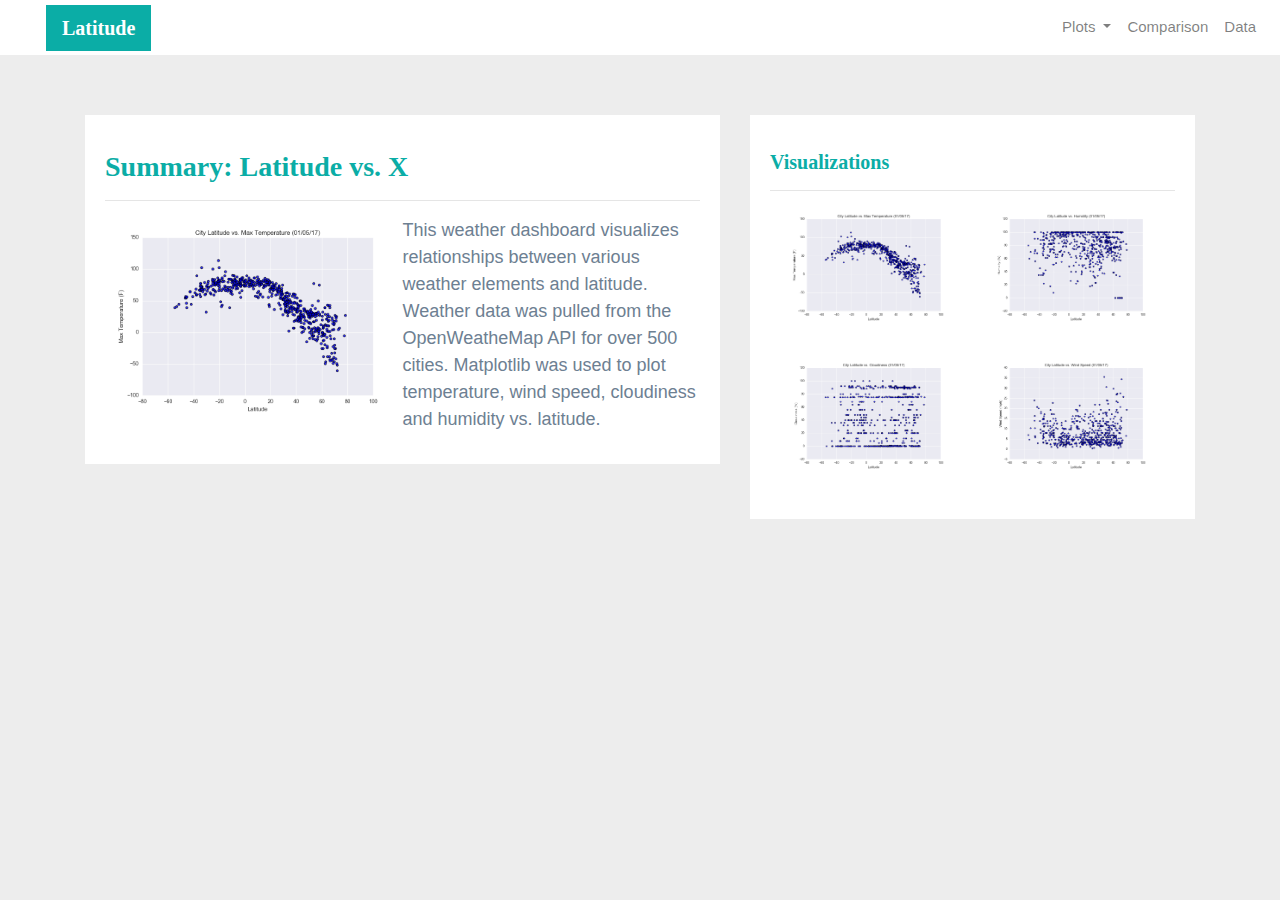
<file: index.html>
<!DOCTYPE html>
<html>
<head>
  <meta charset="utf-8" />
  <meta http-equiv="X-UA-Compatible" content="IE=edge">
  <title>Weather Dashboard</title>
  <meta name="viewport" content="width=device-width, initial-scale=1">
  <!-- Bootstrap CSS -->
  <link rel="stylesheet"href="https://stackpath.bootstrapcdn.com/bootstrap/4.3.1/css/bootstrap.min.css" integrity="sha384-ggOyR0iXCbMQv3Xipma34MD+dH/1fQ784/j6cY/iJTQUOhcWr7x9JvoRxT2MZw1T"
    crossorigin="anonymous">    
  <!--CSS Link-->
  <link rel="stylesheet" type="text/css" href="style.css">
</head>
<body>
  <!-- Navigation Section -->
  <div class="navigation">
    <nav class="navbar navbar-expand-lg navbar-light">
      <a class="navbar-brand" style="background-color: #0BADA6;" href="index.html">Latitude</a>
      <button class="navbar-toggler  border border-white" type="button" data-toggle="collapse" data-target="#navbarNavDropdown"
        aria-controls="navbarNavDropdown" aria-expanded="false" aria-label="Toggle navigation">
        <span class="navbar-toggler-icon"></span>
      </button>
      <div class="collapse navbar-collapse" id="navbarNavDropdown">
        <ul class="navbar-nav ml-auto">
          <li class="nav-item dropdown">
            <a class="nav-link dropdown-toggle" href="#" id="navbarDropdownMenuLink" data-toggle="dropdown"
              aria-haspopup="true" aria-expanded="false">
              Plots
            </a>
            <div class="dropdown-menu" aria-labelledby="navbarDropdownMenuLink">
              <a class="dropdown-item" href="max_temp.html">Max Temperature</a>
              <a class="dropdown-item" href="humidity.html">Humidity</a>
              <a class="dropdown-item" href="cloudiness.html">Cloudiness</a>
              <a class="dropdown-item" href="wind_speed.html">Wind Speed</a>
            </div>
          </li>
          <li class="nav-item">
            <a class="nav-link" href="comparisons.html">Comparison</a>
          </li>
          <li class="nav-item">
            <a class="nav-link" href="data.html">Data</a>
          </li>
        </ul>
      </div>
    </nav>
  </div>
  <!-- Content Section -->
  <div class="container">
    <div class="row">
      <div class="col-lg-7 col-md-12">
        <!-- Left box  -->
        <div class="box">
          <h3 class="title">Summary: Latitude vs. X</h3>
          <hr>
          <img src="Resources/assets/images/Fig1.png" class="vizualization rounded float-left" alt="Max Temperature Graph">
          <p>This weather dashboard visualizes relationships between various weather elements and latitude. Weather data was pulled
            from the OpenWeatheMap API for over 500 cities. Matplotlib was used to plot temperature, wind speed, cloudiness and humidity
             vs. latitude.</p>
          </div>
      </div>
      <div class="col-lg-5 col-md-12">
        <!-- Right Box -->
        <div class="box">
          <h5 class="title">Visualizations</h5>
          <hr>
          <div class="container">
            <div class="row" style="padding-bottom: 30px;">
              <div class="col-6">
                <a href="max_temp.html">
                  <img class="panel" src="Resources/assets/images/Fig1.png" alt="Max Temperature Image">
                </a>
              </div>
              <div class="col-6">
                <a href="humidity.html">
                  <img class="panel" src="Resources/assets/images/Fig2.png" alt="Humidity Graph">
                </a>
              </div>
            </div>
            <div class="row" style="padding-bottom: 30px;">
              <div class="col-6">
                <a href="cloudiness.html">
                  <img class="panel" src="Resources/assets/images/Fig3.png" alt="Cloudiness Graph">
                </a>
              </div>
              <div class="col-6">
                <a href="wind_speed.html">
                  <img class="panel" src="Resources/assets/images/Fig4.png" alt="Wind Speed Graph">
                </a>
              </div>
            </div>
          </div>
        </div>
      </div>
    </div>
  </div>
</body>
<script src="https://code.jquery.com/jquery-3.3.1.slim.min.js" integrity="sha384-q8i/X+965DzO0rT7abK41JStQIAqVgRVzpbzo5smXKp4YfRvH+8abtTE1Pi6jizo" crossorigin="anonymous"></script>
<script src="https://cdnjs.cloudflare.com/ajax/libs/popper.js/1.14.7/umd/popper.min.js" integrity="sha384-UO2eT0CpHqdSJQ6hJty5KVphtPhzWj9WO1clHTMGa3JDZwrnQq4sF86dIHNDz0W1" crossorigin="anonymous"></script>
<script src="https://stackpath.bootstrapcdn.com/bootstrap/4.3.1/js/bootstrap.min.js" integrity="sha384-JjSmVgyd0p3pXB1rRibZUAYoIIy6OrQ6VrjIEaFf/nJGzIxFDsf4x0xIM+B07jRM" crossorigin="anonymous"></script>
</html>
</file>
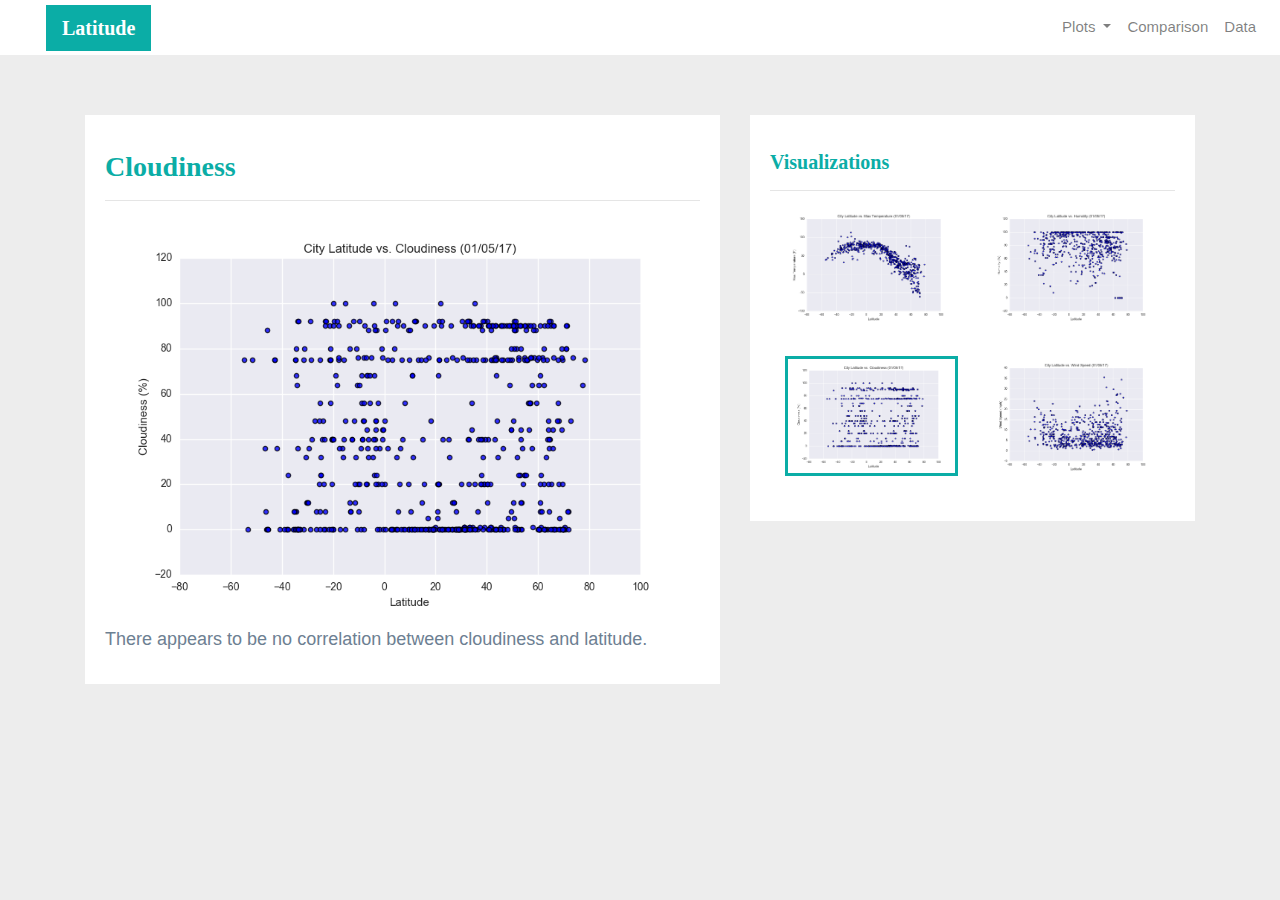
<file: cloudiness.html>
<!DOCTYPE html>
<html>
<head>
  <meta charset="utf-8" />
  <meta http-equiv="X-UA-Compatible" content="IE=edge">
  <title>Weather Dashboard</title>
  <meta name="viewport" content="width=device-width, initial-scale=1">
  <!-- Bootstrap CSS -->
  <link rel="stylesheet" href="https://stackpath.bootstrapcdn.com/bootstrap/4.3.1/css/bootstrap.min.css" integrity="sha384-ggOyR0iXCbMQv3Xipma34MD+dH/1fQ784/j6cY/iJTQUOhcWr7x9JvoRxT2MZw1T"
    crossorigin="anonymous">
    <!--CSS Link-->
  <link rel="stylesheet" type="text/css" href="style.css">
</head>
<body>
  <!-- Navigation Section -->
  <div class="navigation">
    <nav class="navbar navbar-expand-lg navbar-light">
      <a class="navbar-brand" style="background-color: #0BADA6;" href="index.html">Latitude</a>
      <button class="navbar-toggler border border-white" type="button" data-toggle="collapse" data-target="#navbarNavDropdown"
        aria-controls="navbarNavDropdown" aria-expanded="false" aria-label="Toggle navigation">
        <span class="navbar-toggler-icon"></span>
      </button>
      <div class="collapse navbar-collapse" id="navbarNavDropdown">
        <ul class="navbar-nav ml-auto">
          <li class="nav-item dropdown">
            <a class="nav-link dropdown-toggle" href="#" id="navbarDropdownMenuLink" data-toggle="dropdown"
              aria-haspopup="true" aria-expanded="false">
              Plots
            </a>
            <div class="dropdown-menu" aria-labelledby="navbarDropdownMenuLink">
              <a class="dropdown-item" href="max_temp.html">Max Temperature</a>
              <a class="dropdown-item" href="humidity.html">Humidity</a>
              <a class="dropdown-item active" href="cloudiness.html">Cloudiness</a>
              <a class="dropdown-item" href="wind_speed.html">Wind Speed</a>
            </div>
          </li>
          <li class="nav-item">
            <a class="nav-link" href="comparisons.html">Comparison</a>
          </li>
          <li class="nav-item">
            <a class="nav-link" href="data.html">Data</a>
          </li>
        </ul>
      </div>
    </nav>
  </div>
  <!-- Content Section -->
  <div class="container">
    <div class="row">
      <div class="col-lg-7 col-md-12">
        <!-- Left box  -->
        <div class="box">
          <h3 class="title">Cloudiness</h3>
          <hr>
          <img src="Resources/assets/images/Fig3.png" alt="Cloudines Graph">
          <p>There appears to be no correlation between cloudiness and latitude. </p>
        </div>
      </div>
      <div class="col-lg-5 col-md-12">
        <!-- Right Box -->
        <div class="box">
          <h5 class="title">Visualizations</h5>
          <hr>
          <div class="container">
            <div class="row" style="padding-bottom: 30px;">
              <div class="col-6">
                <a href="max_temp.html">
                  <img class="panel" src="Resources/assets/images/Fig1.png" alt="Max Temperature Image">
                </a>
              </div>
              <div class="col-6">
                <a href="humidity.html">
                  <img class="panel" src="Resources/assets/images/Fig2.png" alt="Humidity Graph">
                </a>
              </div>
            </div>
            <div class="row" style="padding-bottom: 30px;">
              <div class="col-6">
                <a href="cloudiness.html">
                  <img class="panel active" src="Resources/assets/images/Fig3.png" alt="Cloudiness Graph">
                </a>
              </div>
              <div class="col-6">
                <a href="wind_speed.html">
                  <img class="panel" src="Resources/assets/images/Fig4.png" alt="Wind Speed Graph">
                </a>
              </div>
            </div>
          </div>
        </div>
      </div>
    </div>
  </div>
</body>
<script src="https://code.jquery.com/jquery-3.3.1.slim.min.js" integrity="sha384-q8i/X+965DzO0rT7abK41JStQIAqVgRVzpbzo5smXKp4YfRvH+8abtTE1Pi6jizo" crossorigin="anonymous"></script>
<script src="https://cdnjs.cloudflare.com/ajax/libs/popper.js/1.14.7/umd/popper.min.js" integrity="sha384-UO2eT0CpHqdSJQ6hJty5KVphtPhzWj9WO1clHTMGa3JDZwrnQq4sF86dIHNDz0W1" crossorigin="anonymous"></script>
<script src="https://stackpath.bootstrapcdn.com/bootstrap/4.3.1/js/bootstrap.min.js" integrity="sha384-JjSmVgyd0p3pXB1rRibZUAYoIIy6OrQ6VrjIEaFf/nJGzIxFDsf4x0xIM+B07jRM" crossorigin="anonymous"></script>
</html>
</file>
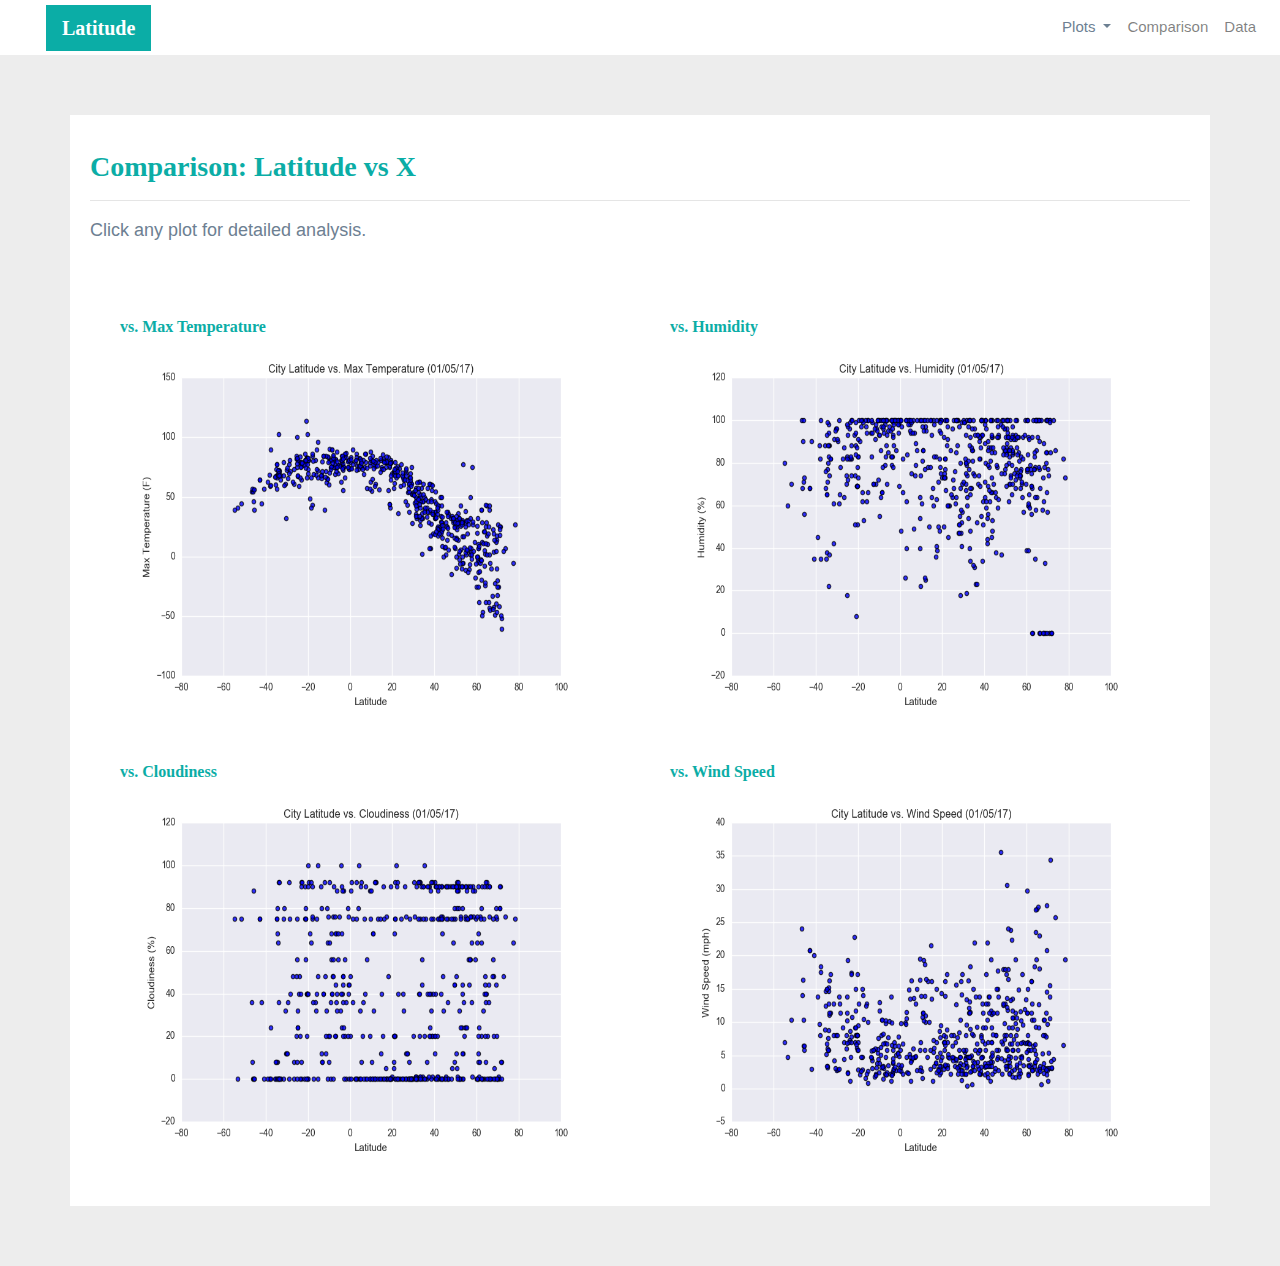
<file: comparisons.html>
<!DOCTYPE html>
<html>
<head>
  <meta charset="utf-8" />
  <meta http-equiv="X-UA-Compatible" content="IE=edge">
  <title>Weather Dashboard</title>
  <meta name="viewport" content="width=device-width, initial-scale=1">
  <!-- Bootstrap CSS -->
  <link rel="stylesheet" href="https://stackpath.bootstrapcdn.com/bootstrap/4.3.1/css/bootstrap.min.css" integrity="sha384-ggOyR0iXCbMQv3Xipma34MD+dH/1fQ784/j6cY/iJTQUOhcWr7x9JvoRxT2MZw1T"
    crossorigin="anonymous">
 
  <!--CSS Link-->
  <link rel="stylesheet" type="text/css" href="style.css">
</head>
<body>
  <!-- Navigation Section -->
  <div class="navigation">
    <nav class="navbar navbar-expand-lg navbar-light">
      <a class="navbar-brand" style="background-color: #0BADA6;" href="index.html">Latitude</a>
      <button class="navbar-toggler  border border-white" type="button" data-toggle="collapse" data-target="#navbarNavDropdown"
        aria-controls="navbarNavDropdown" aria-expanded="false" aria-label="Toggle navigation">
        <span class="navbar-toggler-icon"></span>
      </button>
      <div class="collapse navbar-collapse" id="navbarNavDropdown">
        <ul class="navbar-nav ml-auto">
          <li class="nav-item dropdown">
            <a class="nav-link dropdown-toggle" href="#" id="navbarDropdownMenuLink" data-toggle="dropdown"
              aria-haspopup="true" aria-expanded="false" style="color: #6D8092">
              Plots
            </a>
            <div class="dropdown-menu" aria-labelledby="navbarDropdownMenuLink">
              <a class="dropdown-item" href="max_temp.html">Max Temperature</a>
              <a class="dropdown-item" href="humidity.html">Humidity</a>
              <a class="dropdown-item" href="cloudiness.html">Cloudiness</a>
              <a class="dropdown-item" href="wind_speed.html">Wind Speed</a>
            </div>
          </li>
          <li class="nav-item">
            <a class="nav-link" href="comparisons.html">Comparison</a>
          </li>
          <li class="nav-item">
            <a class="nav-link" href="data.html">Data</a>
          </li>
        </ul>
      </div>
    </nav>
  </div>
  <!-- Content Section -->
  <div class="container">
    <div class="row">
      <div>
        <!-- Left box  -->
        <div class="box">
          <h3 class="title">Comparison: Latitude vs X</h3>
          <hr>
          <p>Click any plot for detailed analysis.</p>
          <div class="container" style="padding-bottom: 40px;">
            <div class="row">
              <div class="col-lg-6" style="padding: 30px;">
                <div class="title">vs. Max Temperature</div>
                <a href="max_temp.html">
                  <img class="panel" src="Resources/assets/images/Fig1.png" alt="Max Temperature Image">
                </a>
              </div>
              <div class="col-lg-6" style="padding: 30px;">
                <div class="title">vs. Humidity</div>
                <a href="humidity.html">
                  <img class="panel" src="Resources/assets/images/Fig2.png" alt="Humidity Graph">
                </a>
              </div>
            </div>
            <div class="row">
              <div class="col-lg-6" style="padding: 30px;">
                <div class="title">vs. Cloudiness</div>
                <a href="cloudiness.html">
                  <img class="panel" src="Resources/assets/images/Fig3.png" alt="Cloudiness Graph">
                </a>
              </div>
              <div class="col-lg-6" style="padding: 30px;">
                <div class="title">vs. Wind Speed</div>
                <a href="wind_speed.html">
                  <img class="panel" src="Resources/assets/images/Fig4.png" alt="Wind Speed Graph">
                </a>
              </div>
            </div>
          </div>
        </div>
      </div>
    </div>
  </div>
</body>
<!-- JS CSS -->
<script src="https://code.jquery.com/jquery-3.3.1.slim.min.js" integrity="sha384-q8i/X+965DzO0rT7abK41JStQIAqVgRVzpbzo5smXKp4YfRvH+8abtTE1Pi6jizo" crossorigin="anonymous"></script>
<script src="https://cdnjs.cloudflare.com/ajax/libs/popper.js/1.14.7/umd/popper.min.js" integrity="sha384-UO2eT0CpHqdSJQ6hJty5KVphtPhzWj9WO1clHTMGa3JDZwrnQq4sF86dIHNDz0W1" crossorigin="anonymous"></script>
<script src="https://stackpath.bootstrapcdn.com/bootstrap/4.3.1/js/bootstrap.min.js" integrity="sha384-JjSmVgyd0p3pXB1rRibZUAYoIIy6OrQ6VrjIEaFf/nJGzIxFDsf4x0xIM+B07jRM" crossorigin="anonymous"></script>

</html>
</file>
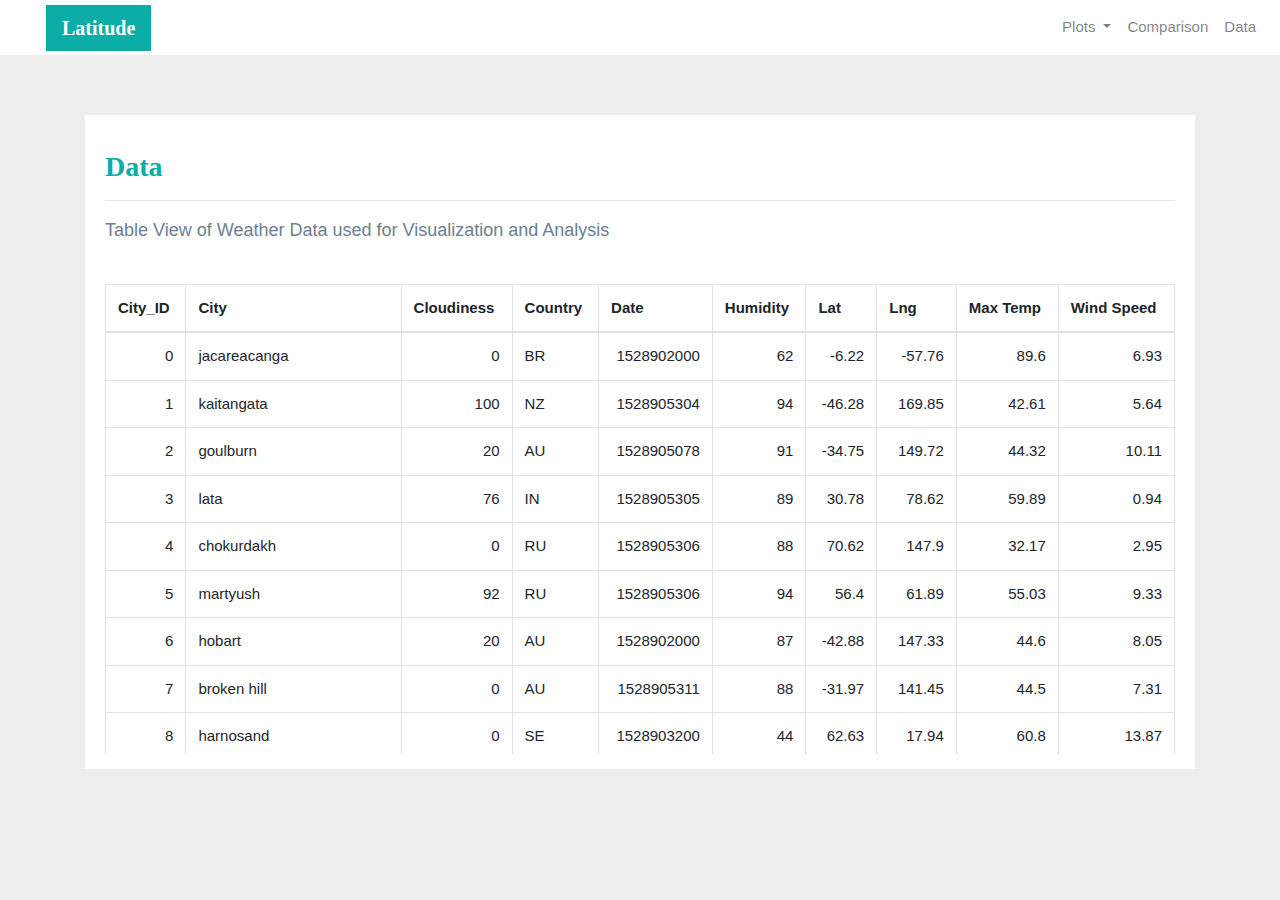
<file: data.html>
<!DOCTYPE html>
<html>
<head>
  <meta charset="utf-8" />
  <meta http-equiv="X-UA-Compatible" content="IE=edge">
  <title>Weather Dashboard</title>
  <meta name="viewport" content="width=device-width, initial-scale=1">
  <!-- Bootstrap CSS -->
  <link rel="stylesheet" href="https://stackpath.bootstrapcdn.com/bootstrap/4.3.1/css/bootstrap.min.css" 
    integrity="sha384-ggOyR0iXCbMQv3Xipma34MD+dH/1fQ784/j6cY/iJTQUOhcWr7x9JvoRxT2MZw1T"
    crossorigin="anonymous">
  <!--CSS Link-->
  <link rel="stylesheet" type="text/css" href="style.css">
</head>
<body>
  <!-- Navigation Section -->
  <div class="navigation">
    <nav class="navbar navbar-expand-lg navbar-light">
      <a class="navbar-brand" style="background-color: #0BADA6;" href="index.html">Latitude</a>
      <button class="navbar-toggler border border-white" type="button" data-toggle="collapse" data-target="#navbarNavDropdown"
        aria-controls="navbarNavDropdown" aria-expanded="false" aria-label="Toggle navigation">
        <span class="navbar-toggler-icon"></span>
      </button>
      <div class="collapse navbar-collapse" id="navbarNavDropdown">
        <ul class="navbar-nav ml-auto">
          <li class="nav-item dropdown">
            <a class="nav-link dropdown-toggle" href="#" id="navbarDropdownMenuLink" data-toggle="dropdown"
              aria-haspopup="true" aria-expanded="false">
              Plots
            </a>
            <div class="dropdown-menu" aria-labelledby="navbarDropdownMenuLink">
              <a class="dropdown-item" href="max_temp.html">Max Temperature</a>
              <a class="dropdown-item" href="humidity.html">Humidity</a>
              <a class="dropdown-item" href="cloudiness.html">Cloudiness</a>
              <a class="dropdown-item" href="wind_speed.html">Wind Speed</a>
            </div>
          </li>
          <li class="nav-item">
            <a class="nav-link" href="comparisons.html">Comparison</a>
          </li>
          <li class="nav-item">
            <a class="nav-link" href="data.html">Data</a>
          </li>
        </ul>
      </div>
    </nav>
  </div>
  <!-- Content Section -->
  <div class="container">
    <div class="box">
      <h3 class="title">Data</h3>
      <hr>
      <p>Table View of Weather Data used for Visualization and Analysis</p>
      <br>
      <div class="table-responsive" style="overflow-x:auto; overflow-y:auto; max-height:470px; max-width: auto;">
        <table class="table table-bordered table-hover table-condensed">  
            <thead><tr><th title="Field #1">City_ID</th>
            <th title="Field #2">City</th>
            <th title="Field #3">Cloudiness</th>
            <th title="Field #4">Country</th>
            <th title="Field #5">Date</th>
            <th title="Field #6">Humidity</th>
            <th title="Field #7">Lat</th>
            <th title="Field #8">Lng</th>
            <th title="Field #9">Max Temp</th>
            <th title="Field #10">Wind Speed</th>
            </tr></thead>
            <tbody><tr>
            <td align="right">0</td>
            <td>jacareacanga</td>
            <td align="right">0</td>
            <td>BR</td>
            <td align="right">1528902000</td>
            <td align="right">62</td>
            <td align="right">-6.22</td>
            <td align="right">-57.76</td>
            <td align="right">89.6</td>
            <td align="right">6.93</td>
            </tr>
            <tr>
            <td align="right">1</td>
            <td>kaitangata</td>
            <td align="right">100</td>
            <td>NZ</td>
            <td align="right">1528905304</td>
            <td align="right">94</td>
            <td align="right">-46.28</td>
            <td align="right">169.85</td>
            <td align="right">42.61</td>
            <td align="right">5.64</td>
            </tr>
            <tr>
            <td align="right">2</td>
            <td>goulburn</td>
            <td align="right">20</td>
            <td>AU</td>
            <td align="right">1528905078</td>
            <td align="right">91</td>
            <td align="right">-34.75</td>
            <td align="right">149.72</td>
            <td align="right">44.32</td>
            <td align="right">10.11</td>
            </tr>
            <tr>
            <td align="right">3</td>
            <td>lata</td>
            <td align="right">76</td>
            <td>IN</td>
            <td align="right">1528905305</td>
            <td align="right">89</td>
            <td align="right">30.78</td>
            <td align="right">78.62</td>
            <td align="right">59.89</td>
            <td align="right">0.94</td>
            </tr>
            <tr>
            <td align="right">4</td>
            <td>chokurdakh</td>
            <td align="right">0</td>
            <td>RU</td>
            <td align="right">1528905306</td>
            <td align="right">88</td>
            <td align="right">70.62</td>
            <td align="right">147.9</td>
            <td align="right">32.17</td>
            <td align="right">2.95</td>
            </tr>
            <tr>
            <td align="right">5</td>
            <td>martyush</td>
            <td align="right">92</td>
            <td>RU</td>
            <td align="right">1528905306</td>
            <td align="right">94</td>
            <td align="right">56.4</td>
            <td align="right">61.89</td>
            <td align="right">55.03</td>
            <td align="right">9.33</td>
            </tr>
            <tr>
            <td align="right">6</td>
            <td>hobart</td>
            <td align="right">20</td>
            <td>AU</td>
            <td align="right">1528902000</td>
            <td align="right">87</td>
            <td align="right">-42.88</td>
            <td align="right">147.33</td>
            <td align="right">44.6</td>
            <td align="right">8.05</td>
            </tr>
            <tr>
            <td align="right">7</td>
            <td>broken hill</td>
            <td align="right">0</td>
            <td>AU</td>
            <td align="right">1528905311</td>
            <td align="right">88</td>
            <td align="right">-31.97</td>
            <td align="right">141.45</td>
            <td align="right">44.5</td>
            <td align="right">7.31</td>
            </tr>
            <tr>
            <td align="right">8</td>
            <td>harnosand</td>
            <td align="right">0</td>
            <td>SE</td>
            <td align="right">1528903200</td>
            <td align="right">44</td>
            <td align="right">62.63</td>
            <td align="right">17.94</td>
            <td align="right">60.8</td>
            <td align="right">13.87</td>
            </tr>
            <tr>
            <td align="right">9</td>
            <td>tuatapere</td>
            <td align="right">0</td>
            <td>NZ</td>
            <td align="right">1528905312</td>
            <td align="right">100</td>
            <td align="right">-46.13</td>
            <td align="right">167.69</td>
            <td align="right">38.92</td>
            <td align="right">3.4</td>
            </tr>
            <tr>
            <td align="right">10</td>
            <td>puerto ayora</td>
            <td align="right">90</td>
            <td>EC</td>
            <td align="right">1528902000</td>
            <td align="right">69</td>
            <td align="right">-0.74</td>
            <td align="right">-90.35</td>
            <td align="right">77.0</td>
            <td align="right">13.87</td>
            </tr>
            <tr>
            <td align="right">11</td>
            <td>havre-saint-pierre</td>
            <td align="right">75</td>
            <td>CA</td>
            <td align="right">1528902000</td>
            <td align="right">58</td>
            <td align="right">50.23</td>
            <td align="right">-63.6</td>
            <td align="right">53.6</td>
            <td align="right">19.46</td>
            </tr>
            <tr>
            <td align="right">12</td>
            <td>punta arenas</td>
            <td align="right">0</td>
            <td>CL</td>
            <td align="right">1528902000</td>
            <td align="right">100</td>
            <td align="right">-53.16</td>
            <td align="right">-70.91</td>
            <td align="right">35.6</td>
            <td align="right">9.17</td>
            </tr>
            <tr>
            <td align="right">13</td>
            <td>tasiilaq</td>
            <td align="right">75</td>
            <td>GL</td>
            <td align="right">1528901400</td>
            <td align="right">60</td>
            <td align="right">65.61</td>
            <td align="right">-37.64</td>
            <td align="right">39.2</td>
            <td align="right">2.24</td>
            </tr>
            <tr>
            <td align="right">14</td>
            <td>chapais</td>
            <td align="right">40</td>
            <td>CA</td>
            <td align="right">1528902000</td>
            <td align="right">38</td>
            <td align="right">49.78</td>
            <td align="right">-74.86</td>
            <td align="right">59.0</td>
            <td align="right">10.29</td>
            </tr>
            <tr>
            <td align="right">15</td>
            <td>avarua</td>
            <td align="right">40</td>
            <td>CK</td>
            <td align="right">1528902000</td>
            <td align="right">56</td>
            <td align="right">-21.21</td>
            <td align="right">-159.78</td>
            <td align="right">73.4</td>
            <td align="right">10.29</td>
            </tr>
            <tr>
            <td align="right">16</td>
            <td>hofn</td>
            <td align="right">75</td>
            <td>IS</td>
            <td align="right">1528902000</td>
            <td align="right">87</td>
            <td align="right">64.25</td>
            <td align="right">-15.21</td>
            <td align="right">51.8</td>
            <td align="right">8.05</td>
            </tr>
            <tr>
            <td align="right">17</td>
            <td>yukamenskoye</td>
            <td align="right">92</td>
            <td>RU</td>
            <td align="right">1528905315</td>
            <td align="right">98</td>
            <td align="right">57.89</td>
            <td align="right">52.24</td>
            <td align="right">56.65</td>
            <td align="right">10.22</td>
            </tr>
            <tr>
            <td align="right">18</td>
            <td>khandbari</td>
            <td align="right">80</td>
            <td>NP</td>
            <td align="right">1528905315</td>
            <td align="right">67</td>
            <td align="right">27.38</td>
            <td align="right">87.21</td>
            <td align="right">44.59</td>
            <td align="right">1.39</td>
            </tr>
            <tr>
            <td align="right">19</td>
            <td>bethel</td>
            <td align="right">1</td>
            <td>US</td>
            <td align="right">1528901580</td>
            <td align="right">93</td>
            <td align="right">60.79</td>
            <td align="right">-161.76</td>
            <td align="right">44.6</td>
            <td align="right">8.05</td>
            </tr>
            <tr>
            <td align="right">20</td>
            <td>ushuaia</td>
            <td align="right">75</td>
            <td>AR</td>
            <td align="right">1528902000</td>
            <td align="right">64</td>
            <td align="right">-54.81</td>
            <td align="right">-68.31</td>
            <td align="right">41.0</td>
            <td align="right">3.36</td>
            </tr>
            <tr>
            <td align="right">21</td>
            <td>east london</td>
            <td align="right">0</td>
            <td>ZA</td>
            <td align="right">1528902000</td>
            <td align="right">37</td>
            <td align="right">-33.02</td>
            <td align="right">27.91</td>
            <td align="right">69.8</td>
            <td align="right">5.82</td>
            </tr>
            <tr>
            <td align="right">22</td>
            <td>bluff</td>
            <td align="right">76</td>
            <td>AU</td>
            <td align="right">1528905321</td>
            <td align="right">76</td>
            <td align="right">-23.58</td>
            <td align="right">149.07</td>
            <td align="right">61.96</td>
            <td align="right">4.74</td>
            </tr>
            <tr>
            <td align="right">23</td>
            <td>mount isa</td>
            <td align="right">75</td>
            <td>AU</td>
            <td align="right">1528902000</td>
            <td align="right">100</td>
            <td align="right">-20.73</td>
            <td align="right">139.49</td>
            <td align="right">64.4</td>
            <td align="right">3.29</td>
            </tr>
            <tr>
            <td align="right">24</td>
            <td>pevek</td>
            <td align="right">0</td>
            <td>RU</td>
            <td align="right">1528905321</td>
            <td align="right">71</td>
            <td align="right">69.7</td>
            <td align="right">170.27</td>
            <td align="right">36.94</td>
            <td align="right">6.98</td>
            </tr>
            <tr>
            <td align="right">25</td>
            <td>gao</td>
            <td align="right">24</td>
            <td>ML</td>
            <td align="right">1528905321</td>
            <td align="right">16</td>
            <td align="right">16.28</td>
            <td align="right">-0.04</td>
            <td align="right">110.02</td>
            <td align="right">4.97</td>
            </tr>
            <tr>
            <td align="right">26</td>
            <td>cabo san lucas</td>
            <td align="right">75</td>
            <td>MX</td>
            <td align="right">1528901160</td>
            <td align="right">74</td>
            <td align="right">22.89</td>
            <td align="right">-109.91</td>
            <td align="right">84.2</td>
            <td align="right">10.29</td>
            </tr>
            <tr>
            <td align="right">27</td>
            <td>sao filipe</td>
            <td align="right">0</td>
            <td>CV</td>
            <td align="right">1528905323</td>
            <td align="right">88</td>
            <td align="right">14.9</td>
            <td align="right">-24.5</td>
            <td align="right">75.73</td>
            <td align="right">13.02</td>
            </tr>
            <tr>
            <td align="right">28</td>
            <td>tiksi</td>
            <td align="right">44</td>
            <td>RU</td>
            <td align="right">1528905298</td>
            <td align="right">58</td>
            <td align="right">71.64</td>
            <td align="right">128.87</td>
            <td align="right">57.73</td>
            <td align="right">10.11</td>
            </tr>
            <tr>
            <td align="right">29</td>
            <td>busselton</td>
            <td align="right">92</td>
            <td>AU</td>
            <td align="right">1528905323</td>
            <td align="right">100</td>
            <td align="right">-33.64</td>
            <td align="right">115.35</td>
            <td align="right">60.43</td>
            <td align="right">10.56</td>
            </tr>
            <tr>
            <td align="right">30</td>
            <td>alofi</td>
            <td align="right">76</td>
            <td>NU</td>
            <td align="right">1528902000</td>
            <td align="right">88</td>
            <td align="right">-19.06</td>
            <td align="right">-169.92</td>
            <td align="right">71.6</td>
            <td align="right">3.36</td>
            </tr>
            <tr>
            <td align="right">31</td>
            <td>ola</td>
            <td align="right">75</td>
            <td>RU</td>
            <td align="right">1528902000</td>
            <td align="right">100</td>
            <td align="right">59.58</td>
            <td align="right">151.3</td>
            <td align="right">42.8</td>
            <td align="right">7.76</td>
            </tr>
            <tr>
            <td align="right">32</td>
            <td>atar</td>
            <td align="right">20</td>
            <td>MR</td>
            <td align="right">1528902000</td>
            <td align="right">19</td>
            <td align="right">20.52</td>
            <td align="right">-13.05</td>
            <td align="right">91.4</td>
            <td align="right">9.17</td>
            </tr>
            <tr>
            <td align="right">33</td>
            <td>rikitea</td>
            <td align="right">0</td>
            <td>PF</td>
            <td align="right">1528905325</td>
            <td align="right">100</td>
            <td align="right">-23.12</td>
            <td align="right">-134.97</td>
            <td align="right">73.57</td>
            <td align="right">8.66</td>
            </tr>
            <tr>
            <td align="right">34</td>
            <td>hermanus</td>
            <td align="right">0</td>
            <td>ZA</td>
            <td align="right">1528905325</td>
            <td align="right">24</td>
            <td align="right">-34.42</td>
            <td align="right">19.24</td>
            <td align="right">77.17</td>
            <td align="right">8.66</td>
            </tr>
            <tr>
            <td align="right">35</td>
            <td>ponta delgada</td>
            <td align="right">75</td>
            <td>PT</td>
            <td align="right">1528903800</td>
            <td align="right">88</td>
            <td align="right">37.73</td>
            <td align="right">-25.67</td>
            <td align="right">71.6</td>
            <td align="right">12.75</td>
            </tr>
            <tr>
            <td align="right">36</td>
            <td>bambari</td>
            <td align="right">24</td>
            <td>CF</td>
            <td align="right">1528905326</td>
            <td align="right">84</td>
            <td align="right">5.77</td>
            <td align="right">20.68</td>
            <td align="right">81.85</td>
            <td align="right">7.65</td>
            </tr>
            <tr>
            <td align="right">37</td>
            <td>cap malheureux</td>
            <td align="right">75</td>
            <td>MU</td>
            <td align="right">1528902000</td>
            <td align="right">69</td>
            <td align="right">-19.98</td>
            <td align="right">57.61</td>
            <td align="right">75.2</td>
            <td align="right">14.99</td>
            </tr>
            <tr>
            <td align="right">38</td>
            <td>puerto escondido</td>
            <td align="right">75</td>
            <td>MX</td>
            <td align="right">1528901100</td>
            <td align="right">65</td>
            <td align="right">15.86</td>
            <td align="right">-97.07</td>
            <td align="right">80.6</td>
            <td align="right">3.36</td>
            </tr>
            <tr>
            <td align="right">39</td>
            <td>qaanaaq</td>
            <td align="right">32</td>
            <td>GL</td>
            <td align="right">1528905330</td>
            <td align="right">100</td>
            <td align="right">77.48</td>
            <td align="right">-69.36</td>
            <td align="right">31.45</td>
            <td align="right">6.31</td>
            </tr>
            <tr>
            <td align="right">40</td>
            <td>new norfolk</td>
            <td align="right">20</td>
            <td>AU</td>
            <td align="right">1528902000</td>
            <td align="right">87</td>
            <td align="right">-42.78</td>
            <td align="right">147.06</td>
            <td align="right">44.6</td>
            <td align="right">8.05</td>
            </tr>
            <tr>
            <td align="right">41</td>
            <td>najran</td>
            <td align="right">40</td>
            <td>SA</td>
            <td align="right">1528902000</td>
            <td align="right">13</td>
            <td align="right">17.54</td>
            <td align="right">44.22</td>
            <td align="right">98.6</td>
            <td align="right">11.41</td>
            </tr>
            <tr>
            <td align="right">42</td>
            <td>isla mujeres</td>
            <td align="right">90</td>
            <td>MX</td>
            <td align="right">1528904340</td>
            <td align="right">100</td>
            <td align="right">21.23</td>
            <td align="right">-86.73</td>
            <td align="right">75.2</td>
            <td align="right">16.11</td>
            </tr>
            <tr>
            <td align="right">43</td>
            <td>mar del plata</td>
            <td align="right">0</td>
            <td>AR</td>
            <td align="right">1528905297</td>
            <td align="right">100</td>
            <td align="right">-46.43</td>
            <td align="right">-67.52</td>
            <td align="right">32.53</td>
            <td align="right">7.31</td>
            </tr>
            <tr>
            <td align="right">44</td>
            <td>provideniya</td>
            <td align="right">0</td>
            <td>RU</td>
            <td align="right">1528905332</td>
            <td align="right">91</td>
            <td align="right">64.42</td>
            <td align="right">-173.23</td>
            <td align="right">40.63</td>
            <td align="right">10.78</td>
            </tr>
            <tr>
            <td align="right">45</td>
            <td>jamestown</td>
            <td align="right">12</td>
            <td>AU</td>
            <td align="right">1528905333</td>
            <td align="right">88</td>
            <td align="right">-33.21</td>
            <td align="right">138.6</td>
            <td align="right">43.15</td>
            <td align="right">10.89</td>
            </tr>
            <tr>
            <td align="right">46</td>
            <td>medicine hat</td>
            <td align="right">20</td>
            <td>CA</td>
            <td align="right">1528902000</td>
            <td align="right">34</td>
            <td align="right">50.04</td>
            <td align="right">-110.68</td>
            <td align="right">66.2</td>
            <td align="right">14.99</td>
            </tr>
            <tr>
            <td align="right">47</td>
            <td>katsuura</td>
            <td align="right">8</td>
            <td>JP</td>
            <td align="right">1528905334</td>
            <td align="right">88</td>
            <td align="right">33.93</td>
            <td align="right">134.5</td>
            <td align="right">62.05</td>
            <td align="right">7.54</td>
            </tr>
            <tr>
            <td align="right">48</td>
            <td>aklavik</td>
            <td align="right">20</td>
            <td>CA</td>
            <td align="right">1528902000</td>
            <td align="right">53</td>
            <td align="right">68.22</td>
            <td align="right">-135.01</td>
            <td align="right">51.8</td>
            <td align="right">11.41</td>
            </tr>
            <tr>
            <td align="right">49</td>
            <td>tuktoyaktuk</td>
            <td align="right">20</td>
            <td>CA</td>
            <td align="right">1528902000</td>
            <td align="right">61</td>
            <td align="right">69.44</td>
            <td align="right">-133.03</td>
            <td align="right">46.4</td>
            <td align="right">6.93</td>
            </tr>
            <tr>
            <td align="right">50</td>
            <td>kapaa</td>
            <td align="right">90</td>
            <td>US</td>
            <td align="right">1528901760</td>
            <td align="right">88</td>
            <td align="right">22.08</td>
            <td align="right">-159.32</td>
            <td align="right">75.2</td>
            <td align="right">14.99</td>
            </tr>
            <tr>
            <td align="right">51</td>
            <td>mildura</td>
            <td align="right">0</td>
            <td>AU</td>
            <td align="right">1528905300</td>
            <td align="right">92</td>
            <td align="right">-34.18</td>
            <td align="right">142.16</td>
            <td align="right">45.67</td>
            <td align="right">9.66</td>
            </tr>
            <tr>
            <td align="right">52</td>
            <td>souillac</td>
            <td align="right">75</td>
            <td>FR</td>
            <td align="right">1528903800</td>
            <td align="right">49</td>
            <td align="right">45.6</td>
            <td align="right">-0.6</td>
            <td align="right">73.4</td>
            <td align="right">10.29</td>
            </tr>
            <tr>
            <td align="right">53</td>
            <td>lorengau</td>
            <td align="right">100</td>
            <td>PG</td>
            <td align="right">1528905336</td>
            <td align="right">100</td>
            <td align="right">-2.02</td>
            <td align="right">147.27</td>
            <td align="right">80.59</td>
            <td align="right">3.85</td>
            </tr>
            <tr>
            <td align="right">54</td>
            <td>praia</td>
            <td align="right">20</td>
            <td>BR</td>
            <td align="right">1528902000</td>
            <td align="right">47</td>
            <td align="right">-20.25</td>
            <td align="right">-43.81</td>
            <td align="right">82.4</td>
            <td align="right">3.36</td>
            </tr>
            <tr>
            <td align="right">55</td>
            <td>port alfred</td>
            <td align="right">0</td>
            <td>ZA</td>
            <td align="right">1528905338</td>
            <td align="right">50</td>
            <td align="right">-33.59</td>
            <td align="right">26.89</td>
            <td align="right">76.54</td>
            <td align="right">7.2</td>
            </tr>
            <tr>
            <td align="right">56</td>
            <td>barranca</td>
            <td align="right">0</td>
            <td>PE</td>
            <td align="right">1528905339</td>
            <td align="right">98</td>
            <td align="right">-10.75</td>
            <td align="right">-77.76</td>
            <td align="right">61.87</td>
            <td align="right">9.89</td>
            </tr>
            <tr>
            <td align="right">57</td>
            <td>nome</td>
            <td align="right">40</td>
            <td>US</td>
            <td align="right">1528902900</td>
            <td align="right">70</td>
            <td align="right">30.04</td>
            <td align="right">-94.42</td>
            <td align="right">87.8</td>
            <td align="right">3.36</td>
            </tr>
            <tr>
            <td align="right">58</td>
            <td>matay</td>
            <td align="right">0</td>
            <td>EG</td>
            <td align="right">1528905339</td>
            <td align="right">23</td>
            <td align="right">28.42</td>
            <td align="right">30.79</td>
            <td align="right">97.69</td>
            <td align="right">6.98</td>
            </tr>
            <tr>
            <td align="right">59</td>
            <td>saskylakh</td>
            <td align="right">48</td>
            <td>RU</td>
            <td align="right">1528905339</td>
            <td align="right">55</td>
            <td align="right">71.97</td>
            <td align="right">114.09</td>
            <td align="right">59.53</td>
            <td align="right">5.86</td>
            </tr>
            <tr>
            <td align="right">60</td>
            <td>itarema</td>
            <td align="right">0</td>
            <td>BR</td>
            <td align="right">1528905340</td>
            <td align="right">61</td>
            <td align="right">-2.92</td>
            <td align="right">-39.92</td>
            <td align="right">88.33</td>
            <td align="right">12.57</td>
            </tr>
            <tr>
            <td align="right">61</td>
            <td>butaritari</td>
            <td align="right">56</td>
            <td>KI</td>
            <td align="right">1528905340</td>
            <td align="right">100</td>
            <td align="right">3.07</td>
            <td align="right">172.79</td>
            <td align="right">81.13</td>
            <td align="right">7.31</td>
            </tr>
            <tr>
            <td align="right">62</td>
            <td>peniche</td>
            <td align="right">20</td>
            <td>PT</td>
            <td align="right">1528903800</td>
            <td align="right">64</td>
            <td align="right">39.36</td>
            <td align="right">-9.38</td>
            <td align="right">75.2</td>
            <td align="right">12.75</td>
            </tr>
            <tr>
            <td align="right">63</td>
            <td>beloha</td>
            <td align="right">0</td>
            <td>MG</td>
            <td align="right">1528905340</td>
            <td align="right">57</td>
            <td align="right">-25.17</td>
            <td align="right">45.06</td>
            <td align="right">71.95</td>
            <td align="right">16.37</td>
            </tr>
            <tr>
            <td align="right">64</td>
            <td>anadyr</td>
            <td align="right">0</td>
            <td>RU</td>
            <td align="right">1528902000</td>
            <td align="right">57</td>
            <td align="right">64.73</td>
            <td align="right">177.51</td>
            <td align="right">48.2</td>
            <td align="right">4.47</td>
            </tr>
            <tr>
            <td align="right">65</td>
            <td>luderitz</td>
            <td align="right">12</td>
            <td>NA</td>
            <td align="right">1528905342</td>
            <td align="right">64</td>
            <td align="right">-26.65</td>
            <td align="right">15.16</td>
            <td align="right">64.03</td>
            <td align="right">17.38</td>
            </tr>
            <tr>
            <td align="right">66</td>
            <td>rochester</td>
            <td align="right">1</td>
            <td>US</td>
            <td align="right">1528902960</td>
            <td align="right">37</td>
            <td align="right">44.02</td>
            <td align="right">-92.46</td>
            <td align="right">73.4</td>
            <td align="right">6.93</td>
            </tr>
            <tr>
            <td align="right">67</td>
            <td>bosaso</td>
            <td align="right">0</td>
            <td>SO</td>
            <td align="right">1528905347</td>
            <td align="right">86</td>
            <td align="right">11.28</td>
            <td align="right">49.18</td>
            <td align="right">89.77</td>
            <td align="right">3.96</td>
            </tr>
            <tr>
            <td align="right">68</td>
            <td>faanui</td>
            <td align="right">0</td>
            <td>PF</td>
            <td align="right">1528905347</td>
            <td align="right">100</td>
            <td align="right">-16.48</td>
            <td align="right">-151.75</td>
            <td align="right">79.96</td>
            <td align="right">11.79</td>
            </tr>
            <tr>
            <td align="right">69</td>
            <td>grindavik</td>
            <td align="right">75</td>
            <td>IS</td>
            <td align="right">1528902000</td>
            <td align="right">70</td>
            <td align="right">63.84</td>
            <td align="right">-22.43</td>
            <td align="right">48.2</td>
            <td align="right">5.82</td>
            </tr>
            <tr>
            <td align="right">70</td>
            <td>margate</td>
            <td align="right">20</td>
            <td>AU</td>
            <td align="right">1528902000</td>
            <td align="right">87</td>
            <td align="right">-43.03</td>
            <td align="right">147.26</td>
            <td align="right">44.6</td>
            <td align="right">8.05</td>
            </tr>
            <tr>
            <td align="right">71</td>
            <td>marsh harbour</td>
            <td align="right">88</td>
            <td>BS</td>
            <td align="right">1528905349</td>
            <td align="right">95</td>
            <td align="right">26.54</td>
            <td align="right">-77.06</td>
            <td align="right">82.39</td>
            <td align="right">10.0</td>
            </tr>
            <tr>
            <td align="right">72</td>
            <td>comodoro rivadavia</td>
            <td align="right">40</td>
            <td>AR</td>
            <td align="right">1528902000</td>
            <td align="right">60</td>
            <td align="right">-45.87</td>
            <td align="right">-67.48</td>
            <td align="right">42.8</td>
            <td align="right">9.17</td>
            </tr>
            <tr>
            <td align="right">73</td>
            <td>upernavik</td>
            <td align="right">92</td>
            <td>GL</td>
            <td align="right">1528905350</td>
            <td align="right">100</td>
            <td align="right">72.79</td>
            <td align="right">-56.15</td>
            <td align="right">29.29</td>
            <td align="right">3.74</td>
            </tr>
            <tr>
            <td align="right">74</td>
            <td>uige</td>
            <td align="right">0</td>
            <td>AO</td>
            <td align="right">1528905350</td>
            <td align="right">29</td>
            <td align="right">-7.61</td>
            <td align="right">15.06</td>
            <td align="right">86.8</td>
            <td align="right">3.18</td>
            </tr>
            <tr>
            <td align="right">75</td>
            <td>bredasdorp</td>
            <td align="right">0</td>
            <td>ZA</td>
            <td align="right">1528902000</td>
            <td align="right">23</td>
            <td align="right">-34.53</td>
            <td align="right">20.04</td>
            <td align="right">82.4</td>
            <td align="right">5.82</td>
            </tr>
            <tr>
            <td align="right">76</td>
            <td>bodden town</td>
            <td align="right">40</td>
            <td>KY</td>
            <td align="right">1528902000</td>
            <td align="right">78</td>
            <td align="right">19.28</td>
            <td align="right">-81.25</td>
            <td align="right">80.6</td>
            <td align="right">16.11</td>
            </tr>
            <tr>
            <td align="right">77</td>
            <td>guerrero negro</td>
            <td align="right">44</td>
            <td>MX</td>
            <td align="right">1528905350</td>
            <td align="right">88</td>
            <td align="right">27.97</td>
            <td align="right">-114.04</td>
            <td align="right">63.85</td>
            <td align="right">3.74</td>
            </tr>
            <tr>
            <td align="right">78</td>
            <td>bilma</td>
            <td align="right">0</td>
            <td>NE</td>
            <td align="right">1528905351</td>
            <td align="right">12</td>
            <td align="right">18.69</td>
            <td align="right">12.92</td>
            <td align="right">110.47</td>
            <td align="right">4.63</td>
            </tr>
            <tr>
            <td align="right">79</td>
            <td>carnarvon</td>
            <td align="right">0</td>
            <td>ZA</td>
            <td align="right">1528905351</td>
            <td align="right">30</td>
            <td align="right">-30.97</td>
            <td align="right">22.13</td>
            <td align="right">60.43</td>
            <td align="right">14.25</td>
            </tr>
            <tr>
            <td align="right">80</td>
            <td>ponta do sol</td>
            <td align="right">12</td>
            <td>BR</td>
            <td align="right">1528905352</td>
            <td align="right">72</td>
            <td align="right">-20.63</td>
            <td align="right">-46.0</td>
            <td align="right">78.25</td>
            <td align="right">3.96</td>
            </tr>
            <tr>
            <td align="right">81</td>
            <td>vila franca do campo</td>
            <td align="right">75</td>
            <td>PT</td>
            <td align="right">1528903800</td>
            <td align="right">88</td>
            <td align="right">37.72</td>
            <td align="right">-25.43</td>
            <td align="right">71.6</td>
            <td align="right">12.75</td>
            </tr>
            <tr>
            <td align="right">82</td>
            <td>puerto del rosario</td>
            <td align="right">20</td>
            <td>ES</td>
            <td align="right">1528903800</td>
            <td align="right">60</td>
            <td align="right">28.5</td>
            <td align="right">-13.86</td>
            <td align="right">73.4</td>
            <td align="right">17.22</td>
            </tr>
            <tr>
            <td align="right">83</td>
            <td>sitka</td>
            <td align="right">20</td>
            <td>US</td>
            <td align="right">1528905353</td>
            <td align="right">92</td>
            <td align="right">37.17</td>
            <td align="right">-99.65</td>
            <td align="right">74.02</td>
            <td align="right">5.97</td>
            </tr>
            <tr>
            <td align="right">84</td>
            <td>camacha</td>
            <td align="right">75</td>
            <td>PT</td>
            <td align="right">1528903800</td>
            <td align="right">72</td>
            <td align="right">33.08</td>
            <td align="right">-16.33</td>
            <td align="right">68.0</td>
            <td align="right">16.11</td>
            </tr>
            <tr>
            <td align="right">85</td>
            <td>saint-philippe</td>
            <td align="right">1</td>
            <td>CA</td>
            <td align="right">1528902900</td>
            <td align="right">54</td>
            <td align="right">45.36</td>
            <td align="right">-73.48</td>
            <td align="right">78.8</td>
            <td align="right">11.41</td>
            </tr>
            <tr>
            <td align="right">86</td>
            <td>port blair</td>
            <td align="right">92</td>
            <td>IN</td>
            <td align="right">1528905357</td>
            <td align="right">97</td>
            <td align="right">11.67</td>
            <td align="right">92.75</td>
            <td align="right">84.37</td>
            <td align="right">25.1</td>
            </tr>
            <tr>
            <td align="right">87</td>
            <td>albany</td>
            <td align="right">90</td>
            <td>US</td>
            <td align="right">1528903860</td>
            <td align="right">68</td>
            <td align="right">42.65</td>
            <td align="right">-73.75</td>
            <td align="right">69.8</td>
            <td align="right">3.36</td>
            </tr>
            <tr>
            <td align="right">88</td>
            <td>barrow</td>
            <td align="right">88</td>
            <td>AR</td>
            <td align="right">1528905182</td>
            <td align="right">72</td>
            <td align="right">-38.31</td>
            <td align="right">-60.23</td>
            <td align="right">50.26</td>
            <td align="right">8.21</td>
            </tr>
            <tr>
            <td align="right">89</td>
            <td>qorveh</td>
            <td align="right">92</td>
            <td>IR</td>
            <td align="right">1528905357</td>
            <td align="right">22</td>
            <td align="right">35.17</td>
            <td align="right">47.8</td>
            <td align="right">76.72</td>
            <td align="right">3.18</td>
            </tr>
            <tr>
            <td align="right">90</td>
            <td>san jeronimo</td>
            <td align="right">90</td>
            <td>PE</td>
            <td align="right">1528902000</td>
            <td align="right">81</td>
            <td align="right">-13.65</td>
            <td align="right">-73.37</td>
            <td align="right">46.4</td>
            <td align="right">2.39</td>
            </tr>
            <tr>
            <td align="right">91</td>
            <td>mataura</td>
            <td align="right">24</td>
            <td>NZ</td>
            <td align="right">1528905299</td>
            <td align="right">79</td>
            <td align="right">-46.19</td>
            <td align="right">168.86</td>
            <td align="right">25.69</td>
            <td align="right">3.18</td>
            </tr>
            <tr>
            <td align="right">92</td>
            <td>buala</td>
            <td align="right">64</td>
            <td>SB</td>
            <td align="right">1528905359</td>
            <td align="right">100</td>
            <td align="right">-8.15</td>
            <td align="right">159.59</td>
            <td align="right">78.7</td>
            <td align="right">4.18</td>
            </tr>
            <tr>
            <td align="right">93</td>
            <td>eyl</td>
            <td align="right">20</td>
            <td>SO</td>
            <td align="right">1528905359</td>
            <td align="right">57</td>
            <td align="right">7.98</td>
            <td align="right">49.82</td>
            <td align="right">86.62</td>
            <td align="right">22.41</td>
            </tr>
            <tr>
            <td align="right">94</td>
            <td>abu dhabi</td>
            <td align="right">0</td>
            <td>AE</td>
            <td align="right">1528902000</td>
            <td align="right">29</td>
            <td align="right">24.47</td>
            <td align="right">54.37</td>
            <td align="right">98.6</td>
            <td align="right">16.11</td>
            </tr>
            <tr>
            <td align="right">95</td>
            <td>tahe</td>
            <td align="right">92</td>
            <td>CN</td>
            <td align="right">1528905359</td>
            <td align="right">98</td>
            <td align="right">52.34</td>
            <td align="right">124.71</td>
            <td align="right">51.43</td>
            <td align="right">2.17</td>
            </tr>
            <tr>
            <td align="right">96</td>
            <td>chuy</td>
            <td align="right">80</td>
            <td>UY</td>
            <td align="right">1528905099</td>
            <td align="right">93</td>
            <td align="right">-33.69</td>
            <td align="right">-53.46</td>
            <td align="right">52.87</td>
            <td align="right">28.9</td>
            </tr>
            <tr>
            <td align="right">97</td>
            <td>dzerzhinskoye</td>
            <td align="right">8</td>
            <td>RU</td>
            <td align="right">1528905360</td>
            <td align="right">69</td>
            <td align="right">56.84</td>
            <td align="right">95.22</td>
            <td align="right">65.11</td>
            <td align="right">3.85</td>
            </tr>
            <tr>
            <td align="right">98</td>
            <td>vanavara</td>
            <td align="right">0</td>
            <td>RU</td>
            <td align="right">1528905360</td>
            <td align="right">50</td>
            <td align="right">60.35</td>
            <td align="right">102.28</td>
            <td align="right">64.21</td>
            <td align="right">5.64</td>
            </tr>
            <tr>
            <td align="right">99</td>
            <td>muros</td>
            <td align="right">40</td>
            <td>ES</td>
            <td align="right">1528903800</td>
            <td align="right">72</td>
            <td align="right">42.77</td>
            <td align="right">-9.06</td>
            <td align="right">66.2</td>
            <td align="right">10.29</td>
            </tr>
            <tr>
            <td align="right">100</td>
            <td>auchel</td>
            <td align="right">0</td>
            <td>FR</td>
            <td align="right">1528903800</td>
            <td align="right">49</td>
            <td align="right">50.51</td>
            <td align="right">2.47</td>
            <td align="right">68.0</td>
            <td align="right">3.36</td>
            </tr>
            <tr>
            <td align="right">101</td>
            <td>bubaque</td>
            <td align="right">40</td>
            <td>GW</td>
            <td align="right">1528902000</td>
            <td align="right">55</td>
            <td align="right">11.28</td>
            <td align="right">-15.83</td>
            <td align="right">91.4</td>
            <td align="right">11.41</td>
            </tr>
            <tr>
            <td align="right">102</td>
            <td>khatanga</td>
            <td align="right">8</td>
            <td>RU</td>
            <td align="right">1528905361</td>
            <td align="right">65</td>
            <td align="right">71.98</td>
            <td align="right">102.47</td>
            <td align="right">60.97</td>
            <td align="right">4.63</td>
            </tr>
            <tr>
            <td align="right">103</td>
            <td>los banos</td>
            <td align="right">1</td>
            <td>US</td>
            <td align="right">1528904100</td>
            <td align="right">67</td>
            <td align="right">37.06</td>
            <td align="right">-120.85</td>
            <td align="right">75.2</td>
            <td align="right">4.74</td>
            </tr>
            <tr>
            <td align="right">104</td>
            <td>labuhan</td>
            <td align="right">12</td>
            <td>ID</td>
            <td align="right">1528905361</td>
            <td align="right">95</td>
            <td align="right">-2.54</td>
            <td align="right">115.51</td>
            <td align="right">72.94</td>
            <td align="right">1.83</td>
            </tr>
            <tr>
            <td align="right">105</td>
            <td>saint-paul</td>
            <td align="right">75</td>
            <td>FR</td>
            <td align="right">1528903800</td>
            <td align="right">56</td>
            <td align="right">45.22</td>
            <td align="right">1.9</td>
            <td align="right">68.0</td>
            <td align="right">14.99</td>
            </tr>
            <tr>
            <td align="right">106</td>
            <td>petatlan</td>
            <td align="right">90</td>
            <td>MX</td>
            <td align="right">1528901220</td>
            <td align="right">74</td>
            <td align="right">17.52</td>
            <td align="right">-101.27</td>
            <td align="right">84.2</td>
            <td align="right">1.83</td>
            </tr>
            <tr>
            <td align="right">107</td>
            <td>baykit</td>
            <td align="right">36</td>
            <td>RU</td>
            <td align="right">1528905366</td>
            <td align="right">68</td>
            <td align="right">61.68</td>
            <td align="right">96.39</td>
            <td align="right">63.94</td>
            <td align="right">4.29</td>
            </tr>
            <tr>
            <td align="right">108</td>
            <td>dalby</td>
            <td align="right">75</td>
            <td>AU</td>
            <td align="right">1528902000</td>
            <td align="right">93</td>
            <td align="right">-27.18</td>
            <td align="right">151.26</td>
            <td align="right">53.6</td>
            <td align="right">2.24</td>
            </tr>
            <tr>
            <td align="right">109</td>
            <td>yellowknife</td>
            <td align="right">90</td>
            <td>CA</td>
            <td align="right">1528902540</td>
            <td align="right">93</td>
            <td align="right">62.45</td>
            <td align="right">-114.38</td>
            <td align="right">46.4</td>
            <td align="right">8.05</td>
            </tr>
            <tr>
            <td align="right">110</td>
            <td>hilo</td>
            <td align="right">75</td>
            <td>US</td>
            <td align="right">1528901580</td>
            <td align="right">88</td>
            <td align="right">19.71</td>
            <td align="right">-155.08</td>
            <td align="right">66.2</td>
            <td align="right">5.82</td>
            </tr>
            <tr>
            <td align="right">111</td>
            <td>turukhansk</td>
            <td align="right">36</td>
            <td>RU</td>
            <td align="right">1528905297</td>
            <td align="right">76</td>
            <td align="right">65.8</td>
            <td align="right">87.96</td>
            <td align="right">66.37</td>
            <td align="right">6.42</td>
            </tr>
            <tr>
            <td align="right">112</td>
            <td>dingle</td>
            <td align="right">68</td>
            <td>PH</td>
            <td align="right">1528905368</td>
            <td align="right">82</td>
            <td align="right">11.0</td>
            <td align="right">122.67</td>
            <td align="right">79.96</td>
            <td align="right">8.21</td>
            </tr>
            <tr>
            <td align="right">113</td>
            <td>dillon</td>
            <td align="right">1</td>
            <td>US</td>
            <td align="right">1528901580</td>
            <td align="right">44</td>
            <td align="right">45.22</td>
            <td align="right">-112.64</td>
            <td align="right">57.2</td>
            <td align="right">5.82</td>
            </tr>
            <tr>
            <td align="right">114</td>
            <td>labytnangi</td>
            <td align="right">64</td>
            <td>RU</td>
            <td align="right">1528905370</td>
            <td align="right">75</td>
            <td align="right">66.66</td>
            <td align="right">66.39</td>
            <td align="right">47.11</td>
            <td align="right">17.49</td>
            </tr>
            <tr>
            <td align="right">115</td>
            <td>gigmoto</td>
            <td align="right">36</td>
            <td>PH</td>
            <td align="right">1528905370</td>
            <td align="right">98</td>
            <td align="right">13.78</td>
            <td align="right">124.39</td>
            <td align="right">83.56</td>
            <td align="right">17.6</td>
            </tr>
            <tr>
            <td align="right">116</td>
            <td>nouakchott</td>
            <td align="right">68</td>
            <td>MR</td>
            <td align="right">1528905371</td>
            <td align="right">76</td>
            <td align="right">18.08</td>
            <td align="right">-15.98</td>
            <td align="right">76.72</td>
            <td align="right">1.39</td>
            </tr>
            <tr>
            <td align="right">117</td>
            <td>rumoi</td>
            <td align="right">92</td>
            <td>JP</td>
            <td align="right">1528905371</td>
            <td align="right">100</td>
            <td align="right">43.93</td>
            <td align="right">141.67</td>
            <td align="right">44.41</td>
            <td align="right">8.1</td>
            </tr>
            <tr>
            <td align="right">118</td>
            <td>dikson</td>
            <td align="right">32</td>
            <td>RU</td>
            <td align="right">1528905373</td>
            <td align="right">100</td>
            <td align="right">73.51</td>
            <td align="right">80.55</td>
            <td align="right">31.09</td>
            <td align="right">13.13</td>
            </tr>
            <tr>
            <td align="right">119</td>
            <td>chinsali</td>
            <td align="right">0</td>
            <td>ZM</td>
            <td align="right">1528905377</td>
            <td align="right">36</td>
            <td align="right">-10.55</td>
            <td align="right">32.07</td>
            <td align="right">73.39</td>
            <td align="right">9.22</td>
            </tr>
            <tr>
            <td align="right">120</td>
            <td>georgetown</td>
            <td align="right">75</td>
            <td>GY</td>
            <td align="right">1528902000</td>
            <td align="right">78</td>
            <td align="right">6.8</td>
            <td align="right">-58.16</td>
            <td align="right">82.4</td>
            <td align="right">9.17</td>
            </tr>
            <tr>
            <td align="right">121</td>
            <td>tooele</td>
            <td align="right">1</td>
            <td>US</td>
            <td align="right">1528902900</td>
            <td align="right">35</td>
            <td align="right">40.53</td>
            <td align="right">-112.3</td>
            <td align="right">73.4</td>
            <td align="right">9.17</td>
            </tr>
            <tr>
            <td align="right">122</td>
            <td>nikolskoye</td>
            <td align="right">40</td>
            <td>RU</td>
            <td align="right">1528902000</td>
            <td align="right">41</td>
            <td align="right">59.7</td>
            <td align="right">30.79</td>
            <td align="right">60.8</td>
            <td align="right">4.47</td>
            </tr>
            <tr>
            <td align="right">123</td>
            <td>bodo</td>
            <td align="right">80</td>
            <td>CI</td>
            <td align="right">1528905379</td>
            <td align="right">66</td>
            <td align="right">5.91</td>
            <td align="right">-4.68</td>
            <td align="right">87.7</td>
            <td align="right">8.21</td>
            </tr>
            <tr>
            <td align="right">124</td>
            <td>minador do negrao</td>
            <td align="right">32</td>
            <td>BR</td>
            <td align="right">1528905379</td>
            <td align="right">80</td>
            <td align="right">-9.31</td>
            <td align="right">-36.86</td>
            <td align="right">76.81</td>
            <td align="right">13.24</td>
            </tr>
            <tr>
            <td align="right">125</td>
            <td>sambava</td>
            <td align="right">88</td>
            <td>MG</td>
            <td align="right">1528905379</td>
            <td align="right">100</td>
            <td align="right">-14.27</td>
            <td align="right">50.17</td>
            <td align="right">77.35</td>
            <td align="right">19.73</td>
            </tr>
            <tr>
            <td align="right">126</td>
            <td>yerbogachen</td>
            <td align="right">0</td>
            <td>RU</td>
            <td align="right">1528905380</td>
            <td align="right">44</td>
            <td align="right">61.28</td>
            <td align="right">108.01</td>
            <td align="right">64.93</td>
            <td align="right">7.43</td>
            </tr>
            <tr>
            <td align="right">127</td>
            <td>kahului</td>
            <td align="right">1</td>
            <td>US</td>
            <td align="right">1528901760</td>
            <td align="right">93</td>
            <td align="right">20.89</td>
            <td align="right">-156.47</td>
            <td align="right">66.2</td>
            <td align="right">3.36</td>
            </tr>
            <tr>
            <td align="right">128</td>
            <td>clyde river</td>
            <td align="right">75</td>
            <td>CA</td>
            <td align="right">1528902660</td>
            <td align="right">100</td>
            <td align="right">70.47</td>
            <td align="right">-68.59</td>
            <td align="right">35.6</td>
            <td align="right">21.92</td>
            </tr>
            <tr>
            <td align="right">129</td>
            <td>ancud</td>
            <td align="right">20</td>
            <td>CL</td>
            <td align="right">1528905381</td>
            <td align="right">90</td>
            <td align="right">-41.87</td>
            <td align="right">-73.83</td>
            <td align="right">39.1</td>
            <td align="right">2.73</td>
            </tr>
            <tr>
            <td align="right">130</td>
            <td>beringovskiy</td>
            <td align="right">0</td>
            <td>RU</td>
            <td align="right">1528905381</td>
            <td align="right">88</td>
            <td align="right">63.05</td>
            <td align="right">179.32</td>
            <td align="right">39.37</td>
            <td align="right">3.4</td>
            </tr>
            <tr>
            <td align="right">131</td>
            <td>majene</td>
            <td align="right">32</td>
            <td>ID</td>
            <td align="right">1528905382</td>
            <td align="right">100</td>
            <td align="right">-3.54</td>
            <td align="right">118.97</td>
            <td align="right">81.85</td>
            <td align="right">11.01</td>
            </tr>
            <tr>
            <td align="right">132</td>
            <td>ahar</td>
            <td align="right">36</td>
            <td>IR</td>
            <td align="right">1528905382</td>
            <td align="right">62</td>
            <td align="right">38.48</td>
            <td align="right">47.07</td>
            <td align="right">62.77</td>
            <td align="right">3.74</td>
            </tr>
            <tr>
            <td align="right">133</td>
            <td>ilhabela</td>
            <td align="right">80</td>
            <td>BR</td>
            <td align="right">1528905382</td>
            <td align="right">98</td>
            <td align="right">-23.78</td>
            <td align="right">-45.36</td>
            <td align="right">72.85</td>
            <td align="right">2.28</td>
            </tr>
            <tr>
            <td align="right">134</td>
            <td>listvyagi</td>
            <td align="right">0</td>
            <td>RU</td>
            <td align="right">1528905382</td>
            <td align="right">78</td>
            <td align="right">53.68</td>
            <td align="right">86.95</td>
            <td align="right">65.11</td>
            <td align="right">2.06</td>
            </tr>
            <tr>
            <td align="right">135</td>
            <td>skjervoy</td>
            <td align="right">40</td>
            <td>NO</td>
            <td align="right">1528903200</td>
            <td align="right">65</td>
            <td align="right">70.03</td>
            <td align="right">20.97</td>
            <td align="right">44.6</td>
            <td align="right">10.29</td>
            </tr>
            <tr>
            <td align="right">136</td>
            <td>cape town</td>
            <td align="right">0</td>
            <td>ZA</td>
            <td align="right">1528902000</td>
            <td align="right">35</td>
            <td align="right">-33.93</td>
            <td align="right">18.42</td>
            <td align="right">73.4</td>
            <td align="right">9.17</td>
            </tr>
            <tr>
            <td align="right">137</td>
            <td>iqaluit</td>
            <td align="right">90</td>
            <td>CA</td>
            <td align="right">1528902000</td>
            <td align="right">96</td>
            <td align="right">63.75</td>
            <td align="right">-68.52</td>
            <td align="right">35.6</td>
            <td align="right">20.8</td>
            </tr>
            <tr>
            <td align="right">138</td>
            <td>fort-shevchenko</td>
            <td align="right">0</td>
            <td>KZ</td>
            <td align="right">1528905387</td>
            <td align="right">59</td>
            <td align="right">44.51</td>
            <td align="right">50.26</td>
            <td align="right">74.2</td>
            <td align="right">3.62</td>
            </tr>
            <tr>
            <td align="right">139</td>
            <td>severo-kurilsk</td>
            <td align="right">92</td>
            <td>RU</td>
            <td align="right">1528905387</td>
            <td align="right">100</td>
            <td align="right">50.68</td>
            <td align="right">156.12</td>
            <td align="right">38.02</td>
            <td align="right">16.26</td>
            </tr>
            <tr>
            <td align="right">140</td>
            <td>arraial do cabo</td>
            <td align="right">0</td>
            <td>BR</td>
            <td align="right">1528905600</td>
            <td align="right">65</td>
            <td align="right">-22.97</td>
            <td align="right">-42.02</td>
            <td align="right">80.6</td>
            <td align="right">4.7</td>
            </tr>
            <tr>
            <td align="right">141</td>
            <td>torbay</td>
            <td align="right">90</td>
            <td>CA</td>
            <td align="right">1528903560</td>
            <td align="right">93</td>
            <td align="right">47.66</td>
            <td align="right">-52.73</td>
            <td align="right">50.0</td>
            <td align="right">19.46</td>
            </tr>
            <tr>
            <td align="right">142</td>
            <td>ahipara</td>
            <td align="right">88</td>
            <td>NZ</td>
            <td align="right">1528905388</td>
            <td align="right">91</td>
            <td align="right">-35.17</td>
            <td align="right">173.16</td>
            <td align="right">56.65</td>
            <td align="right">9.66</td>
            </tr>
            <tr>
            <td align="right">143</td>
            <td>bandarbeyla</td>
            <td align="right">0</td>
            <td>SO</td>
            <td align="right">1528905389</td>
            <td align="right">79</td>
            <td align="right">9.49</td>
            <td align="right">50.81</td>
            <td align="right">79.15</td>
            <td align="right">32.93</td>
            </tr>
            <tr>
            <td align="right">144</td>
            <td>vuktyl</td>
            <td align="right">92</td>
            <td>RU</td>
            <td align="right">1528905389</td>
            <td align="right">96</td>
            <td align="right">63.86</td>
            <td align="right">57.31</td>
            <td align="right">52.6</td>
            <td align="right">7.43</td>
            </tr>
            <tr>
            <td align="right">145</td>
            <td>caravelas</td>
            <td align="right">0</td>
            <td>BR</td>
            <td align="right">1528905390</td>
            <td align="right">98</td>
            <td align="right">-17.73</td>
            <td align="right">-39.27</td>
            <td align="right">77.62</td>
            <td align="right">10.45</td>
            </tr>
            <tr>
            <td align="right">146</td>
            <td>waipawa</td>
            <td align="right">92</td>
            <td>NZ</td>
            <td align="right">1528905390</td>
            <td align="right">94</td>
            <td align="right">-39.94</td>
            <td align="right">176.59</td>
            <td align="right">50.89</td>
            <td align="right">9.44</td>
            </tr>
            <tr>
            <td align="right">147</td>
            <td>khomutovo</td>
            <td align="right">0</td>
            <td>RU</td>
            <td align="right">1528905390</td>
            <td align="right">65</td>
            <td align="right">52.85</td>
            <td align="right">37.45</td>
            <td align="right">72.31</td>
            <td align="right">5.97</td>
            </tr>
            <tr>
            <td align="right">148</td>
            <td>acajutla</td>
            <td align="right">40</td>
            <td>SV</td>
            <td align="right">1528901400</td>
            <td align="right">79</td>
            <td align="right">13.59</td>
            <td align="right">-89.83</td>
            <td align="right">84.2</td>
            <td align="right">1.12</td>
            </tr>
            <tr>
            <td align="right">149</td>
            <td>buritis</td>
            <td align="right">0</td>
            <td>BR</td>
            <td align="right">1528905391</td>
            <td align="right">53</td>
            <td align="right">-15.62</td>
            <td align="right">-46.42</td>
            <td align="right">83.74</td>
            <td align="right">6.87</td>
            </tr>
            <tr>
            <td align="right">150</td>
            <td>meulaboh</td>
            <td align="right">48</td>
            <td>ID</td>
            <td align="right">1528905392</td>
            <td align="right">100</td>
            <td align="right">4.14</td>
            <td align="right">96.13</td>
            <td align="right">82.03</td>
            <td align="right">3.4</td>
            </tr>
            <tr>
            <td align="right">151</td>
            <td>vaini</td>
            <td align="right">100</td>
            <td>IN</td>
            <td align="right">1528905392</td>
            <td align="right">98</td>
            <td align="right">15.34</td>
            <td align="right">74.49</td>
            <td align="right">70.42</td>
            <td align="right">4.29</td>
            </tr>
            <tr>
            <td align="right">152</td>
            <td>teya</td>
            <td align="right">75</td>
            <td>MX</td>
            <td align="right">1528901400</td>
            <td align="right">66</td>
            <td align="right">21.05</td>
            <td align="right">-89.07</td>
            <td align="right">86.0</td>
            <td align="right">13.87</td>
            </tr>
            <tr>
            <td align="right">153</td>
            <td>bambous virieux</td>
            <td align="right">75</td>
            <td>MU</td>
            <td align="right">1528902000</td>
            <td align="right">69</td>
            <td align="right">-20.34</td>
            <td align="right">57.76</td>
            <td align="right">75.2</td>
            <td align="right">14.99</td>
            </tr>
            <tr>
            <td align="right">154</td>
            <td>zaragoza</td>
            <td align="right">20</td>
            <td>ES</td>
            <td align="right">1528903800</td>
            <td align="right">49</td>
            <td align="right">41.65</td>
            <td align="right">-0.88</td>
            <td align="right">77.0</td>
            <td align="right">28.86</td>
            </tr>
            <tr>
            <td align="right">155</td>
            <td>thompson</td>
            <td align="right">75</td>
            <td>CA</td>
            <td align="right">1528902600</td>
            <td align="right">76</td>
            <td align="right">55.74</td>
            <td align="right">-97.86</td>
            <td align="right">57.2</td>
            <td align="right">3.36</td>
            </tr>
            <tr>
            <td align="right">156</td>
            <td>kodiak</td>
            <td align="right">1</td>
            <td>US</td>
            <td align="right">1528901580</td>
            <td align="right">50</td>
            <td align="right">39.95</td>
            <td align="right">-94.76</td>
            <td align="right">75.2</td>
            <td align="right">13.87</td>
            </tr>
            <tr>
            <td align="right">157</td>
            <td>nsanje</td>
            <td align="right">92</td>
            <td>MZ</td>
            <td align="right">1528905397</td>
            <td align="right">84</td>
            <td align="right">-16.92</td>
            <td align="right">35.26</td>
            <td align="right">70.33</td>
            <td align="right">4.18</td>
            </tr>
            <tr>
            <td align="right">158</td>
            <td>the pas</td>
            <td align="right">1</td>
            <td>CA</td>
            <td align="right">1528902000</td>
            <td align="right">63</td>
            <td align="right">53.82</td>
            <td align="right">-101.24</td>
            <td align="right">60.8</td>
            <td align="right">10.29</td>
            </tr>
            <tr>
            <td align="right">159</td>
            <td>masalli</td>
            <td align="right">12</td>
            <td>KR</td>
            <td align="right">1528902000</td>
            <td align="right">77</td>
            <td align="right">34.8</td>
            <td align="right">126.66</td>
            <td align="right">68.0</td>
            <td align="right">9.17</td>
            </tr>
            <tr>
            <td align="right">160</td>
            <td>talnakh</td>
            <td align="right">20</td>
            <td>RU</td>
            <td align="right">1528905398</td>
            <td align="right">100</td>
            <td align="right">69.49</td>
            <td align="right">88.39</td>
            <td align="right">42.79</td>
            <td align="right">3.18</td>
            </tr>
            <tr>
            <td align="right">161</td>
            <td>ilulissat</td>
            <td align="right">90</td>
            <td>GL</td>
            <td align="right">1528901400</td>
            <td align="right">97</td>
            <td align="right">69.22</td>
            <td align="right">-51.1</td>
            <td align="right">32.0</td>
            <td align="right">4.7</td>
            </tr>
            <tr>
            <td align="right">162</td>
            <td>vallenar</td>
            <td align="right">0</td>
            <td>CL</td>
            <td align="right">1528905399</td>
            <td align="right">56</td>
            <td align="right">-28.58</td>
            <td align="right">-70.76</td>
            <td align="right">54.4</td>
            <td align="right">1.28</td>
            </tr>
            <tr>
            <td align="right">163</td>
            <td>cap-aux-meules</td>
            <td align="right">40</td>
            <td>CA</td>
            <td align="right">1528902000</td>
            <td align="right">62</td>
            <td align="right">47.38</td>
            <td align="right">-61.86</td>
            <td align="right">51.8</td>
            <td align="right">20.8</td>
            </tr>
            <tr>
            <td align="right">164</td>
            <td>san quintin</td>
            <td align="right">90</td>
            <td>PH</td>
            <td align="right">1528902000</td>
            <td align="right">100</td>
            <td align="right">17.54</td>
            <td align="right">120.52</td>
            <td align="right">77.0</td>
            <td align="right">13.87</td>
            </tr>
            <tr>
            <td align="right">165</td>
            <td>victoria</td>
            <td align="right">75</td>
            <td>BN</td>
            <td align="right">1528902000</td>
            <td align="right">94</td>
            <td align="right">5.28</td>
            <td align="right">115.24</td>
            <td align="right">80.6</td>
            <td align="right">1.12</td>
            </tr>
            <tr>
            <td align="right">166</td>
            <td>okhotsk</td>
            <td align="right">12</td>
            <td>RU</td>
            <td align="right">1528905400</td>
            <td align="right">100</td>
            <td align="right">59.36</td>
            <td align="right">143.24</td>
            <td align="right">38.02</td>
            <td align="right">2.17</td>
            </tr>
            <tr>
            <td align="right">167</td>
            <td>bonavista</td>
            <td align="right">92</td>
            <td>CA</td>
            <td align="right">1528905401</td>
            <td align="right">82</td>
            <td align="right">48.65</td>
            <td align="right">-53.11</td>
            <td align="right">46.57</td>
            <td align="right">22.97</td>
            </tr>
            <tr>
            <td align="right">168</td>
            <td>manokwari</td>
            <td align="right">80</td>
            <td>ID</td>
            <td align="right">1528905401</td>
            <td align="right">100</td>
            <td align="right">-0.87</td>
            <td align="right">134.08</td>
            <td align="right">78.07</td>
            <td align="right">8.1</td>
            </tr>
            <tr>
            <td align="right">169</td>
            <td>lebu</td>
            <td align="right">92</td>
            <td>ET</td>
            <td align="right">1528905404</td>
            <td align="right">100</td>
            <td align="right">8.96</td>
            <td align="right">38.73</td>
            <td align="right">55.3</td>
            <td align="right">0.72</td>
            </tr>
            <tr>
            <td align="right">170</td>
            <td>qostanay</td>
            <td align="right">75</td>
            <td>KZ</td>
            <td align="right">1528902000</td>
            <td align="right">54</td>
            <td align="right">53.17</td>
            <td align="right">63.58</td>
            <td align="right">59.0</td>
            <td align="right">6.71</td>
            </tr>
            <tr>
            <td align="right">171</td>
            <td>victor harbor</td>
            <td align="right">75</td>
            <td>AU</td>
            <td align="right">1528902000</td>
            <td align="right">82</td>
            <td align="right">-35.55</td>
            <td align="right">138.62</td>
            <td align="right">55.4</td>
            <td align="right">17.22</td>
            </tr>
            <tr>
            <td align="right">172</td>
            <td>kamenka</td>
            <td align="right">12</td>
            <td>RU</td>
            <td align="right">1528905405</td>
            <td align="right">98</td>
            <td align="right">53.19</td>
            <td align="right">44.05</td>
            <td align="right">61.6</td>
            <td align="right">9.44</td>
            </tr>
            <tr>
            <td align="right">173</td>
            <td>cherskiy</td>
            <td align="right">8</td>
            <td>RU</td>
            <td align="right">1528905405</td>
            <td align="right">48</td>
            <td align="right">68.75</td>
            <td align="right">161.3</td>
            <td align="right">55.21</td>
            <td align="right">3.18</td>
            </tr>
            <tr>
            <td align="right">174</td>
            <td>kimbe</td>
            <td align="right">92</td>
            <td>PG</td>
            <td align="right">1528905405</td>
            <td align="right">100</td>
            <td align="right">-5.56</td>
            <td align="right">150.15</td>
            <td align="right">78.43</td>
            <td align="right">6.64</td>
            </tr>
            <tr>
            <td align="right">175</td>
            <td>guba</td>
            <td align="right">75</td>
            <td>PH</td>
            <td align="right">1528902000</td>
            <td align="right">74</td>
            <td align="right">10.43</td>
            <td align="right">123.89</td>
            <td align="right">84.2</td>
            <td align="right">8.05</td>
            </tr>
            <tr>
            <td align="right">176</td>
            <td>inuvik</td>
            <td align="right">40</td>
            <td>CA</td>
            <td align="right">1528902000</td>
            <td align="right">53</td>
            <td align="right">68.36</td>
            <td align="right">-133.71</td>
            <td align="right">51.8</td>
            <td align="right">3.36</td>
            </tr>
            <tr>
            <td align="right">177</td>
            <td>jiazi</td>
            <td align="right">20</td>
            <td>CN</td>
            <td align="right">1528902000</td>
            <td align="right">78</td>
            <td align="right">19.61</td>
            <td align="right">110.49</td>
            <td align="right">82.4</td>
            <td align="right">4.47</td>
            </tr>
            <tr>
            <td align="right">178</td>
            <td>namatanai</td>
            <td align="right">76</td>
            <td>PG</td>
            <td align="right">1528905407</td>
            <td align="right">100</td>
            <td align="right">-3.66</td>
            <td align="right">152.44</td>
            <td align="right">78.07</td>
            <td align="right">11.68</td>
            </tr>
            <tr>
            <td align="right">179</td>
            <td>port elizabeth</td>
            <td align="right">90</td>
            <td>US</td>
            <td align="right">1528903500</td>
            <td align="right">83</td>
            <td align="right">39.31</td>
            <td align="right">-74.98</td>
            <td align="right">75.2</td>
            <td align="right">9.17</td>
            </tr>
            <tr>
            <td align="right">180</td>
            <td>chilca</td>
            <td align="right">75</td>
            <td>PE</td>
            <td align="right">1528903800</td>
            <td align="right">47</td>
            <td align="right">-13.22</td>
            <td align="right">-72.34</td>
            <td align="right">55.4</td>
            <td align="right">3.36</td>
            </tr>
            <tr>
            <td align="right">181</td>
            <td>tual</td>
            <td align="right">68</td>
            <td>ID</td>
            <td align="right">1528905408</td>
            <td align="right">100</td>
            <td align="right">-5.67</td>
            <td align="right">132.75</td>
            <td align="right">79.78</td>
            <td align="right">12.12</td>
            </tr>
            <tr>
            <td align="right">182</td>
            <td>puerto colombia</td>
            <td align="right">40</td>
            <td>CO</td>
            <td align="right">1528902000</td>
            <td align="right">74</td>
            <td align="right">10.99</td>
            <td align="right">-74.96</td>
            <td align="right">87.8</td>
            <td align="right">6.93</td>
            </tr>
            <tr>
            <td align="right">183</td>
            <td>muzhi</td>
            <td align="right">0</td>
            <td>RU</td>
            <td align="right">1528905409</td>
            <td align="right">63</td>
            <td align="right">65.4</td>
            <td align="right">64.7</td>
            <td align="right">55.57</td>
            <td align="right">10.67</td>
            </tr>
            <tr>
            <td align="right">184</td>
            <td>tabuk</td>
            <td align="right">92</td>
            <td>PH</td>
            <td align="right">1528905413</td>
            <td align="right">86</td>
            <td align="right">17.41</td>
            <td align="right">121.44</td>
            <td align="right">72.4</td>
            <td align="right">1.83</td>
            </tr>
            <tr>
            <td align="right">185</td>
            <td>palauig</td>
            <td align="right">92</td>
            <td>PH</td>
            <td align="right">1528905413</td>
            <td align="right">100</td>
            <td align="right">15.44</td>
            <td align="right">119.9</td>
            <td align="right">74.11</td>
            <td align="right">10.67</td>
            </tr>
            <tr>
            <td align="right">186</td>
            <td>komsomolskiy</td>
            <td align="right">0</td>
            <td>RU</td>
            <td align="right">1528905413</td>
            <td align="right">84</td>
            <td align="right">67.55</td>
            <td align="right">63.78</td>
            <td align="right">37.39</td>
            <td align="right">9.22</td>
            </tr>
            <tr>
            <td align="right">187</td>
            <td>atuona</td>
            <td align="right">44</td>
            <td>PF</td>
            <td align="right">1528905298</td>
            <td align="right">100</td>
            <td align="right">-9.8</td>
            <td align="right">-139.03</td>
            <td align="right">79.6</td>
            <td align="right">12.91</td>
            </tr>
            <tr>
            <td align="right">188</td>
            <td>sinnamary</td>
            <td align="right">92</td>
            <td>GF</td>
            <td align="right">1528905414</td>
            <td align="right">100</td>
            <td align="right">5.38</td>
            <td align="right">-52.96</td>
            <td align="right">75.19</td>
            <td align="right">3.4</td>
            </tr>
            <tr>
            <td align="right">189</td>
            <td>kavieng</td>
            <td align="right">92</td>
            <td>PG</td>
            <td align="right">1528905414</td>
            <td align="right">100</td>
            <td align="right">-2.57</td>
            <td align="right">150.8</td>
            <td align="right">78.97</td>
            <td align="right">5.41</td>
            </tr>
            <tr>
            <td align="right">190</td>
            <td>moron</td>
            <td align="right">0</td>
            <td>VE</td>
            <td align="right">1528905415</td>
            <td align="right">70</td>
            <td align="right">10.49</td>
            <td align="right">-68.2</td>
            <td align="right">81.67</td>
            <td align="right">3.06</td>
            </tr>
            <tr>
            <td align="right">191</td>
            <td>fortuna</td>
            <td align="right">20</td>
            <td>ES</td>
            <td align="right">1528903800</td>
            <td align="right">64</td>
            <td align="right">38.18</td>
            <td align="right">-1.13</td>
            <td align="right">86.0</td>
            <td align="right">12.75</td>
            </tr>
            <tr>
            <td align="right">192</td>
            <td>pangnirtung</td>
            <td align="right">90</td>
            <td>CA</td>
            <td align="right">1528902000</td>
            <td align="right">93</td>
            <td align="right">66.15</td>
            <td align="right">-65.72</td>
            <td align="right">35.6</td>
            <td align="right">4.7</td>
            </tr>
            <tr>
            <td align="right">193</td>
            <td>paamiut</td>
            <td align="right">68</td>
            <td>GL</td>
            <td align="right">1528905416</td>
            <td align="right">100</td>
            <td align="right">61.99</td>
            <td align="right">-49.67</td>
            <td align="right">35.32</td>
            <td align="right">12.46</td>
            </tr>
            <tr>
            <td align="right">194</td>
            <td>juegang</td>
            <td align="right">36</td>
            <td>CN</td>
            <td align="right">1528905417</td>
            <td align="right">76</td>
            <td align="right">32.31</td>
            <td align="right">121.18</td>
            <td align="right">75.28</td>
            <td align="right">16.6</td>
            </tr>
            <tr>
            <td align="right">195</td>
            <td>kiama</td>
            <td align="right">0</td>
            <td>AU</td>
            <td align="right">1528905418</td>
            <td align="right">86</td>
            <td align="right">-34.67</td>
            <td align="right">150.86</td>
            <td align="right">50.44</td>
            <td align="right">6.87</td>
            </tr>
            <tr>
            <td align="right">196</td>
            <td>yamada</td>
            <td align="right">20</td>
            <td>JP</td>
            <td align="right">1528902000</td>
            <td align="right">72</td>
            <td align="right">36.58</td>
            <td align="right">137.08</td>
            <td align="right">60.8</td>
            <td align="right">14.99</td>
            </tr>
            <tr>
            <td align="right">197</td>
            <td>russell</td>
            <td align="right">0</td>
            <td>AR</td>
            <td align="right">1528902000</td>
            <td align="right">48</td>
            <td align="right">-33.01</td>
            <td align="right">-68.8</td>
            <td align="right">42.8</td>
            <td align="right">3.36</td>
            </tr>
            <tr>
            <td align="right">198</td>
            <td>port hawkesbury</td>
            <td align="right">1</td>
            <td>CA</td>
            <td align="right">1528902000</td>
            <td align="right">63</td>
            <td align="right">45.62</td>
            <td align="right">-61.36</td>
            <td align="right">64.4</td>
            <td align="right">16.11</td>
            </tr>
            <tr>
            <td align="right">199</td>
            <td>naze</td>
            <td align="right">75</td>
            <td>NG</td>
            <td align="right">1528902000</td>
            <td align="right">62</td>
            <td align="right">5.43</td>
            <td align="right">7.07</td>
            <td align="right">89.6</td>
            <td align="right">9.17</td>
            </tr>
            <tr>
            <td align="right">200</td>
            <td>namibe</td>
            <td align="right">0</td>
            <td>AO</td>
            <td align="right">1528905419</td>
            <td align="right">89</td>
            <td align="right">-15.19</td>
            <td align="right">12.15</td>
            <td align="right">74.02</td>
            <td align="right">17.49</td>
            </tr>
            <tr>
            <td align="right">201</td>
            <td>lodja</td>
            <td align="right">0</td>
            <td>CD</td>
            <td align="right">1528905419</td>
            <td align="right">20</td>
            <td align="right">-3.52</td>
            <td align="right">23.6</td>
            <td align="right">94.36</td>
            <td align="right">4.97</td>
            </tr>
            <tr>
            <td align="right">202</td>
            <td>basco</td>
            <td align="right">1</td>
            <td>US</td>
            <td align="right">1528904100</td>
            <td align="right">44</td>
            <td align="right">40.33</td>
            <td align="right">-91.2</td>
            <td align="right">77.0</td>
            <td align="right">13.87</td>
            </tr>
            <tr>
            <td align="right">203</td>
            <td>suleja</td>
            <td align="right">20</td>
            <td>NG</td>
            <td align="right">1528905420</td>
            <td align="right">74</td>
            <td align="right">9.18</td>
            <td align="right">7.18</td>
            <td align="right">87.34</td>
            <td align="right">2.95</td>
            </tr>
            <tr>
            <td align="right">204</td>
            <td>tazovskiy</td>
            <td align="right">12</td>
            <td>RU</td>
            <td align="right">1528905420</td>
            <td align="right">60</td>
            <td align="right">67.47</td>
            <td align="right">78.7</td>
            <td align="right">67.72</td>
            <td align="right">14.81</td>
            </tr>
            <tr>
            <td align="right">205</td>
            <td>waterloo</td>
            <td align="right">75</td>
            <td>CA</td>
            <td align="right">1528902000</td>
            <td align="right">78</td>
            <td align="right">43.47</td>
            <td align="right">-80.52</td>
            <td align="right">75.2</td>
            <td align="right">12.75</td>
            </tr>
            <tr>
            <td align="right">206</td>
            <td>kruisfontein</td>
            <td align="right">0</td>
            <td>ZA</td>
            <td align="right">1528905421</td>
            <td align="right">47</td>
            <td align="right">-34.0</td>
            <td align="right">24.73</td>
            <td align="right">75.82</td>
            <td align="right">8.43</td>
            </tr>
            <tr>
            <td align="right">207</td>
            <td>hithadhoo</td>
            <td align="right">12</td>
            <td>MV</td>
            <td align="right">1528905421</td>
            <td align="right">100</td>
            <td align="right">-0.6</td>
            <td align="right">73.08</td>
            <td align="right">83.65</td>
            <td align="right">6.42</td>
            </tr>
            <tr>
            <td align="right">208</td>
            <td>aqtobe</td>
            <td align="right">0</td>
            <td>KZ</td>
            <td align="right">1528902000</td>
            <td align="right">24</td>
            <td align="right">50.28</td>
            <td align="right">57.21</td>
            <td align="right">71.6</td>
            <td align="right">6.71</td>
            </tr>
            <tr>
            <td align="right">209</td>
            <td>trinidad</td>
            <td align="right">75</td>
            <td>UY</td>
            <td align="right">1528902000</td>
            <td align="right">76</td>
            <td align="right">-33.52</td>
            <td align="right">-56.9</td>
            <td align="right">50.0</td>
            <td align="right">17.22</td>
            </tr>
            <tr>
            <td align="right">210</td>
            <td>jasper</td>
            <td align="right">12</td>
            <td>US</td>
            <td align="right">1528904100</td>
            <td align="right">83</td>
            <td align="right">33.83</td>
            <td align="right">-87.28</td>
            <td align="right">78.8</td>
            <td align="right">5.19</td>
            </tr>
            <tr>
            <td align="right">211</td>
            <td>tempio pausania</td>
            <td align="right">40</td>
            <td>IT</td>
            <td align="right">1528903800</td>
            <td align="right">77</td>
            <td align="right">40.9</td>
            <td align="right">9.1</td>
            <td align="right">69.8</td>
            <td align="right">11.41</td>
            </tr>
            <tr>
            <td align="right">212</td>
            <td>kununurra</td>
            <td align="right">75</td>
            <td>AU</td>
            <td align="right">1528902000</td>
            <td align="right">73</td>
            <td align="right">-15.77</td>
            <td align="right">128.74</td>
            <td align="right">73.4</td>
            <td align="right">5.82</td>
            </tr>
            <tr>
            <td align="right">213</td>
            <td>zhob</td>
            <td align="right">0</td>
            <td>PK</td>
            <td align="right">1528905423</td>
            <td align="right">10</td>
            <td align="right">31.34</td>
            <td align="right">69.45</td>
            <td align="right">80.95</td>
            <td align="right">5.64</td>
            </tr>
            <tr>
            <td align="right">214</td>
            <td>los llanos de aridane</td>
            <td align="right">20</td>
            <td>ES</td>
            <td align="right">1528903800</td>
            <td align="right">60</td>
            <td align="right">28.66</td>
            <td align="right">-17.92</td>
            <td align="right">73.4</td>
            <td align="right">12.75</td>
            </tr>
            <tr>
            <td align="right">215</td>
            <td>nohar</td>
            <td align="right">0</td>
            <td>IN</td>
            <td align="right">1528905423</td>
            <td align="right">22</td>
            <td align="right">29.18</td>
            <td align="right">74.77</td>
            <td align="right">98.5</td>
            <td align="right">9.55</td>
            </tr>
            <tr>
            <td align="right">216</td>
            <td>sainte-suzanne</td>
            <td align="right">76</td>
            <td>CH</td>
            <td align="right">1528903800</td>
            <td align="right">48</td>
            <td align="right">47.51</td>
            <td align="right">6.77</td>
            <td align="right">66.2</td>
            <td align="right">10.29</td>
            </tr>
            <tr>
            <td align="right">217</td>
            <td>crotone</td>
            <td align="right">0</td>
            <td>IT</td>
            <td align="right">1528901400</td>
            <td align="right">42</td>
            <td align="right">39.09</td>
            <td align="right">17.12</td>
            <td align="right">82.4</td>
            <td align="right">23.04</td>
            </tr>
            <tr>
            <td align="right">218</td>
            <td>gambela</td>
            <td align="right">92</td>
            <td>ET</td>
            <td align="right">1528905424</td>
            <td align="right">94</td>
            <td align="right">8.25</td>
            <td align="right">34.59</td>
            <td align="right">68.62</td>
            <td align="right">2.95</td>
            </tr>
            <tr>
            <td align="right">219</td>
            <td>kavaratti</td>
            <td align="right">80</td>
            <td>IN</td>
            <td align="right">1528905424</td>
            <td align="right">100</td>
            <td align="right">10.57</td>
            <td align="right">72.64</td>
            <td align="right">81.67</td>
            <td align="right">22.64</td>
            </tr>
            <tr>
            <td align="right">220</td>
            <td>ust-ilimsk</td>
            <td align="right">12</td>
            <td>RU</td>
            <td align="right">1528905425</td>
            <td align="right">87</td>
            <td align="right">57.96</td>
            <td align="right">102.73</td>
            <td align="right">60.61</td>
            <td align="right">1.95</td>
            </tr>
            <tr>
            <td align="right">221</td>
            <td>leo</td>
            <td align="right">0</td>
            <td>BF</td>
            <td align="right">1528905429</td>
            <td align="right">66</td>
            <td align="right">11.1</td>
            <td align="right">-2.1</td>
            <td align="right">94.72</td>
            <td align="right">4.63</td>
            </tr>
            <tr>
            <td align="right">222</td>
            <td>totolapan</td>
            <td align="right">75</td>
            <td>MX</td>
            <td align="right">1528902840</td>
            <td align="right">77</td>
            <td align="right">18.99</td>
            <td align="right">-98.92</td>
            <td align="right">59.0</td>
            <td align="right">5.82</td>
            </tr>
            <tr>
            <td align="right">223</td>
            <td>funtua</td>
            <td align="right">44</td>
            <td>NG</td>
            <td align="right">1528905429</td>
            <td align="right">50</td>
            <td align="right">11.52</td>
            <td align="right">7.31</td>
            <td align="right">90.67</td>
            <td align="right">2.17</td>
            </tr>
            <tr>
            <td align="right">224</td>
            <td>salalah</td>
            <td align="right">75</td>
            <td>OM</td>
            <td align="right">1528901400</td>
            <td align="right">89</td>
            <td align="right">17.01</td>
            <td align="right">54.1</td>
            <td align="right">84.2</td>
            <td align="right">10.29</td>
            </tr>
            <tr>
            <td align="right">225</td>
            <td>burnie</td>
            <td align="right">92</td>
            <td>AU</td>
            <td align="right">1528905430</td>
            <td align="right">100</td>
            <td align="right">-41.05</td>
            <td align="right">145.91</td>
            <td align="right">51.88</td>
            <td align="right">21.07</td>
            </tr>
            <tr>
            <td align="right">226</td>
            <td>boulder city</td>
            <td align="right">1</td>
            <td>US</td>
            <td align="right">1528902900</td>
            <td align="right">11</td>
            <td align="right">35.98</td>
            <td align="right">-114.83</td>
            <td align="right">89.6</td>
            <td align="right">3.51</td>
            </tr>
            <tr>
            <td align="right">227</td>
            <td>massakory</td>
            <td align="right">0</td>
            <td>TD</td>
            <td align="right">1528905431</td>
            <td align="right">46</td>
            <td align="right">13.0</td>
            <td align="right">15.73</td>
            <td align="right">100.21</td>
            <td align="right">6.98</td>
            </tr>
            <tr>
            <td align="right">228</td>
            <td>arlit</td>
            <td align="right">0</td>
            <td>NE</td>
            <td align="right">1528905432</td>
            <td align="right">14</td>
            <td align="right">18.74</td>
            <td align="right">7.39</td>
            <td align="right">110.92</td>
            <td align="right">4.74</td>
            </tr>
            <tr>
            <td align="right">229</td>
            <td>zhigansk</td>
            <td align="right">0</td>
            <td>RU</td>
            <td align="right">1528905432</td>
            <td align="right">56</td>
            <td align="right">66.77</td>
            <td align="right">123.37</td>
            <td align="right">56.83</td>
            <td align="right">4.97</td>
            </tr>
            <tr>
            <td align="right">230</td>
            <td>florianopolis</td>
            <td align="right">40</td>
            <td>BR</td>
            <td align="right">1528902000</td>
            <td align="right">64</td>
            <td align="right">-27.6</td>
            <td align="right">-48.55</td>
            <td align="right">69.8</td>
            <td align="right">3.36</td>
            </tr>
            <tr>
            <td align="right">231</td>
            <td>lavrentiya</td>
            <td align="right">0</td>
            <td>RU</td>
            <td align="right">1528905432</td>
            <td align="right">76</td>
            <td align="right">65.58</td>
            <td align="right">-170.99</td>
            <td align="right">35.95</td>
            <td align="right">8.43</td>
            </tr>
            <tr>
            <td align="right">232</td>
            <td>bluefield</td>
            <td align="right">90</td>
            <td>US</td>
            <td align="right">1528902900</td>
            <td align="right">78</td>
            <td align="right">37.27</td>
            <td align="right">-81.22</td>
            <td align="right">78.8</td>
            <td align="right">11.41</td>
            </tr>
            <tr>
            <td align="right">233</td>
            <td>te anau</td>
            <td align="right">8</td>
            <td>NZ</td>
            <td align="right">1528905433</td>
            <td align="right">80</td>
            <td align="right">-45.41</td>
            <td align="right">167.72</td>
            <td align="right">27.22</td>
            <td align="right">2.84</td>
            </tr>
            <tr>
            <td align="right">234</td>
            <td>marawi</td>
            <td align="right">44</td>
            <td>PH</td>
            <td align="right">1528905433</td>
            <td align="right">99</td>
            <td align="right">8.0</td>
            <td align="right">124.29</td>
            <td align="right">66.73</td>
            <td align="right">2.28</td>
            </tr>
            <tr>
            <td align="right">235</td>
            <td>amapa</td>
            <td align="right">75</td>
            <td>HN</td>
            <td align="right">1528905600</td>
            <td align="right">83</td>
            <td align="right">15.09</td>
            <td align="right">-87.97</td>
            <td align="right">84.2</td>
            <td align="right">4.7</td>
            </tr>
            <tr>
            <td align="right">236</td>
            <td>palmer</td>
            <td align="right">75</td>
            <td>AU</td>
            <td align="right">1528902000</td>
            <td align="right">82</td>
            <td align="right">-34.85</td>
            <td align="right">139.16</td>
            <td align="right">55.4</td>
            <td align="right">17.22</td>
            </tr>
            <tr>
            <td align="right">237</td>
            <td>cidreira</td>
            <td align="right">0</td>
            <td>BR</td>
            <td align="right">1528905434</td>
            <td align="right">81</td>
            <td align="right">-30.17</td>
            <td align="right">-50.22</td>
            <td align="right">51.97</td>
            <td align="right">26.33</td>
            </tr>
            <tr>
            <td align="right">238</td>
            <td>saint-pierre</td>
            <td align="right">90</td>
            <td>FR</td>
            <td align="right">1528903800</td>
            <td align="right">67</td>
            <td align="right">48.95</td>
            <td align="right">4.24</td>
            <td align="right">66.2</td>
            <td align="right">12.75</td>
            </tr>
            <tr>
            <td align="right">239</td>
            <td>aykhal</td>
            <td align="right">32</td>
            <td>RU</td>
            <td align="right">1528905439</td>
            <td align="right">57</td>
            <td align="right">65.95</td>
            <td align="right">111.51</td>
            <td align="right">62.23</td>
            <td align="right">4.74</td>
            </tr>
            <tr>
            <td align="right">240</td>
            <td>ondangwa</td>
            <td align="right">0</td>
            <td>NA</td>
            <td align="right">1528902000</td>
            <td align="right">13</td>
            <td align="right">-17.91</td>
            <td align="right">15.98</td>
            <td align="right">84.2</td>
            <td align="right">2.24</td>
            </tr>
            <tr>
            <td align="right">241</td>
            <td>pitimbu</td>
            <td align="right">40</td>
            <td>BR</td>
            <td align="right">1528902000</td>
            <td align="right">54</td>
            <td align="right">-7.47</td>
            <td align="right">-34.81</td>
            <td align="right">84.2</td>
            <td align="right">17.22</td>
            </tr>
            <tr>
            <td align="right">242</td>
            <td>grandview</td>
            <td align="right">1</td>
            <td>US</td>
            <td align="right">1528905300</td>
            <td align="right">65</td>
            <td align="right">38.89</td>
            <td align="right">-94.53</td>
            <td align="right">80.6</td>
            <td align="right">10.29</td>
            </tr>
            <tr>
            <td align="right">243</td>
            <td>williston</td>
            <td align="right">1</td>
            <td>US</td>
            <td align="right">1528902900</td>
            <td align="right">36</td>
            <td align="right">48.15</td>
            <td align="right">-103.62</td>
            <td align="right">71.6</td>
            <td align="right">8.05</td>
            </tr>
            <tr>
            <td align="right">244</td>
            <td>maniitsoq</td>
            <td align="right">68</td>
            <td>GL</td>
            <td align="right">1528905442</td>
            <td align="right">97</td>
            <td align="right">65.42</td>
            <td align="right">-52.9</td>
            <td align="right">36.31</td>
            <td align="right">5.53</td>
            </tr>
            <tr>
            <td align="right">245</td>
            <td>krasnyy yar</td>
            <td align="right">92</td>
            <td>RU</td>
            <td align="right">1528905443</td>
            <td align="right">86</td>
            <td align="right">50.7</td>
            <td align="right">44.73</td>
            <td align="right">64.03</td>
            <td align="right">8.21</td>
            </tr>
            <tr>
            <td align="right">246</td>
            <td>nouadhibou</td>
            <td align="right">20</td>
            <td>MR</td>
            <td align="right">1528902000</td>
            <td align="right">47</td>
            <td align="right">20.93</td>
            <td align="right">-17.03</td>
            <td align="right">80.6</td>
            <td align="right">14.99</td>
            </tr>
            <tr>
            <td align="right">247</td>
            <td>buritama</td>
            <td align="right">68</td>
            <td>BR</td>
            <td align="right">1528905444</td>
            <td align="right">95</td>
            <td align="right">-21.07</td>
            <td align="right">-50.14</td>
            <td align="right">75.1</td>
            <td align="right">6.31</td>
            </tr>
            <tr>
            <td align="right">248</td>
            <td>longyearbyen</td>
            <td align="right">90</td>
            <td>NO</td>
            <td align="right">1528901400</td>
            <td align="right">86</td>
            <td align="right">78.22</td>
            <td align="right">15.63</td>
            <td align="right">33.8</td>
            <td align="right">18.34</td>
            </tr>
            <tr>
            <td align="right">249</td>
            <td>lasa</td>
            <td align="right">20</td>
            <td>CY</td>
            <td align="right">1528903800</td>
            <td align="right">74</td>
            <td align="right">34.92</td>
            <td align="right">32.53</td>
            <td align="right">80.6</td>
            <td align="right">6.93</td>
            </tr>
            <tr>
            <td align="right">250</td>
            <td>college</td>
            <td align="right">1</td>
            <td>US</td>
            <td align="right">1528901880</td>
            <td align="right">75</td>
            <td align="right">64.86</td>
            <td align="right">-147.8</td>
            <td align="right">42.8</td>
            <td align="right">3.36</td>
            </tr>
            <tr>
            <td align="right">251</td>
            <td>ust-tsilma</td>
            <td align="right">12</td>
            <td>RU</td>
            <td align="right">1528905445</td>
            <td align="right">84</td>
            <td align="right">65.44</td>
            <td align="right">52.15</td>
            <td align="right">54.4</td>
            <td align="right">3.62</td>
            </tr>
            <tr>
            <td align="right">252</td>
            <td>saint-augustin</td>
            <td align="right">64</td>
            <td>FR</td>
            <td align="right">1528903800</td>
            <td align="right">82</td>
            <td align="right">44.83</td>
            <td align="right">-0.61</td>
            <td align="right">69.8</td>
            <td align="right">12.75</td>
            </tr>
            <tr>
            <td align="right">253</td>
            <td>berlevag</td>
            <td align="right">75</td>
            <td>NO</td>
            <td align="right">1528901400</td>
            <td align="right">70</td>
            <td align="right">70.86</td>
            <td align="right">29.09</td>
            <td align="right">42.8</td>
            <td align="right">13.87</td>
            </tr>
            <tr>
            <td align="right">254</td>
            <td>havoysund</td>
            <td align="right">75</td>
            <td>NO</td>
            <td align="right">1528903200</td>
            <td align="right">87</td>
            <td align="right">71.0</td>
            <td align="right">24.66</td>
            <td align="right">42.8</td>
            <td align="right">13.87</td>
            </tr>
            <tr>
            <td align="right">255</td>
            <td>kamina</td>
            <td align="right">0</td>
            <td>CD</td>
            <td align="right">1528905450</td>
            <td align="right">23</td>
            <td align="right">-8.74</td>
            <td align="right">25.0</td>
            <td align="right">85.0</td>
            <td align="right">7.99</td>
            </tr>
            <tr>
            <td align="right">256</td>
            <td>yaan</td>
            <td align="right">48</td>
            <td>NG</td>
            <td align="right">1528905450</td>
            <td align="right">100</td>
            <td align="right">7.38</td>
            <td align="right">8.57</td>
            <td align="right">85.9</td>
            <td align="right">7.09</td>
            </tr>
            <tr>
            <td align="right">257</td>
            <td>makakilo city</td>
            <td align="right">1</td>
            <td>US</td>
            <td align="right">1528901820</td>
            <td align="right">83</td>
            <td align="right">21.35</td>
            <td align="right">-158.09</td>
            <td align="right">77.0</td>
            <td align="right">4.7</td>
            </tr>
            <tr>
            <td align="right">258</td>
            <td>along</td>
            <td align="right">100</td>
            <td>IN</td>
            <td align="right">1528905450</td>
            <td align="right">98</td>
            <td align="right">28.17</td>
            <td align="right">94.8</td>
            <td align="right">68.89</td>
            <td align="right">1.5</td>
            </tr>
            <tr>
            <td align="right">259</td>
            <td>vanimo</td>
            <td align="right">88</td>
            <td>PG</td>
            <td align="right">1528905451</td>
            <td align="right">100</td>
            <td align="right">-2.67</td>
            <td align="right">141.3</td>
            <td align="right">83.65</td>
            <td align="right">4.29</td>
            </tr>
            <tr>
            <td align="right">260</td>
            <td>hovd</td>
            <td align="right">75</td>
            <td>NO</td>
            <td align="right">1528903200</td>
            <td align="right">48</td>
            <td align="right">63.83</td>
            <td align="right">10.7</td>
            <td align="right">62.6</td>
            <td align="right">4.7</td>
            </tr>
            <tr>
            <td align="right">261</td>
            <td>la maddalena</td>
            <td align="right">40</td>
            <td>IT</td>
            <td align="right">1528903200</td>
            <td align="right">57</td>
            <td align="right">39.15</td>
            <td align="right">9.02</td>
            <td align="right">75.2</td>
            <td align="right">17.22</td>
            </tr>
            <tr>
            <td align="right">262</td>
            <td>grand gaube</td>
            <td align="right">75</td>
            <td>MU</td>
            <td align="right">1528902000</td>
            <td align="right">69</td>
            <td align="right">-20.01</td>
            <td align="right">57.66</td>
            <td align="right">75.2</td>
            <td align="right">14.99</td>
            </tr>
            <tr>
            <td align="right">263</td>
            <td>novoagansk</td>
            <td align="right">20</td>
            <td>RU</td>
            <td align="right">1528905453</td>
            <td align="right">37</td>
            <td align="right">61.94</td>
            <td align="right">76.66</td>
            <td align="right">67.81</td>
            <td align="right">8.43</td>
            </tr>
            <tr>
            <td align="right">264</td>
            <td>kearney</td>
            <td align="right">90</td>
            <td>US</td>
            <td align="right">1528902900</td>
            <td align="right">64</td>
            <td align="right">40.7</td>
            <td align="right">-99.08</td>
            <td align="right">71.6</td>
            <td align="right">14.99</td>
            </tr>
            <tr>
            <td align="right">265</td>
            <td>geraldton</td>
            <td align="right">75</td>
            <td>CA</td>
            <td align="right">1528902000</td>
            <td align="right">63</td>
            <td align="right">49.72</td>
            <td align="right">-86.95</td>
            <td align="right">62.6</td>
            <td align="right">8.05</td>
            </tr>
            <tr>
            <td align="right">266</td>
            <td>castro</td>
            <td align="right">0</td>
            <td>CL</td>
            <td align="right">1528905454</td>
            <td align="right">99</td>
            <td align="right">-42.48</td>
            <td align="right">-73.76</td>
            <td align="right">39.73</td>
            <td align="right">2.73</td>
            </tr>
            <tr>
            <td align="right">267</td>
            <td>luganville</td>
            <td align="right">92</td>
            <td>VU</td>
            <td align="right">1528905455</td>
            <td align="right">100</td>
            <td align="right">-15.51</td>
            <td align="right">167.18</td>
            <td align="right">75.19</td>
            <td align="right">4.85</td>
            </tr>
            <tr>
            <td align="right">268</td>
            <td>mahebourg</td>
            <td align="right">75</td>
            <td>MU</td>
            <td align="right">1528902000</td>
            <td align="right">69</td>
            <td align="right">-20.41</td>
            <td align="right">57.7</td>
            <td align="right">75.2</td>
            <td align="right">14.99</td>
            </tr>
            <tr>
            <td align="right">269</td>
            <td>vostok</td>
            <td align="right">44</td>
            <td>RU</td>
            <td align="right">1528905455</td>
            <td align="right">83</td>
            <td align="right">46.45</td>
            <td align="right">135.83</td>
            <td align="right">45.04</td>
            <td align="right">1.95</td>
            </tr>
            <tr>
            <td align="right">270</td>
            <td>esperance</td>
            <td align="right">75</td>
            <td>TT</td>
            <td align="right">1528902000</td>
            <td align="right">88</td>
            <td align="right">10.24</td>
            <td align="right">-61.45</td>
            <td align="right">80.6</td>
            <td align="right">12.75</td>
            </tr>
            <tr>
            <td align="right">271</td>
            <td>fare</td>
            <td align="right">0</td>
            <td>PF</td>
            <td align="right">1528905456</td>
            <td align="right">100</td>
            <td align="right">-16.7</td>
            <td align="right">-151.02</td>
            <td align="right">79.42</td>
            <td align="right">13.91</td>
            </tr>
            <tr>
            <td align="right">272</td>
            <td>toora-khem</td>
            <td align="right">92</td>
            <td>RU</td>
            <td align="right">1528905456</td>
            <td align="right">83</td>
            <td align="right">52.47</td>
            <td align="right">96.11</td>
            <td align="right">57.82</td>
            <td align="right">2.84</td>
            </tr>
            <tr>
            <td align="right">273</td>
            <td>santa rita</td>
            <td align="right">36</td>
            <td>VE</td>
            <td align="right">1528905458</td>
            <td align="right">64</td>
            <td align="right">10.21</td>
            <td align="right">-67.56</td>
            <td align="right">83.65</td>
            <td align="right">2.73</td>
            </tr>
            <tr>
            <td align="right">274</td>
            <td>west bay</td>
            <td align="right">40</td>
            <td>GB</td>
            <td align="right">1528903200</td>
            <td align="right">77</td>
            <td align="right">50.71</td>
            <td align="right">-2.76</td>
            <td align="right">68.0</td>
            <td align="right">12.75</td>
            </tr>
            <tr>
            <td align="right">275</td>
            <td>gamba</td>
            <td align="right">92</td>
            <td>CN</td>
            <td align="right">1528905459</td>
            <td align="right">91</td>
            <td align="right">28.28</td>
            <td align="right">88.52</td>
            <td align="right">32.35</td>
            <td align="right">2.28</td>
            </tr>
            <tr>
            <td align="right">276</td>
            <td>rudnya</td>
            <td align="right">92</td>
            <td>RU</td>
            <td align="right">1528905459</td>
            <td align="right">88</td>
            <td align="right">50.8</td>
            <td align="right">44.56</td>
            <td align="right">63.31</td>
            <td align="right">7.65</td>
            </tr>
            <tr>
            <td align="right">277</td>
            <td>norman wells</td>
            <td align="right">90</td>
            <td>CA</td>
            <td align="right">1528902000</td>
            <td align="right">65</td>
            <td align="right">65.28</td>
            <td align="right">-126.83</td>
            <td align="right">44.6</td>
            <td align="right">5.82</td>
            </tr>
            <tr>
            <td align="right">278</td>
            <td>salinas</td>
            <td align="right">1</td>
            <td>US</td>
            <td align="right">1528904100</td>
            <td align="right">67</td>
            <td align="right">36.67</td>
            <td align="right">-121.66</td>
            <td align="right">60.8</td>
            <td align="right">3.62</td>
            </tr>
            <tr>
            <td align="right">279</td>
            <td>ugoofaaru</td>
            <td align="right">80</td>
            <td>MV</td>
            <td align="right">1528905461</td>
            <td align="right">100</td>
            <td align="right">5.67</td>
            <td align="right">73.0</td>
            <td align="right">82.93</td>
            <td align="right">8.77</td>
            </tr>
            <tr>
            <td align="right">280</td>
            <td>kiunga</td>
            <td align="right">88</td>
            <td>PG</td>
            <td align="right">1528905464</td>
            <td align="right">94</td>
            <td align="right">-6.12</td>
            <td align="right">141.3</td>
            <td align="right">74.29</td>
            <td align="right">2.06</td>
            </tr>
            <tr>
            <td align="right">281</td>
            <td>koumac</td>
            <td align="right">76</td>
            <td>NC</td>
            <td align="right">1528905465</td>
            <td align="right">96</td>
            <td align="right">-20.56</td>
            <td align="right">164.28</td>
            <td align="right">67.9</td>
            <td align="right">4.07</td>
            </tr>
            <tr>
            <td align="right">282</td>
            <td>adre</td>
            <td align="right">20</td>
            <td>TD</td>
            <td align="right">1528905465</td>
            <td align="right">16</td>
            <td align="right">13.47</td>
            <td align="right">22.2</td>
            <td align="right">103.27</td>
            <td align="right">8.66</td>
            </tr>
            <tr>
            <td align="right">283</td>
            <td>ahtopol</td>
            <td align="right">0</td>
            <td>BG</td>
            <td align="right">1528903800</td>
            <td align="right">57</td>
            <td align="right">42.1</td>
            <td align="right">27.94</td>
            <td align="right">77.0</td>
            <td align="right">13.87</td>
            </tr>
            <tr>
            <td align="right">284</td>
            <td>slantsy</td>
            <td align="right">0</td>
            <td>RU</td>
            <td align="right">1528905466</td>
            <td align="right">55</td>
            <td align="right">59.12</td>
            <td align="right">28.09</td>
            <td align="right">62.5</td>
            <td align="right">4.18</td>
            </tr>
            <tr>
            <td align="right">285</td>
            <td>mallaig</td>
            <td align="right">92</td>
            <td>GB</td>
            <td align="right">1528905466</td>
            <td align="right">99</td>
            <td align="right">57.01</td>
            <td align="right">-5.83</td>
            <td align="right">53.95</td>
            <td align="right">24.09</td>
            </tr>
            <tr>
            <td align="right">286</td>
            <td>auch</td>
            <td align="right">40</td>
            <td>FR</td>
            <td align="right">1528903800</td>
            <td align="right">56</td>
            <td align="right">43.65</td>
            <td align="right">0.59</td>
            <td align="right">73.4</td>
            <td align="right">10.29</td>
            </tr>
            <tr>
            <td align="right">287</td>
            <td>pathein</td>
            <td align="right">92</td>
            <td>MM</td>
            <td align="right">1528905467</td>
            <td align="right">96</td>
            <td align="right">16.78</td>
            <td align="right">94.73</td>
            <td align="right">76.9</td>
            <td align="right">14.81</td>
            </tr>
            <tr>
            <td align="right">288</td>
            <td>maceio</td>
            <td align="right">75</td>
            <td>BR</td>
            <td align="right">1528905600</td>
            <td align="right">88</td>
            <td align="right">-9.67</td>
            <td align="right">-35.74</td>
            <td align="right">75.2</td>
            <td align="right">6.93</td>
            </tr>
            <tr>
            <td align="right">289</td>
            <td>oloron-sainte-marie</td>
            <td align="right">88</td>
            <td>FR</td>
            <td align="right">1528903800</td>
            <td align="right">93</td>
            <td align="right">43.19</td>
            <td align="right">-0.61</td>
            <td align="right">68.0</td>
            <td align="right">11.41</td>
            </tr>
            <tr>
            <td align="right">290</td>
            <td>isangel</td>
            <td align="right">68</td>
            <td>VU</td>
            <td align="right">1528905468</td>
            <td align="right">100</td>
            <td align="right">-19.55</td>
            <td align="right">169.27</td>
            <td align="right">74.2</td>
            <td align="right">14.36</td>
            </tr>
            <tr>
            <td align="right">291</td>
            <td>manglaur</td>
            <td align="right">0</td>
            <td>IN</td>
            <td align="right">1528905468</td>
            <td align="right">64</td>
            <td align="right">29.79</td>
            <td align="right">77.88</td>
            <td align="right">82.57</td>
            <td align="right">2.39</td>
            </tr>
            <tr>
            <td align="right">292</td>
            <td>wenling</td>
            <td align="right">92</td>
            <td>CN</td>
            <td align="right">1528905468</td>
            <td align="right">95</td>
            <td align="right">28.38</td>
            <td align="right">121.38</td>
            <td align="right">74.56</td>
            <td align="right">3.96</td>
            </tr>
            <tr>
            <td align="right">293</td>
            <td>pak phanang</td>
            <td align="right">48</td>
            <td>TH</td>
            <td align="right">1528905469</td>
            <td align="right">93</td>
            <td align="right">8.35</td>
            <td align="right">100.2</td>
            <td align="right">85.99</td>
            <td align="right">10.22</td>
            </tr>
            <tr>
            <td align="right">294</td>
            <td>aksay</td>
            <td align="right">0</td>
            <td>RU</td>
            <td align="right">1528905469</td>
            <td align="right">21</td>
            <td align="right">47.27</td>
            <td align="right">39.86</td>
            <td align="right">87.43</td>
            <td align="right">3.74</td>
            </tr>
            <tr>
            <td align="right">295</td>
            <td>baghdad</td>
            <td align="right">0</td>
            <td>IQ</td>
            <td align="right">1528902000</td>
            <td align="right">14</td>
            <td align="right">33.3</td>
            <td align="right">44.38</td>
            <td align="right">104.0</td>
            <td align="right">4.7</td>
            </tr>
            <tr>
            <td align="right">296</td>
            <td>fort nelson</td>
            <td align="right">90</td>
            <td>CA</td>
            <td align="right">1528902000</td>
            <td align="right">86</td>
            <td align="right">58.81</td>
            <td align="right">-122.69</td>
            <td align="right">41.0</td>
            <td align="right">9.17</td>
            </tr>
            <tr>
            <td align="right">297</td>
            <td>fuerte olimpo</td>
            <td align="right">92</td>
            <td>BR</td>
            <td align="right">1528905470</td>
            <td align="right">75</td>
            <td align="right">-21.04</td>
            <td align="right">-57.87</td>
            <td align="right">60.97</td>
            <td align="right">12.8</td>
            </tr>
            <tr>
            <td align="right">298</td>
            <td>bandarban</td>
            <td align="right">90</td>
            <td>BD</td>
            <td align="right">1528902000</td>
            <td align="right">94</td>
            <td align="right">22.2</td>
            <td align="right">92.22</td>
            <td align="right">80.6</td>
            <td align="right">13.87</td>
            </tr>
            <tr>
            <td align="right">299</td>
            <td>mao</td>
            <td align="right">40</td>
            <td>DO</td>
            <td align="right">1528902000</td>
            <td align="right">62</td>
            <td align="right">19.55</td>
            <td align="right">-71.08</td>
            <td align="right">89.6</td>
            <td align="right">12.75</td>
            </tr>
            <tr>
            <td align="right">300</td>
            <td>christchurch</td>
            <td align="right">100</td>
            <td>NZ</td>
            <td align="right">1528903800</td>
            <td align="right">93</td>
            <td align="right">-43.53</td>
            <td align="right">172.64</td>
            <td align="right">48.2</td>
            <td align="right">8.05</td>
            </tr>
            <tr>
            <td align="right">301</td>
            <td>goderich</td>
            <td align="right">32</td>
            <td>CA</td>
            <td align="right">1528905435</td>
            <td align="right">88</td>
            <td align="right">43.74</td>
            <td align="right">-81.71</td>
            <td align="right">68.17</td>
            <td align="right">11.45</td>
            </tr>
            <tr>
            <td align="right">302</td>
            <td>kizema</td>
            <td align="right">56</td>
            <td>RU</td>
            <td align="right">1528905476</td>
            <td align="right">66</td>
            <td align="right">61.11</td>
            <td align="right">44.83</td>
            <td align="right">53.86</td>
            <td align="right">18.39</td>
            </tr>
            <tr>
            <td align="right">303</td>
            <td>quatre cocos</td>
            <td align="right">75</td>
            <td>MU</td>
            <td align="right">1528902000</td>
            <td align="right">69</td>
            <td align="right">-20.21</td>
            <td align="right">57.76</td>
            <td align="right">75.2</td>
            <td align="right">14.99</td>
            </tr>
            <tr>
            <td align="right">304</td>
            <td>kalur kot</td>
            <td align="right">44</td>
            <td>PK</td>
            <td align="right">1528905476</td>
            <td align="right">41</td>
            <td align="right">32.16</td>
            <td align="right">71.27</td>
            <td align="right">91.03</td>
            <td align="right">1.95</td>
            </tr>
            <tr>
            <td align="right">305</td>
            <td>singaraja</td>
            <td align="right">64</td>
            <td>ID</td>
            <td align="right">1528905476</td>
            <td align="right">100</td>
            <td align="right">-8.11</td>
            <td align="right">115.08</td>
            <td align="right">66.73</td>
            <td align="right">1.95</td>
            </tr>
            <tr>
            <td align="right">306</td>
            <td>coquimbo</td>
            <td align="right">0</td>
            <td>CL</td>
            <td align="right">1528902000</td>
            <td align="right">62</td>
            <td align="right">-29.95</td>
            <td align="right">-71.34</td>
            <td align="right">53.6</td>
            <td align="right">8.05</td>
            </tr>
            <tr>
            <td align="right">307</td>
            <td>urengoy</td>
            <td align="right">12</td>
            <td>RU</td>
            <td align="right">1528905477</td>
            <td align="right">59</td>
            <td align="right">65.96</td>
            <td align="right">78.37</td>
            <td align="right">69.25</td>
            <td align="right">12.24</td>
            </tr>
            <tr>
            <td align="right">308</td>
            <td>yaypan</td>
            <td align="right">24</td>
            <td>UZ</td>
            <td align="right">1528905477</td>
            <td align="right">43</td>
            <td align="right">40.38</td>
            <td align="right">70.82</td>
            <td align="right">76.54</td>
            <td align="right">3.62</td>
            </tr>
            <tr>
            <td align="right">309</td>
            <td>seoul</td>
            <td align="right">75</td>
            <td>KR</td>
            <td align="right">1528902000</td>
            <td align="right">68</td>
            <td align="right">37.57</td>
            <td align="right">126.98</td>
            <td align="right">71.6</td>
            <td align="right">3.36</td>
            </tr>
            <tr>
            <td align="right">310</td>
            <td>acopiara</td>
            <td align="right">0</td>
            <td>BR</td>
            <td align="right">1528905477</td>
            <td align="right">51</td>
            <td align="right">-6.09</td>
            <td align="right">-39.45</td>
            <td align="right">83.2</td>
            <td align="right">11.23</td>
            </tr>
            <tr>
            <td align="right">311</td>
            <td>warrnambool</td>
            <td align="right">76</td>
            <td>AU</td>
            <td align="right">1528905363</td>
            <td align="right">100</td>
            <td align="right">-38.38</td>
            <td align="right">142.48</td>
            <td align="right">51.43</td>
            <td align="right">17.72</td>
            </tr>
            <tr>
            <td align="right">312</td>
            <td>phan thiet</td>
            <td align="right">36</td>
            <td>VN</td>
            <td align="right">1528905478</td>
            <td align="right">100</td>
            <td align="right">10.93</td>
            <td align="right">108.1</td>
            <td align="right">78.61</td>
            <td align="right">10.0</td>
            </tr>
            <tr>
            <td align="right">313</td>
            <td>ilebo</td>
            <td align="right">12</td>
            <td>CD</td>
            <td align="right">1528905478</td>
            <td align="right">22</td>
            <td align="right">-4.33</td>
            <td align="right">20.59</td>
            <td align="right">94.72</td>
            <td align="right">5.19</td>
            </tr>
            <tr>
            <td align="right">314</td>
            <td>kijang</td>
            <td align="right">40</td>
            <td>KR</td>
            <td align="right">1528902000</td>
            <td align="right">72</td>
            <td align="right">35.24</td>
            <td align="right">129.21</td>
            <td align="right">68.0</td>
            <td align="right">13.87</td>
            </tr>
            <tr>
            <td align="right">315</td>
            <td>krasnogorsk</td>
            <td align="right">75</td>
            <td>RU</td>
            <td align="right">1528902000</td>
            <td align="right">59</td>
            <td align="right">55.82</td>
            <td align="right">37.34</td>
            <td align="right">69.8</td>
            <td align="right">13.42</td>
            </tr>
            <tr>
            <td align="right">316</td>
            <td>husavik</td>
            <td align="right">44</td>
            <td>CA</td>
            <td align="right">1528905479</td>
            <td align="right">72</td>
            <td align="right">50.56</td>
            <td align="right">-96.99</td>
            <td align="right">67.27</td>
            <td align="right">7.31</td>
            </tr>
            <tr>
            <td align="right">317</td>
            <td>araouane</td>
            <td align="right">0</td>
            <td>ML</td>
            <td align="right">1528905479</td>
            <td align="right">15</td>
            <td align="right">18.9</td>
            <td align="right">-3.53</td>
            <td align="right">111.46</td>
            <td align="right">5.75</td>
            </tr>
            <tr>
            <td align="right">318</td>
            <td>tilichiki</td>
            <td align="right">0</td>
            <td>RU</td>
            <td align="right">1528905480</td>
            <td align="right">88</td>
            <td align="right">60.47</td>
            <td align="right">166.1</td>
            <td align="right">37.93</td>
            <td align="right">2.62</td>
            </tr>
            <tr>
            <td align="right">319</td>
            <td>bosobolo</td>
            <td align="right">20</td>
            <td>CD</td>
            <td align="right">1528905481</td>
            <td align="right">70</td>
            <td align="right">4.19</td>
            <td align="right">19.88</td>
            <td align="right">84.19</td>
            <td align="right">6.42</td>
            </tr>
            <tr>
            <td align="right">320</td>
            <td>villarrobledo</td>
            <td align="right">0</td>
            <td>ES</td>
            <td align="right">1528905482</td>
            <td align="right">28</td>
            <td align="right">39.27</td>
            <td align="right">-2.6</td>
            <td align="right">76.99</td>
            <td align="right">12.01</td>
            </tr>
            <tr>
            <td align="right">321</td>
            <td>ribeira grande</td>
            <td align="right">40</td>
            <td>PT</td>
            <td align="right">1528903800</td>
            <td align="right">83</td>
            <td align="right">38.52</td>
            <td align="right">-28.7</td>
            <td align="right">75.2</td>
            <td align="right">11.41</td>
            </tr>
            <tr>
            <td align="right">322</td>
            <td>shakawe</td>
            <td align="right">0</td>
            <td>BW</td>
            <td align="right">1528905485</td>
            <td align="right">23</td>
            <td align="right">-18.36</td>
            <td align="right">21.84</td>
            <td align="right">73.93</td>
            <td align="right">5.19</td>
            </tr>
            <tr>
            <td align="right">323</td>
            <td>nemuro</td>
            <td align="right">80</td>
            <td>JP</td>
            <td align="right">1528905486</td>
            <td align="right">100</td>
            <td align="right">43.32</td>
            <td align="right">145.57</td>
            <td align="right">48.64</td>
            <td align="right">17.83</td>
            </tr>
            <tr>
            <td align="right">324</td>
            <td>miramar</td>
            <td align="right">0</td>
            <td>CR</td>
            <td align="right">1528902000</td>
            <td align="right">61</td>
            <td align="right">10.09</td>
            <td align="right">-84.73</td>
            <td align="right">80.6</td>
            <td align="right">3.36</td>
            </tr>
            <tr>
            <td align="right">325</td>
            <td>kerman</td>
            <td align="right">20</td>
            <td>IR</td>
            <td align="right">1528902000</td>
            <td align="right">5</td>
            <td align="right">30.29</td>
            <td align="right">57.06</td>
            <td align="right">91.4</td>
            <td align="right">13.87</td>
            </tr>
            <tr>
            <td align="right">326</td>
            <td>davidson</td>
            <td align="right">40</td>
            <td>US</td>
            <td align="right">1528905600</td>
            <td align="right">65</td>
            <td align="right">35.5</td>
            <td align="right">-80.85</td>
            <td align="right">78.8</td>
            <td align="right">4.7</td>
            </tr>
            <tr>
            <td align="right">327</td>
            <td>oksfjord</td>
            <td align="right">40</td>
            <td>NO</td>
            <td align="right">1528903200</td>
            <td align="right">65</td>
            <td align="right">70.24</td>
            <td align="right">22.35</td>
            <td align="right">46.4</td>
            <td align="right">10.29</td>
            </tr>
            <tr>
            <td align="right">328</td>
            <td>wattegama</td>
            <td align="right">92</td>
            <td>LK</td>
            <td align="right">1528905487</td>
            <td align="right">97</td>
            <td align="right">7.35</td>
            <td align="right">80.68</td>
            <td align="right">71.41</td>
            <td align="right">5.75</td>
            </tr>
            <tr>
            <td align="right">329</td>
            <td>inyonga</td>
            <td align="right">0</td>
            <td>TZ</td>
            <td align="right">1528905487</td>
            <td align="right">32</td>
            <td align="right">-6.72</td>
            <td align="right">32.06</td>
            <td align="right">79.42</td>
            <td align="right">3.18</td>
            </tr>
            <tr>
            <td align="right">330</td>
            <td>saint george</td>
            <td align="right">40</td>
            <td>GR</td>
            <td align="right">1528903200</td>
            <td align="right">54</td>
            <td align="right">39.45</td>
            <td align="right">22.34</td>
            <td align="right">80.6</td>
            <td align="right">8.05</td>
            </tr>
            <tr>
            <td align="right">331</td>
            <td>jabinyanah</td>
            <td align="right">0</td>
            <td>TN</td>
            <td align="right">1528902000</td>
            <td align="right">47</td>
            <td align="right">35.03</td>
            <td align="right">10.91</td>
            <td align="right">80.6</td>
            <td align="right">13.87</td>
            </tr>
            <tr>
            <td align="right">332</td>
            <td>siddipet</td>
            <td align="right">56</td>
            <td>IN</td>
            <td align="right">1528905488</td>
            <td align="right">58</td>
            <td align="right">18.1</td>
            <td align="right">78.85</td>
            <td align="right">84.1</td>
            <td align="right">11.68</td>
            </tr>
            <tr>
            <td align="right">333</td>
            <td>praia da vitoria</td>
            <td align="right">40</td>
            <td>PT</td>
            <td align="right">1528902000</td>
            <td align="right">78</td>
            <td align="right">38.73</td>
            <td align="right">-27.07</td>
            <td align="right">75.2</td>
            <td align="right">10.22</td>
            </tr>
            <tr>
            <td align="right">334</td>
            <td>duluth</td>
            <td align="right">1</td>
            <td>US</td>
            <td align="right">1528904100</td>
            <td align="right">46</td>
            <td align="right">46.77</td>
            <td align="right">-92.13</td>
            <td align="right">73.4</td>
            <td align="right">8.05</td>
            </tr>
            <tr>
            <td align="right">335</td>
            <td>oistins</td>
            <td align="right">20</td>
            <td>BB</td>
            <td align="right">1528902000</td>
            <td align="right">66</td>
            <td align="right">13.07</td>
            <td align="right">-59.53</td>
            <td align="right">86.0</td>
            <td align="right">25.28</td>
            </tr>
            <tr>
            <td align="right">336</td>
            <td>san onofre</td>
            <td align="right">0</td>
            <td>CO</td>
            <td align="right">1528905495</td>
            <td align="right">93</td>
            <td align="right">9.74</td>
            <td align="right">-75.52</td>
            <td align="right">86.44</td>
            <td align="right">5.3</td>
            </tr>
            <tr>
            <td align="right">337</td>
            <td>avera</td>
            <td align="right">90</td>
            <td>US</td>
            <td align="right">1528904100</td>
            <td align="right">83</td>
            <td align="right">33.19</td>
            <td align="right">-82.53</td>
            <td align="right">78.8</td>
            <td align="right">3.74</td>
            </tr>
            <tr>
            <td align="right">338</td>
            <td>alizai</td>
            <td align="right">0</td>
            <td>PK</td>
            <td align="right">1528905496</td>
            <td align="right">30</td>
            <td align="right">33.94</td>
            <td align="right">71.55</td>
            <td align="right">89.77</td>
            <td align="right">3.29</td>
            </tr>
            <tr>
            <td align="right">339</td>
            <td>bela</td>
            <td align="right">36</td>
            <td>PK</td>
            <td align="right">1528905496</td>
            <td align="right">29</td>
            <td align="right">26.23</td>
            <td align="right">66.31</td>
            <td align="right">93.37</td>
            <td align="right">10.33</td>
            </tr>
            <tr>
            <td align="right">340</td>
            <td>kalas</td>
            <td align="right">0</td>
            <td>PK</td>
            <td align="right">1528903800</td>
            <td align="right">25</td>
            <td align="right">33.49</td>
            <td align="right">72.96</td>
            <td align="right">98.6</td>
            <td align="right">4.97</td>
            </tr>
            <tr>
            <td align="right">341</td>
            <td>gisborne</td>
            <td align="right">12</td>
            <td>NZ</td>
            <td align="right">1528905498</td>
            <td align="right">86</td>
            <td align="right">-38.66</td>
            <td align="right">178.02</td>
            <td align="right">52.6</td>
            <td align="right">10.67</td>
            </tr>
            <tr>
            <td align="right">342</td>
            <td>yuryevets</td>
            <td align="right">24</td>
            <td>RU</td>
            <td align="right">1528905498</td>
            <td align="right">69</td>
            <td align="right">57.32</td>
            <td align="right">43.11</td>
            <td align="right">60.7</td>
            <td align="right">15.03</td>
            </tr>
            <tr>
            <td align="right">343</td>
            <td>bundaberg</td>
            <td align="right">88</td>
            <td>AU</td>
            <td align="right">1528905498</td>
            <td align="right">100</td>
            <td align="right">-24.87</td>
            <td align="right">152.35</td>
            <td align="right">64.66</td>
            <td align="right">12.01</td>
            </tr>
            <tr>
            <td align="right">344</td>
            <td>griffith</td>
            <td align="right">80</td>
            <td>AU</td>
            <td align="right">1528905499</td>
            <td align="right">90</td>
            <td align="right">-34.29</td>
            <td align="right">146.06</td>
            <td align="right">50.62</td>
            <td align="right">8.88</td>
            </tr>
            <tr>
            <td align="right">345</td>
            <td>raudeberg</td>
            <td align="right">75</td>
            <td>NO</td>
            <td align="right">1528903200</td>
            <td align="right">71</td>
            <td align="right">61.99</td>
            <td align="right">5.14</td>
            <td align="right">60.8</td>
            <td align="right">11.41</td>
            </tr>
            <tr>
            <td align="right">346</td>
            <td>rio gallegos</td>
            <td align="right">20</td>
            <td>AR</td>
            <td align="right">1528902000</td>
            <td align="right">86</td>
            <td align="right">-51.62</td>
            <td align="right">-69.22</td>
            <td align="right">33.8</td>
            <td align="right">5.82</td>
            </tr>
            <tr>
            <td align="right">347</td>
            <td>antalaha</td>
            <td align="right">88</td>
            <td>MG</td>
            <td align="right">1528905500</td>
            <td align="right">85</td>
            <td align="right">-14.9</td>
            <td align="right">50.28</td>
            <td align="right">75.01</td>
            <td align="right">14.14</td>
            </tr>
            <tr>
            <td align="right">348</td>
            <td>houma</td>
            <td align="right">0</td>
            <td>CN</td>
            <td align="right">1528905500</td>
            <td align="right">58</td>
            <td align="right">35.63</td>
            <td align="right">111.36</td>
            <td align="right">62.32</td>
            <td align="right">2.51</td>
            </tr>
            <tr>
            <td align="right">349</td>
            <td>verkhoyansk</td>
            <td align="right">0</td>
            <td>RU</td>
            <td align="right">1528905500</td>
            <td align="right">63</td>
            <td align="right">67.55</td>
            <td align="right">133.39</td>
            <td align="right">56.29</td>
            <td align="right">2.62</td>
            </tr>
            <tr>
            <td align="right">350</td>
            <td>donskoye</td>
            <td align="right">0</td>
            <td>RU</td>
            <td align="right">1528902000</td>
            <td align="right">30</td>
            <td align="right">45.45</td>
            <td align="right">41.98</td>
            <td align="right">80.6</td>
            <td align="right">6.71</td>
            </tr>
            <tr>
            <td align="right">351</td>
            <td>mogadishu</td>
            <td align="right">64</td>
            <td>SO</td>
            <td align="right">1528905402</td>
            <td align="right">100</td>
            <td align="right">2.04</td>
            <td align="right">45.34</td>
            <td align="right">78.25</td>
            <td align="right">22.08</td>
            </tr>
            <tr>
            <td align="right">352</td>
            <td>lewistown</td>
            <td align="right">1</td>
            <td>US</td>
            <td align="right">1528904100</td>
            <td align="right">53</td>
            <td align="right">40.39</td>
            <td align="right">-90.15</td>
            <td align="right">78.8</td>
            <td align="right">12.75</td>
            </tr>
            <tr>
            <td align="right">353</td>
            <td>leningradskiy</td>
            <td align="right">0</td>
            <td>RU</td>
            <td align="right">1528905501</td>
            <td align="right">88</td>
            <td align="right">69.38</td>
            <td align="right">178.42</td>
            <td align="right">33.79</td>
            <td align="right">21.74</td>
            </tr>
            <tr>
            <td align="right">354</td>
            <td>airai</td>
            <td align="right">76</td>
            <td>TL</td>
            <td align="right">1528905503</td>
            <td align="right">93</td>
            <td align="right">-8.93</td>
            <td align="right">125.41</td>
            <td align="right">68.98</td>
            <td align="right">1.72</td>
            </tr>
            <tr>
            <td align="right">355</td>
            <td>nantucket</td>
            <td align="right">90</td>
            <td>US</td>
            <td align="right">1528904100</td>
            <td align="right">77</td>
            <td align="right">41.28</td>
            <td align="right">-70.1</td>
            <td align="right">69.8</td>
            <td align="right">17.22</td>
            </tr>
            <tr>
            <td align="right">356</td>
            <td>mount gambier</td>
            <td align="right">92</td>
            <td>AU</td>
            <td align="right">1528905506</td>
            <td align="right">81</td>
            <td align="right">-37.83</td>
            <td align="right">140.78</td>
            <td align="right">49.72</td>
            <td align="right">6.87</td>
            </tr>
            <tr>
            <td align="right">357</td>
            <td>katobu</td>
            <td align="right">24</td>
            <td>ID</td>
            <td align="right">1528905506</td>
            <td align="right">100</td>
            <td align="right">-4.94</td>
            <td align="right">122.53</td>
            <td align="right">77.98</td>
            <td align="right">2.62</td>
            </tr>
            <tr>
            <td align="right">358</td>
            <td>baiyin</td>
            <td align="right">0</td>
            <td>CN</td>
            <td align="right">1528902000</td>
            <td align="right">31</td>
            <td align="right">36.55</td>
            <td align="right">104.13</td>
            <td align="right">60.8</td>
            <td align="right">4.47</td>
            </tr>
            <tr>
            <td align="right">359</td>
            <td>jumla</td>
            <td align="right">88</td>
            <td>NP</td>
            <td align="right">1528905507</td>
            <td align="right">95</td>
            <td align="right">29.28</td>
            <td align="right">82.18</td>
            <td align="right">37.75</td>
            <td align="right">2.51</td>
            </tr>
            <tr>
            <td align="right">360</td>
            <td>voh</td>
            <td align="right">8</td>
            <td>NC</td>
            <td align="right">1528905507</td>
            <td align="right">100</td>
            <td align="right">-20.95</td>
            <td align="right">164.69</td>
            <td align="right">71.59</td>
            <td align="right">14.81</td>
            </tr>
            <tr>
            <td align="right">361</td>
            <td>kamaishi</td>
            <td align="right">0</td>
            <td>JP</td>
            <td align="right">1528905507</td>
            <td align="right">78</td>
            <td align="right">39.28</td>
            <td align="right">141.86</td>
            <td align="right">53.95</td>
            <td align="right">12.8</td>
            </tr>
            <tr>
            <td align="right">362</td>
            <td>jurm</td>
            <td align="right">56</td>
            <td>AF</td>
            <td align="right">1528905508</td>
            <td align="right">100</td>
            <td align="right">36.86</td>
            <td align="right">70.83</td>
            <td align="right">40.09</td>
            <td align="right">1.61</td>
            </tr>
            <tr>
            <td align="right">363</td>
            <td>la ronge</td>
            <td align="right">75</td>
            <td>CA</td>
            <td align="right">1528902000</td>
            <td align="right">76</td>
            <td align="right">55.1</td>
            <td align="right">-105.3</td>
            <td align="right">53.6</td>
            <td align="right">8.05</td>
            </tr>
            <tr>
            <td align="right">364</td>
            <td>paragominas</td>
            <td align="right">20</td>
            <td>BR</td>
            <td align="right">1528905508</td>
            <td align="right">56</td>
            <td align="right">-3.0</td>
            <td align="right">-47.35</td>
            <td align="right">91.93</td>
            <td align="right">5.41</td>
            </tr>
            <tr>
            <td align="right">365</td>
            <td>fairbanks</td>
            <td align="right">1</td>
            <td>US</td>
            <td align="right">1528901880</td>
            <td align="right">75</td>
            <td align="right">64.84</td>
            <td align="right">-147.72</td>
            <td align="right">42.8</td>
            <td align="right">3.36</td>
            </tr>
            <tr>
            <td align="right">366</td>
            <td>poum</td>
            <td align="right">40</td>
            <td>MK</td>
            <td align="right">1528903800</td>
            <td align="right">47</td>
            <td align="right">41.28</td>
            <td align="right">20.71</td>
            <td align="right">78.8</td>
            <td align="right">8.05</td>
            </tr>
            <tr>
            <td align="right">367</td>
            <td>boyle</td>
            <td align="right">75</td>
            <td>IE</td>
            <td align="right">1528902000</td>
            <td align="right">100</td>
            <td align="right">53.97</td>
            <td align="right">-8.3</td>
            <td align="right">55.4</td>
            <td align="right">18.34</td>
            </tr>
            <tr>
            <td align="right">368</td>
            <td>klaksvik</td>
            <td align="right">92</td>
            <td>FO</td>
            <td align="right">1528903200</td>
            <td align="right">93</td>
            <td align="right">62.23</td>
            <td align="right">-6.59</td>
            <td align="right">48.2</td>
            <td align="right">19.46</td>
            </tr>
            <tr>
            <td align="right">369</td>
            <td>aleksandro-nevskiy</td>
            <td align="right">0</td>
            <td>RU</td>
            <td align="right">1528905510</td>
            <td align="right">49</td>
            <td align="right">53.48</td>
            <td align="right">40.21</td>
            <td align="right">74.2</td>
            <td align="right">9.78</td>
            </tr>
            <tr>
            <td align="right">370</td>
            <td>graham</td>
            <td align="right">75</td>
            <td>US</td>
            <td align="right">1528905240</td>
            <td align="right">78</td>
            <td align="right">36.07</td>
            <td align="right">-79.4</td>
            <td align="right">75.2</td>
            <td align="right">9.17</td>
            </tr>
            <tr>
            <td align="right">371</td>
            <td>paraiso</td>
            <td align="right">75</td>
            <td>MX</td>
            <td align="right">1528901040</td>
            <td align="right">68</td>
            <td align="right">24.01</td>
            <td align="right">-104.61</td>
            <td align="right">66.2</td>
            <td align="right">3.36</td>
            </tr>
            <tr>
            <td align="right">372</td>
            <td>nishihara</td>
            <td align="right">75</td>
            <td>JP</td>
            <td align="right">1528902000</td>
            <td align="right">68</td>
            <td align="right">35.74</td>
            <td align="right">139.53</td>
            <td align="right">69.8</td>
            <td align="right">3.36</td>
            </tr>
            <tr>
            <td align="right">373</td>
            <td>charyshskoye</td>
            <td align="right">8</td>
            <td>RU</td>
            <td align="right">1528905511</td>
            <td align="right">37</td>
            <td align="right">51.4</td>
            <td align="right">83.56</td>
            <td align="right">69.7</td>
            <td align="right">3.4</td>
            </tr>
            <tr>
            <td align="right">374</td>
            <td>struer</td>
            <td align="right">8</td>
            <td>DK</td>
            <td align="right">1528903200</td>
            <td align="right">63</td>
            <td align="right">56.48</td>
            <td align="right">8.6</td>
            <td align="right">60.8</td>
            <td align="right">17.22</td>
            </tr>
            <tr>
            <td align="right">375</td>
            <td>hualmay</td>
            <td align="right">12</td>
            <td>PE</td>
            <td align="right">1528905511</td>
            <td align="right">77</td>
            <td align="right">-11.1</td>
            <td align="right">-77.61</td>
            <td align="right">65.02</td>
            <td align="right">3.62</td>
            </tr>
            <tr>
            <td align="right">376</td>
            <td>ystad</td>
            <td align="right">75</td>
            <td>SE</td>
            <td align="right">1528903200</td>
            <td align="right">60</td>
            <td align="right">55.43</td>
            <td align="right">13.82</td>
            <td align="right">68.0</td>
            <td align="right">13.87</td>
            </tr>
            <tr>
            <td align="right">377</td>
            <td>buin</td>
            <td align="right">0</td>
            <td>CL</td>
            <td align="right">1528905600</td>
            <td align="right">65</td>
            <td align="right">-33.73</td>
            <td align="right">-70.74</td>
            <td align="right">46.4</td>
            <td align="right">3.36</td>
            </tr>
            <tr>
            <td align="right">378</td>
            <td>gamboma</td>
            <td align="right">0</td>
            <td>CG</td>
            <td align="right">1528905516</td>
            <td align="right">64</td>
            <td align="right">-1.87</td>
            <td align="right">15.88</td>
            <td align="right">87.34</td>
            <td align="right">6.53</td>
            </tr>
            <tr>
            <td align="right">379</td>
            <td>bristol</td>
            <td align="right">75</td>
            <td>GB</td>
            <td align="right">1528903200</td>
            <td align="right">77</td>
            <td align="right">51.45</td>
            <td align="right">-2.6</td>
            <td align="right">68.0</td>
            <td align="right">10.29</td>
            </tr>
            <tr>
            <td align="right">380</td>
            <td>imbituba</td>
            <td align="right">40</td>
            <td>BR</td>
            <td align="right">1528902000</td>
            <td align="right">64</td>
            <td align="right">-28.24</td>
            <td align="right">-48.67</td>
            <td align="right">69.8</td>
            <td align="right">3.36</td>
            </tr>
            <tr>
            <td align="right">381</td>
            <td>comrie</td>
            <td align="right">40</td>
            <td>GB</td>
            <td align="right">1528903200</td>
            <td align="right">72</td>
            <td align="right">56.09</td>
            <td align="right">-3.58</td>
            <td align="right">60.8</td>
            <td align="right">14.99</td>
            </tr>
            <tr>
            <td align="right">382</td>
            <td>esil</td>
            <td align="right">0</td>
            <td>KZ</td>
            <td align="right">1528905517</td>
            <td align="right">50</td>
            <td align="right">51.96</td>
            <td align="right">66.41</td>
            <td align="right">60.25</td>
            <td align="right">7.65</td>
            </tr>
            <tr>
            <td align="right">383</td>
            <td>lompoc</td>
            <td align="right">1</td>
            <td>US</td>
            <td align="right">1528904100</td>
            <td align="right">63</td>
            <td align="right">34.64</td>
            <td align="right">-120.46</td>
            <td align="right">62.6</td>
            <td align="right">2.51</td>
            </tr>
            <tr>
            <td align="right">384</td>
            <td>coihaique</td>
            <td align="right">80</td>
            <td>CL</td>
            <td align="right">1528902000</td>
            <td align="right">85</td>
            <td align="right">-45.58</td>
            <td align="right">-72.07</td>
            <td align="right">33.8</td>
            <td align="right">2.24</td>
            </tr>
            <tr>
            <td align="right">385</td>
            <td>hamilton</td>
            <td align="right">40</td>
            <td>BM</td>
            <td align="right">1528901700</td>
            <td align="right">73</td>
            <td align="right">32.3</td>
            <td align="right">-64.78</td>
            <td align="right">77.0</td>
            <td align="right">10.29</td>
            </tr>
            <tr>
            <td align="right">386</td>
            <td>hasaki</td>
            <td align="right">75</td>
            <td>JP</td>
            <td align="right">1528902000</td>
            <td align="right">93</td>
            <td align="right">35.73</td>
            <td align="right">140.83</td>
            <td align="right">64.4</td>
            <td align="right">3.36</td>
            </tr>
            <tr>
            <td align="right">387</td>
            <td>kajaani</td>
            <td align="right">0</td>
            <td>FI</td>
            <td align="right">1528903200</td>
            <td align="right">52</td>
            <td align="right">64.22</td>
            <td align="right">27.73</td>
            <td align="right">53.6</td>
            <td align="right">4.7</td>
            </tr>
            <tr>
            <td align="right">388</td>
            <td>tupik</td>
            <td align="right">0</td>
            <td>RU</td>
            <td align="right">1528905520</td>
            <td align="right">63</td>
            <td align="right">54.43</td>
            <td align="right">119.94</td>
            <td align="right">51.25</td>
            <td align="right">4.63</td>
            </tr>
            <tr>
            <td align="right">389</td>
            <td>kloulklubed</td>
            <td align="right">90</td>
            <td>PW</td>
            <td align="right">1528901700</td>
            <td align="right">83</td>
            <td align="right">7.04</td>
            <td align="right">134.26</td>
            <td align="right">82.4</td>
            <td align="right">9.17</td>
            </tr>
            <tr>
            <td align="right">390</td>
            <td>kieta</td>
            <td align="right">32</td>
            <td>PG</td>
            <td align="right">1528905520</td>
            <td align="right">100</td>
            <td align="right">-6.22</td>
            <td align="right">155.63</td>
            <td align="right">76.81</td>
            <td align="right">2.73</td>
            </tr>
            <tr>
            <td align="right">391</td>
            <td>maldonado</td>
            <td align="right">75</td>
            <td>UY</td>
            <td align="right">1528902000</td>
            <td align="right">76</td>
            <td align="right">-34.91</td>
            <td align="right">-54.96</td>
            <td align="right">51.8</td>
            <td align="right">19.46</td>
            </tr>
            <tr>
            <td align="right">392</td>
            <td>smithers</td>
            <td align="right">75</td>
            <td>CA</td>
            <td align="right">1528902000</td>
            <td align="right">81</td>
            <td align="right">54.78</td>
            <td align="right">-127.17</td>
            <td align="right">48.2</td>
            <td align="right">2.62</td>
            </tr>
            <tr>
            <td align="right">393</td>
            <td>mareeba</td>
            <td align="right">0</td>
            <td>AU</td>
            <td align="right">1528902000</td>
            <td align="right">93</td>
            <td align="right">-16.99</td>
            <td align="right">145.42</td>
            <td align="right">60.8</td>
            <td align="right">3.4</td>
            </tr>
            <tr>
            <td align="right">394</td>
            <td>kaputa</td>
            <td align="right">0</td>
            <td>ZM</td>
            <td align="right">1528905521</td>
            <td align="right">29</td>
            <td align="right">-8.47</td>
            <td align="right">29.66</td>
            <td align="right">78.88</td>
            <td align="right">3.62</td>
            </tr>
            <tr>
            <td align="right">395</td>
            <td>lira</td>
            <td align="right">68</td>
            <td>UG</td>
            <td align="right">1528905521</td>
            <td align="right">45</td>
            <td align="right">2.25</td>
            <td align="right">32.9</td>
            <td align="right">82.39</td>
            <td align="right">8.21</td>
            </tr>
            <tr>
            <td align="right">396</td>
            <td>constitucion</td>
            <td align="right">75</td>
            <td>MX</td>
            <td align="right">1528901040</td>
            <td align="right">68</td>
            <td align="right">23.99</td>
            <td align="right">-104.67</td>
            <td align="right">66.2</td>
            <td align="right">3.36</td>
            </tr>
            <tr>
            <td align="right">397</td>
            <td>ternate</td>
            <td align="right">90</td>
            <td>PH</td>
            <td align="right">1528902000</td>
            <td align="right">100</td>
            <td align="right">14.29</td>
            <td align="right">120.72</td>
            <td align="right">77.0</td>
            <td align="right">10.29</td>
            </tr>
            <tr>
            <td align="right">398</td>
            <td>haines junction</td>
            <td align="right">68</td>
            <td>CA</td>
            <td align="right">1528905526</td>
            <td align="right">52</td>
            <td align="right">60.75</td>
            <td align="right">-137.51</td>
            <td align="right">42.79</td>
            <td align="right">2.62</td>
            </tr>
            <tr>
            <td align="right">399</td>
            <td>zagora</td>
            <td align="right">75</td>
            <td>HR</td>
            <td align="right">1528903800</td>
            <td align="right">73</td>
            <td align="right">46.19</td>
            <td align="right">15.87</td>
            <td align="right">71.6</td>
            <td align="right">2.24</td>
            </tr>
            <tr>
            <td align="right">400</td>
            <td>zhongxing</td>
            <td align="right">8</td>
            <td>CN</td>
            <td align="right">1528905527</td>
            <td align="right">69</td>
            <td align="right">32.02</td>
            <td align="right">116.14</td>
            <td align="right">74.29</td>
            <td align="right">7.99</td>
            </tr>
            <tr>
            <td align="right">401</td>
            <td>snezhnogorsk</td>
            <td align="right">75</td>
            <td>RU</td>
            <td align="right">1528903800</td>
            <td align="right">70</td>
            <td align="right">69.19</td>
            <td align="right">33.23</td>
            <td align="right">42.8</td>
            <td align="right">2.24</td>
            </tr>
            <tr>
            <td align="right">402</td>
            <td>sola</td>
            <td align="right">75</td>
            <td>FI</td>
            <td align="right">1528903200</td>
            <td align="right">76</td>
            <td align="right">62.78</td>
            <td align="right">29.36</td>
            <td align="right">50.0</td>
            <td align="right">10.29</td>
            </tr>
            <tr>
            <td align="right">403</td>
            <td>sioux lookout</td>
            <td align="right">20</td>
            <td>CA</td>
            <td align="right">1528902000</td>
            <td align="right">59</td>
            <td align="right">50.1</td>
            <td align="right">-91.92</td>
            <td align="right">66.2</td>
            <td align="right">4.7</td>
            </tr>
            <tr>
            <td align="right">404</td>
            <td>sur</td>
            <td align="right">0</td>
            <td>OM</td>
            <td align="right">1528905530</td>
            <td align="right">82</td>
            <td align="right">22.57</td>
            <td align="right">59.53</td>
            <td align="right">89.32</td>
            <td align="right">4.85</td>
            </tr>
            <tr>
            <td align="right">405</td>
            <td>utete</td>
            <td align="right">12</td>
            <td>TZ</td>
            <td align="right">1528905531</td>
            <td align="right">51</td>
            <td align="right">-7.99</td>
            <td align="right">38.76</td>
            <td align="right">81.76</td>
            <td align="right">6.08</td>
            </tr>
            <tr>
            <td align="right">406</td>
            <td>saint-joseph</td>
            <td align="right">75</td>
            <td>FR</td>
            <td align="right">1528903800</td>
            <td align="right">60</td>
            <td align="right">43.56</td>
            <td align="right">6.97</td>
            <td align="right">71.6</td>
            <td align="right">4.7</td>
            </tr>
            <tr>
            <td align="right">407</td>
            <td>sadao</td>
            <td align="right">75</td>
            <td>TH</td>
            <td align="right">1528902000</td>
            <td align="right">83</td>
            <td align="right">6.63</td>
            <td align="right">100.42</td>
            <td align="right">82.4</td>
            <td align="right">2.24</td>
            </tr>
            <tr>
            <td align="right">408</td>
            <td>petropavlovsk-kamchatskiy</td>
            <td align="right">90</td>
            <td>RU</td>
            <td align="right">1528902000</td>
            <td align="right">86</td>
            <td align="right">53.05</td>
            <td align="right">158.65</td>
            <td align="right">41.0</td>
            <td align="right">2.24</td>
            </tr>
            <tr>
            <td align="right">409</td>
            <td>vestmanna</td>
            <td align="right">92</td>
            <td>FO</td>
            <td align="right">1528903200</td>
            <td align="right">93</td>
            <td align="right">62.16</td>
            <td align="right">-7.17</td>
            <td align="right">48.2</td>
            <td align="right">19.46</td>
            </tr>
            <tr>
            <td align="right">410</td>
            <td>chifeng</td>
            <td align="right">8</td>
            <td>CN</td>
            <td align="right">1528905536</td>
            <td align="right">90</td>
            <td align="right">42.27</td>
            <td align="right">118.96</td>
            <td align="right">52.42</td>
            <td align="right">0.72</td>
            </tr>
            <tr>
            <td align="right">411</td>
            <td>grants pass</td>
            <td align="right">90</td>
            <td>US</td>
            <td align="right">1528901760</td>
            <td align="right">50</td>
            <td align="right">42.44</td>
            <td align="right">-123.33</td>
            <td align="right">59.0</td>
            <td align="right">2.62</td>
            </tr>
            <tr>
            <td align="right">412</td>
            <td>lampazos de naranjo</td>
            <td align="right">0</td>
            <td>MX</td>
            <td align="right">1528905536</td>
            <td align="right">57</td>
            <td align="right">27.02</td>
            <td align="right">-100.51</td>
            <td align="right">82.93</td>
            <td align="right">6.76</td>
            </tr>
            <tr>
            <td align="right">413</td>
            <td>salym</td>
            <td align="right">48</td>
            <td>RU</td>
            <td align="right">1528905536</td>
            <td align="right">51</td>
            <td align="right">60.06</td>
            <td align="right">71.48</td>
            <td align="right">60.61</td>
            <td align="right">5.08</td>
            </tr>
            <tr>
            <td align="right">414</td>
            <td>verkh-chebula</td>
            <td align="right">0</td>
            <td>RU</td>
            <td align="right">1528905536</td>
            <td align="right">75</td>
            <td align="right">56.03</td>
            <td align="right">87.61</td>
            <td align="right">67.36</td>
            <td align="right">2.73</td>
            </tr>
            <tr>
            <td align="right">415</td>
            <td>tsiroanomandidy</td>
            <td align="right">64</td>
            <td>MG</td>
            <td align="right">1528905537</td>
            <td align="right">36</td>
            <td align="right">-18.77</td>
            <td align="right">46.05</td>
            <td align="right">71.86</td>
            <td align="right">4.97</td>
            </tr>
            <tr>
            <td align="right">416</td>
            <td>lagoa</td>
            <td align="right">20</td>
            <td>PT</td>
            <td align="right">1528903800</td>
            <td align="right">56</td>
            <td align="right">37.14</td>
            <td align="right">-8.45</td>
            <td align="right">71.6</td>
            <td align="right">10.29</td>
            </tr>
            <tr>
            <td align="right">417</td>
            <td>les cayes</td>
            <td align="right">88</td>
            <td>HT</td>
            <td align="right">1528905538</td>
            <td align="right">92</td>
            <td align="right">18.19</td>
            <td align="right">-73.75</td>
            <td align="right">82.93</td>
            <td align="right">22.41</td>
            </tr>
            <tr>
            <td align="right">418</td>
            <td>mackay</td>
            <td align="right">75</td>
            <td>CA</td>
            <td align="right">1528902000</td>
            <td align="right">81</td>
            <td align="right">53.65</td>
            <td align="right">-115.58</td>
            <td align="right">50.0</td>
            <td align="right">3.36</td>
            </tr>
            <tr>
            <td align="right">419</td>
            <td>treuchtlingen</td>
            <td align="right">75</td>
            <td>DE</td>
            <td align="right">1528903200</td>
            <td align="right">67</td>
            <td align="right">48.96</td>
            <td align="right">10.91</td>
            <td align="right">60.8</td>
            <td align="right">8.05</td>
            </tr>
            <tr>
            <td align="right">420</td>
            <td>witney</td>
            <td align="right">40</td>
            <td>GB</td>
            <td align="right">1528903200</td>
            <td align="right">56</td>
            <td align="right">51.78</td>
            <td align="right">-1.49</td>
            <td align="right">69.8</td>
            <td align="right">16.11</td>
            </tr>
            <tr>
            <td align="right">421</td>
            <td>tabou</td>
            <td align="right">0</td>
            <td>CI</td>
            <td align="right">1528905538</td>
            <td align="right">100</td>
            <td align="right">4.42</td>
            <td align="right">-7.36</td>
            <td align="right">80.86</td>
            <td align="right">9.78</td>
            </tr>
            <tr>
            <td align="right">422</td>
            <td>koson</td>
            <td align="right">0</td>
            <td>UZ</td>
            <td align="right">1528902000</td>
            <td align="right">19</td>
            <td align="right">39.04</td>
            <td align="right">65.59</td>
            <td align="right">89.6</td>
            <td align="right">9.17</td>
            </tr>
            <tr>
            <td align="right">423</td>
            <td>burewala</td>
            <td align="right">0</td>
            <td>PK</td>
            <td align="right">1528905539</td>
            <td align="right">34</td>
            <td align="right">30.16</td>
            <td align="right">72.68</td>
            <td align="right">95.62</td>
            <td align="right">7.2</td>
            </tr>
            <tr>
            <td align="right">424</td>
            <td>aksum</td>
            <td align="right">80</td>
            <td>ET</td>
            <td align="right">1528905539</td>
            <td align="right">94</td>
            <td align="right">14.12</td>
            <td align="right">38.72</td>
            <td align="right">61.15</td>
            <td align="right">3.4</td>
            </tr>
            <tr>
            <td align="right">425</td>
            <td>iquitos</td>
            <td align="right">20</td>
            <td>PE</td>
            <td align="right">1528902000</td>
            <td align="right">74</td>
            <td align="right">-3.75</td>
            <td align="right">-73.25</td>
            <td align="right">84.2</td>
            <td align="right">4.7</td>
            </tr>
            <tr>
            <td align="right">426</td>
            <td>bealanana</td>
            <td align="right">20</td>
            <td>MG</td>
            <td align="right">1528905541</td>
            <td align="right">53</td>
            <td align="right">-14.54</td>
            <td align="right">48.75</td>
            <td align="right">69.07</td>
            <td align="right">6.98</td>
            </tr>
            <tr>
            <td align="right">427</td>
            <td>linqiong</td>
            <td align="right">92</td>
            <td>CN</td>
            <td align="right">1528902000</td>
            <td align="right">83</td>
            <td align="right">30.42</td>
            <td align="right">103.46</td>
            <td align="right">75.2</td>
            <td align="right">6.71</td>
            </tr>
            <tr>
            <td align="right">428</td>
            <td>bonaventure</td>
            <td align="right">75</td>
            <td>CA</td>
            <td align="right">1528902000</td>
            <td align="right">32</td>
            <td align="right">48.04</td>
            <td align="right">-65.49</td>
            <td align="right">66.2</td>
            <td align="right">8.05</td>
            </tr>
            <tr>
            <td align="right">429</td>
            <td>ostrovnoy</td>
            <td align="right">92</td>
            <td>RU</td>
            <td align="right">1528905546</td>
            <td align="right">82</td>
            <td align="right">68.05</td>
            <td align="right">39.51</td>
            <td align="right">36.58</td>
            <td align="right">18.28</td>
            </tr>
            <tr>
            <td align="right">430</td>
            <td>narsaq</td>
            <td align="right">40</td>
            <td>GL</td>
            <td align="right">1528905000</td>
            <td align="right">43</td>
            <td align="right">60.91</td>
            <td align="right">-46.05</td>
            <td align="right">55.4</td>
            <td align="right">9.17</td>
            </tr>
            <tr>
            <td align="right">431</td>
            <td>richards bay</td>
            <td align="right">0</td>
            <td>ZA</td>
            <td align="right">1528905547</td>
            <td align="right">75</td>
            <td align="right">-28.77</td>
            <td align="right">32.06</td>
            <td align="right">68.53</td>
            <td align="right">1.72</td>
            </tr>
            <tr>
            <td align="right">432</td>
            <td>antofagasta</td>
            <td align="right">40</td>
            <td>CL</td>
            <td align="right">1528902000</td>
            <td align="right">67</td>
            <td align="right">-23.65</td>
            <td align="right">-70.4</td>
            <td align="right">57.2</td>
            <td align="right">8.05</td>
            </tr>
            <tr>
            <td align="right">433</td>
            <td>yeniseysk</td>
            <td align="right">8</td>
            <td>RU</td>
            <td align="right">1528905547</td>
            <td align="right">71</td>
            <td align="right">58.45</td>
            <td align="right">92.17</td>
            <td align="right">63.49</td>
            <td align="right">2.84</td>
            </tr>
            <tr>
            <td align="right">434</td>
            <td>taguatinga</td>
            <td align="right">20</td>
            <td>BR</td>
            <td align="right">1528902000</td>
            <td align="right">36</td>
            <td align="right">-15.83</td>
            <td align="right">-48.06</td>
            <td align="right">78.8</td>
            <td align="right">5.82</td>
            </tr>
            <tr>
            <td align="right">435</td>
            <td>port-gentil</td>
            <td align="right">20</td>
            <td>GA</td>
            <td align="right">1528902000</td>
            <td align="right">78</td>
            <td align="right">-0.72</td>
            <td align="right">8.78</td>
            <td align="right">82.4</td>
            <td align="right">16.11</td>
            </tr>
            <tr>
            <td align="right">436</td>
            <td>yulara</td>
            <td align="right">0</td>
            <td>AU</td>
            <td align="right">1528902000</td>
            <td align="right">56</td>
            <td align="right">-25.24</td>
            <td align="right">130.99</td>
            <td align="right">41.0</td>
            <td align="right">4.7</td>
            </tr>
            <tr>
            <td align="right">437</td>
            <td>adrar</td>
            <td align="right">0</td>
            <td>DZ</td>
            <td align="right">1528902000</td>
            <td align="right">12</td>
            <td align="right">27.87</td>
            <td align="right">-0.29</td>
            <td align="right">109.4</td>
            <td align="right">11.41</td>
            </tr>
            <tr>
            <td align="right">438</td>
            <td>samur</td>
            <td align="right">0</td>
            <td>RU</td>
            <td align="right">1528905549</td>
            <td align="right">84</td>
            <td align="right">41.83</td>
            <td align="right">48.49</td>
            <td align="right">71.23</td>
            <td align="right">13.13</td>
            </tr>
            <tr>
            <td align="right">439</td>
            <td>chicla</td>
            <td align="right">20</td>
            <td>PE</td>
            <td align="right">1528905550</td>
            <td align="right">74</td>
            <td align="right">-11.71</td>
            <td align="right">-76.27</td>
            <td align="right">43.69</td>
            <td align="right">2.39</td>
            </tr>
            <tr>
            <td align="right">440</td>
            <td>tombouctou</td>
            <td align="right">24</td>
            <td>ML</td>
            <td align="right">1528905550</td>
            <td align="right">18</td>
            <td align="right">16.77</td>
            <td align="right">-3.01</td>
            <td align="right">110.65</td>
            <td align="right">4.74</td>
            </tr>
            <tr>
            <td align="right">441</td>
            <td>pyaozerskiy</td>
            <td align="right">48</td>
            <td>RU</td>
            <td align="right">1528905550</td>
            <td align="right">57</td>
            <td align="right">65.83</td>
            <td align="right">31.17</td>
            <td align="right">49.0</td>
            <td align="right">3.96</td>
            </tr>
            <tr>
            <td align="right">442</td>
            <td>vagur</td>
            <td align="right">92</td>
            <td>FO</td>
            <td align="right">1528905550</td>
            <td align="right">97</td>
            <td align="right">61.47</td>
            <td align="right">-6.81</td>
            <td align="right">49.63</td>
            <td align="right">27.89</td>
            </tr>
            <tr>
            <td align="right">443</td>
            <td>yar-sale</td>
            <td align="right">76</td>
            <td>RU</td>
            <td align="right">1528905551</td>
            <td align="right">89</td>
            <td align="right">66.83</td>
            <td align="right">70.83</td>
            <td align="right">36.22</td>
            <td align="right">14.81</td>
            </tr>
            <tr>
            <td align="right">444</td>
            <td>ust-nera</td>
            <td align="right">48</td>
            <td>RU</td>
            <td align="right">1528905551</td>
            <td align="right">65</td>
            <td align="right">64.57</td>
            <td align="right">143.24</td>
            <td align="right">46.93</td>
            <td align="right">1.72</td>
            </tr>
            <tr>
            <td align="right">445</td>
            <td>solnechnyy</td>
            <td align="right">0</td>
            <td>RU</td>
            <td align="right">1528905551</td>
            <td align="right">78</td>
            <td align="right">50.72</td>
            <td align="right">136.64</td>
            <td align="right">51.52</td>
            <td align="right">4.18</td>
            </tr>
            <tr>
            <td align="right">446</td>
            <td>san patricio</td>
            <td align="right">0</td>
            <td>PY</td>
            <td align="right">1528905551</td>
            <td align="right">74</td>
            <td align="right">-26.98</td>
            <td align="right">-56.83</td>
            <td align="right">51.79</td>
            <td align="right">4.63</td>
            </tr>
            <tr>
            <td align="right">447</td>
            <td>angoram</td>
            <td align="right">88</td>
            <td>PG</td>
            <td align="right">1528905555</td>
            <td align="right">100</td>
            <td align="right">-4.06</td>
            <td align="right">144.07</td>
            <td align="right">74.47</td>
            <td align="right">1.95</td>
            </tr>
            <tr>
            <td align="right">448</td>
            <td>champerico</td>
            <td align="right">90</td>
            <td>MX</td>
            <td align="right">1528900860</td>
            <td align="right">94</td>
            <td align="right">16.38</td>
            <td align="right">-93.6</td>
            <td align="right">71.6</td>
            <td align="right">2.62</td>
            </tr>
            <tr>
            <td align="right">449</td>
            <td>san policarpo</td>
            <td align="right">80</td>
            <td>PH</td>
            <td align="right">1528905556</td>
            <td align="right">100</td>
            <td align="right">12.18</td>
            <td align="right">125.51</td>
            <td align="right">78.43</td>
            <td align="right">7.76</td>
            </tr>
            <tr>
            <td align="right">450</td>
            <td>port-cartier</td>
            <td align="right">40</td>
            <td>CA</td>
            <td align="right">1528902000</td>
            <td align="right">47</td>
            <td align="right">50.03</td>
            <td align="right">-66.88</td>
            <td align="right">55.4</td>
            <td align="right">16.11</td>
            </tr>
            <tr>
            <td align="right">451</td>
            <td>tateyama</td>
            <td align="right">12</td>
            <td>JP</td>
            <td align="right">1528905556</td>
            <td align="right">100</td>
            <td align="right">36.66</td>
            <td align="right">137.31</td>
            <td align="right">49.45</td>
            <td align="right">1.95</td>
            </tr>
            <tr>
            <td align="right">452</td>
            <td>mandalgovi</td>
            <td align="right">8</td>
            <td>MN</td>
            <td align="right">1528905556</td>
            <td align="right">35</td>
            <td align="right">45.76</td>
            <td align="right">106.27</td>
            <td align="right">62.59</td>
            <td align="right">6.64</td>
            </tr>
            <tr>
            <td align="right">453</td>
            <td>bartica</td>
            <td align="right">75</td>
            <td>GY</td>
            <td align="right">1528902000</td>
            <td align="right">78</td>
            <td align="right">6.41</td>
            <td align="right">-58.62</td>
            <td align="right">82.4</td>
            <td align="right">9.17</td>
            </tr>
            <tr>
            <td align="right">454</td>
            <td>bathsheba</td>
            <td align="right">20</td>
            <td>BB</td>
            <td align="right">1528902000</td>
            <td align="right">66</td>
            <td align="right">13.22</td>
            <td align="right">-59.52</td>
            <td align="right">86.0</td>
            <td align="right">25.28</td>
            </tr>
            <tr>
            <td align="right">455</td>
            <td>bueu</td>
            <td align="right">0</td>
            <td>ES</td>
            <td align="right">1528903800</td>
            <td align="right">53</td>
            <td align="right">42.33</td>
            <td align="right">-8.79</td>
            <td align="right">71.6</td>
            <td align="right">16.11</td>
            </tr>
            <tr>
            <td align="right">456</td>
            <td>chaltyr</td>
            <td align="right">0</td>
            <td>RU</td>
            <td align="right">1528905557</td>
            <td align="right">21</td>
            <td align="right">47.28</td>
            <td align="right">39.48</td>
            <td align="right">87.43</td>
            <td align="right">3.74</td>
            </tr>
            <tr>
            <td align="right">457</td>
            <td>prince rupert</td>
            <td align="right">90</td>
            <td>CA</td>
            <td align="right">1528902000</td>
            <td align="right">93</td>
            <td align="right">54.32</td>
            <td align="right">-130.32</td>
            <td align="right">53.6</td>
            <td align="right">6.93</td>
            </tr>
            <tr>
            <td align="right">458</td>
            <td>plouzane</td>
            <td align="right">90</td>
            <td>FR</td>
            <td align="right">1528903800</td>
            <td align="right">63</td>
            <td align="right">48.38</td>
            <td align="right">-4.62</td>
            <td align="right">66.2</td>
            <td align="right">8.05</td>
            </tr>
            <tr>
            <td align="right">459</td>
            <td>belaya gora</td>
            <td align="right">36</td>
            <td>RU</td>
            <td align="right">1528905558</td>
            <td align="right">35</td>
            <td align="right">68.54</td>
            <td align="right">146.19</td>
            <td align="right">62.77</td>
            <td align="right">4.07</td>
            </tr>
            <tr>
            <td align="right">460</td>
            <td>tongren</td>
            <td align="right">12</td>
            <td>CN</td>
            <td align="right">1528905558</td>
            <td align="right">85</td>
            <td align="right">27.72</td>
            <td align="right">109.18</td>
            <td align="right">67.9</td>
            <td align="right">1.95</td>
            </tr>
            <tr>
            <td align="right">461</td>
            <td>narsimhapur</td>
            <td align="right">88</td>
            <td>IN</td>
            <td align="right">1528905558</td>
            <td align="right">78</td>
            <td align="right">17.14</td>
            <td align="right">74.26</td>
            <td align="right">76.0</td>
            <td align="right">9.22</td>
            </tr>
            <tr>
            <td align="right">462</td>
            <td>sao joao da barra</td>
            <td align="right">0</td>
            <td>BR</td>
            <td align="right">1528902000</td>
            <td align="right">43</td>
            <td align="right">-21.64</td>
            <td align="right">-41.05</td>
            <td align="right">87.8</td>
            <td align="right">5.82</td>
            </tr>
            <tr>
            <td align="right">463</td>
            <td>mamakan</td>
            <td align="right">32</td>
            <td>RU</td>
            <td align="right">1528905559</td>
            <td align="right">83</td>
            <td align="right">57.82</td>
            <td align="right">114.02</td>
            <td align="right">51.7</td>
            <td align="right">2.06</td>
            </tr>
            <tr>
            <td align="right">464</td>
            <td>inirida</td>
            <td align="right">80</td>
            <td>CO</td>
            <td align="right">1528905559</td>
            <td align="right">84</td>
            <td align="right">3.87</td>
            <td align="right">-67.92</td>
            <td align="right">80.32</td>
            <td align="right">2.95</td>
            </tr>
            <tr>
            <td align="right">465</td>
            <td>payo</td>
            <td align="right">56</td>
            <td>ID</td>
            <td align="right">1528905559</td>
            <td align="right">84</td>
            <td align="right">-3.75</td>
            <td align="right">103.64</td>
            <td align="right">77.98</td>
            <td align="right">4.74</td>
            </tr>
            <tr>
            <td align="right">466</td>
            <td>san carlos de bariloche</td>
            <td align="right">75</td>
            <td>AR</td>
            <td align="right">1528902000</td>
            <td align="right">86</td>
            <td align="right">-41.13</td>
            <td align="right">-71.31</td>
            <td align="right">26.6</td>
            <td align="right">10.29</td>
            </tr>
            <tr>
            <td align="right">467</td>
            <td>piacabucu</td>
            <td align="right">44</td>
            <td>BR</td>
            <td align="right">1528905560</td>
            <td align="right">57</td>
            <td align="right">-10.41</td>
            <td align="right">-36.43</td>
            <td align="right">84.37</td>
            <td align="right">15.48</td>
            </tr>
            <tr>
            <td align="right">468</td>
            <td>auki</td>
            <td align="right">44</td>
            <td>NG</td>
            <td align="right">1528905560</td>
            <td align="right">55</td>
            <td align="right">12.18</td>
            <td align="right">6.51</td>
            <td align="right">94.81</td>
            <td align="right">1.61</td>
            </tr>
            <tr>
            <td align="right">469</td>
            <td>ambon</td>
            <td align="right">90</td>
            <td>FR</td>
            <td align="right">1528903800</td>
            <td align="right">64</td>
            <td align="right">47.55</td>
            <td align="right">-2.56</td>
            <td align="right">69.8</td>
            <td align="right">8.05</td>
            </tr>
            <tr>
            <td align="right">470</td>
            <td>bilibino</td>
            <td align="right">0</td>
            <td>RU</td>
            <td align="right">1528905560</td>
            <td align="right">60</td>
            <td align="right">68.06</td>
            <td align="right">166.44</td>
            <td align="right">52.33</td>
            <td align="right">1.95</td>
            </tr>
            <tr>
            <td align="right">471</td>
            <td>jiangyou</td>
            <td align="right">92</td>
            <td>CN</td>
            <td align="right">1528905561</td>
            <td align="right">64</td>
            <td align="right">31.78</td>
            <td align="right">104.73</td>
            <td align="right">73.3</td>
            <td align="right">4.18</td>
            </tr>
            <tr>
            <td align="right">472</td>
            <td>ambilobe</td>
            <td align="right">8</td>
            <td>MG</td>
            <td align="right">1528905561</td>
            <td align="right">44</td>
            <td align="right">-13.19</td>
            <td align="right">49.05</td>
            <td align="right">80.95</td>
            <td align="right">13.8</td>
            </tr>
            <tr>
            <td align="right">473</td>
            <td>shebunino</td>
            <td align="right">0</td>
            <td>RU</td>
            <td align="right">1528905561</td>
            <td align="right">69</td>
            <td align="right">57.66</td>
            <td align="right">40.04</td>
            <td align="right">59.98</td>
            <td align="right">14.14</td>
            </tr>
            <tr>
            <td align="right">474</td>
            <td>broome</td>
            <td align="right">20</td>
            <td>GB</td>
            <td align="right">1528903200</td>
            <td align="right">52</td>
            <td align="right">52.47</td>
            <td align="right">1.45</td>
            <td align="right">71.6</td>
            <td align="right">11.41</td>
            </tr>
            <tr>
            <td align="right">475</td>
            <td>biedenkopf</td>
            <td align="right">75</td>
            <td>DE</td>
            <td align="right">1528903200</td>
            <td align="right">71</td>
            <td align="right">50.92</td>
            <td align="right">8.53</td>
            <td align="right">59.0</td>
            <td align="right">6.93</td>
            </tr>
            <tr>
            <td align="right">476</td>
            <td>aquiraz</td>
            <td align="right">20</td>
            <td>BR</td>
            <td align="right">1528905600</td>
            <td align="right">52</td>
            <td align="right">-3.9</td>
            <td align="right">-38.39</td>
            <td align="right">87.8</td>
            <td align="right">19.46</td>
            </tr>
            <tr>
            <td align="right">477</td>
            <td>karangasem</td>
            <td align="right">20</td>
            <td>ID</td>
            <td align="right">1528905563</td>
            <td align="right">100</td>
            <td align="right">-6.7</td>
            <td align="right">108.49</td>
            <td align="right">81.4</td>
            <td align="right">15.7</td>
            </tr>
            <tr>
            <td align="right">478</td>
            <td>boca do acre</td>
            <td align="right">76</td>
            <td>BR</td>
            <td align="right">1528905563</td>
            <td align="right">77</td>
            <td align="right">-8.76</td>
            <td align="right">-67.39</td>
            <td align="right">83.56</td>
            <td align="right">2.84</td>
            </tr>
            <tr>
            <td align="right">479</td>
            <td>la antigua</td>
            <td align="right">48</td>
            <td>CO</td>
            <td align="right">1528905564</td>
            <td align="right">94</td>
            <td align="right">6.72</td>
            <td align="right">-76.08</td>
            <td align="right">68.35</td>
            <td align="right">1.5</td>
            </tr>
            <tr>
            <td align="right">480</td>
            <td>sibolga</td>
            <td align="right">76</td>
            <td>ID</td>
            <td align="right">1528905564</td>
            <td align="right">94</td>
            <td align="right">1.74</td>
            <td align="right">98.78</td>
            <td align="right">74.56</td>
            <td align="right">1.95</td>
            </tr>
            <tr>
            <td align="right">481</td>
            <td>glebychevo</td>
            <td align="right">68</td>
            <td>RU</td>
            <td align="right">1528905564</td>
            <td align="right">46</td>
            <td align="right">60.44</td>
            <td align="right">28.72</td>
            <td align="right">60.79</td>
            <td align="right">4.63</td>
            </tr>
            <tr>
            <td align="right">482</td>
            <td>campos altos</td>
            <td align="right">0</td>
            <td>BR</td>
            <td align="right">1528905564</td>
            <td align="right">62</td>
            <td align="right">-19.7</td>
            <td align="right">-46.17</td>
            <td align="right">79.69</td>
            <td align="right">6.42</td>
            </tr>
            <tr>
            <td align="right">483</td>
            <td>santiago del estero</td>
            <td align="right">0</td>
            <td>AR</td>
            <td align="right">1528905565</td>
            <td align="right">49</td>
            <td align="right">-27.8</td>
            <td align="right">-64.26</td>
            <td align="right">52.33</td>
            <td align="right">6.2</td>
            </tr>
            <tr>
            <td align="right">484</td>
            <td>banff</td>
            <td align="right">24</td>
            <td>CA</td>
            <td align="right">1528905565</td>
            <td align="right">36</td>
            <td align="right">51.18</td>
            <td align="right">-115.57</td>
            <td align="right">48.01</td>
            <td align="right">2.17</td>
            </tr>
            <tr>
            <td align="right">485</td>
            <td>santa helena</td>
            <td align="right">36</td>
            <td>BR</td>
            <td align="right">1528905565</td>
            <td align="right">71</td>
            <td align="right">-2.23</td>
            <td align="right">-45.3</td>
            <td align="right">88.51</td>
            <td align="right">6.53</td>
            </tr>
            <tr>
            <td align="right">486</td>
            <td>lewiston</td>
            <td align="right">1</td>
            <td>US</td>
            <td align="right">1528901760</td>
            <td align="right">55</td>
            <td align="right">46.42</td>
            <td align="right">-117.02</td>
            <td align="right">64.4</td>
            <td align="right">4.7</td>
            </tr>
            <tr>
            <td align="right">487</td>
            <td>bouna</td>
            <td align="right">0</td>
            <td>CI</td>
            <td align="right">1528905567</td>
            <td align="right">78</td>
            <td align="right">9.27</td>
            <td align="right">-3.0</td>
            <td align="right">89.86</td>
            <td align="right">4.18</td>
            </tr>
            <tr>
            <td align="right">488</td>
            <td>upington</td>
            <td align="right">0</td>
            <td>ZA</td>
            <td align="right">1528902000</td>
            <td align="right">19</td>
            <td align="right">-28.46</td>
            <td align="right">21.24</td>
            <td align="right">69.8</td>
            <td align="right">5.82</td>
            </tr>
            <tr>
            <td align="right">489</td>
            <td>acaponeta</td>
            <td align="right">68</td>
            <td>MX</td>
            <td align="right">1528905567</td>
            <td align="right">100</td>
            <td align="right">22.49</td>
            <td align="right">-105.36</td>
            <td align="right">77.35</td>
            <td align="right">4.29</td>
            </tr>
            <tr>
            <td align="right">490</td>
            <td>orito</td>
            <td align="right">88</td>
            <td>CO</td>
            <td align="right">1528905567</td>
            <td align="right">97</td>
            <td align="right">0.67</td>
            <td align="right">-76.88</td>
            <td align="right">70.42</td>
            <td align="right">2.73</td>
            </tr>
            <tr>
            <td align="right">491</td>
            <td>vao</td>
            <td align="right">0</td>
            <td>EE</td>
            <td align="right">1528905567</td>
            <td align="right">45</td>
            <td align="right">59.1</td>
            <td align="right">26.19</td>
            <td align="right">62.95</td>
            <td align="right">5.41</td>
            </tr>
            <tr>
            <td align="right">492</td>
            <td>nkhotakota</td>
            <td align="right">0</td>
            <td>MW</td>
            <td align="right">1528905568</td>
            <td align="right">74</td>
            <td align="right">-12.93</td>
            <td align="right">34.3</td>
            <td align="right">70.69</td>
            <td align="right">6.08</td>
            </tr>
            <tr>
            <td align="right">493</td>
            <td>boyuibe</td>
            <td align="right">90</td>
            <td>BO</td>
            <td align="right">1528902000</td>
            <td align="right">47</td>
            <td align="right">-20.43</td>
            <td align="right">-63.28</td>
            <td align="right">55.4</td>
            <td align="right">5.82</td>
            </tr>
            <tr>
            <td align="right">494</td>
            <td>necochea</td>
            <td align="right">80</td>
            <td>AR</td>
            <td align="right">1528905573</td>
            <td align="right">81</td>
            <td align="right">-38.55</td>
            <td align="right">-58.74</td>
            <td align="right">50.26</td>
            <td align="right">14.03</td>
            </tr>
            <tr>
            <td align="right">495</td>
            <td>paitan</td>
            <td align="right">0</td>
            <td>CN</td>
            <td align="right">1528902000</td>
            <td align="right">78</td>
            <td align="right">23.49</td>
            <td align="right">113.78</td>
            <td align="right">77.0</td>
            <td align="right">11.18</td>
            </tr>
            <tr>
            <td align="right">496</td>
            <td>claresholm</td>
            <td align="right">1</td>
            <td>CA</td>
            <td align="right">1528902000</td>
            <td align="right">31</td>
            <td align="right">50.02</td>
            <td align="right">-113.58</td>
            <td align="right">60.8</td>
            <td align="right">23.04</td>
            </tr>
            <tr>
            <td align="right">497</td>
            <td>sabha</td>
            <td align="right">24</td>
            <td>LY</td>
            <td align="right">1528905575</td>
            <td align="right">10</td>
            <td align="right">27.03</td>
            <td align="right">14.43</td>
            <td align="right">112.45</td>
            <td align="right">9.66</td>
            </tr>
            <tr>
            <td align="right">498</td>
            <td>northam</td>
            <td align="right">40</td>
            <td>GB</td>
            <td align="right">1528903200</td>
            <td align="right">77</td>
            <td align="right">51.04</td>
            <td align="right">-4.21</td>
            <td align="right">66.2</td>
            <td align="right">12.75</td>
            </tr>
            <tr>
            <td align="right">499</td>
            <td>sarakhs</td>
            <td align="right">80</td>
            <td>TM</td>
            <td align="right">1528902000</td>
            <td align="right">37</td>
            <td align="right">36.54</td>
            <td align="right">61.16</td>
            <td align="right">82.4</td>
            <td align="right">6.93</td>
            </tr>
            <tr>
            <td align="right">500</td>
            <td>moroni</td>
            <td align="right">0</td>
            <td>US</td>
            <td align="right">1528905577</td>
            <td align="right">19</td>
            <td align="right">39.52</td>
            <td align="right">-111.59</td>
            <td align="right">70.69</td>
            <td align="right">3.06</td>
            </tr>
            <tr>
            <td align="right">501</td>
            <td>nisia floresta</td>
            <td align="right">75</td>
            <td>BR</td>
            <td align="right">1528905600</td>
            <td align="right">51</td>
            <td align="right">-6.09</td>
            <td align="right">-35.21</td>
            <td align="right">86.0</td>
            <td align="right">24.16</td>
            </tr>
            <tr>
            <td align="right">502</td>
            <td>yantarnyy</td>
            <td align="right">20</td>
            <td>RU</td>
            <td align="right">1528903800</td>
            <td align="right">72</td>
            <td align="right">54.87</td>
            <td align="right">19.94</td>
            <td align="right">64.4</td>
            <td align="right">6.71</td>
            </tr>
            <tr>
            <td align="right">503</td>
            <td>banjar</td>
            <td align="right">12</td>
            <td>ID</td>
            <td align="right">1528905582</td>
            <td align="right">88</td>
            <td align="right">-7.37</td>
            <td align="right">108.54</td>
            <td align="right">71.5</td>
            <td align="right">3.62</td>
            </tr>
            <tr>
            <td align="right">504</td>
            <td>khandyga</td>
            <td align="right">48</td>
            <td>RU</td>
            <td align="right">1528905583</td>
            <td align="right">47</td>
            <td align="right">62.65</td>
            <td align="right">135.58</td>
            <td align="right">54.85</td>
            <td align="right">6.2</td>
            </tr>
            <tr>
            <td align="right">505</td>
            <td>heinola</td>
            <td align="right">0</td>
            <td>FI</td>
            <td align="right">1528903200</td>
            <td align="right">33</td>
            <td align="right">61.2</td>
            <td align="right">26.03</td>
            <td align="right">62.6</td>
            <td align="right">3.36</td>
            </tr>
            <tr>
            <td align="right">506</td>
            <td>sept-iles</td>
            <td align="right">40</td>
            <td>CA</td>
            <td align="right">1528902000</td>
            <td align="right">47</td>
            <td align="right">50.2</td>
            <td align="right">-66.38</td>
            <td align="right">55.4</td>
            <td align="right">16.11</td>
            </tr>
            <tr>
            <td align="right">507</td>
            <td>yenagoa</td>
            <td align="right">92</td>
            <td>NG</td>
            <td align="right">1528905584</td>
            <td align="right">80</td>
            <td align="right">4.92</td>
            <td align="right">6.26</td>
            <td align="right">81.94</td>
            <td align="right">11.01</td>
            </tr>
            <tr>
            <td align="right">508</td>
            <td>pontianak</td>
            <td align="right">44</td>
            <td>ID</td>
            <td align="right">1528905585</td>
            <td align="right">99</td>
            <td align="right">-0.02</td>
            <td align="right">109.34</td>
            <td align="right">77.89</td>
            <td align="right">3.4</td>
            </tr>
            <tr>
            <td align="right">509</td>
            <td>okha</td>
            <td align="right">80</td>
            <td>RU</td>
            <td align="right">1528905585</td>
            <td align="right">90</td>
            <td align="right">53.59</td>
            <td align="right">142.95</td>
            <td align="right">40.09</td>
            <td align="right">10.78</td>
            </tr>
            <tr>
            <td align="right">510</td>
            <td>bismarck</td>
            <td align="right">1</td>
            <td>US</td>
            <td align="right">1528905300</td>
            <td align="right">30</td>
            <td align="right">46.81</td>
            <td align="right">-100.78</td>
            <td align="right">71.6</td>
            <td align="right">12.75</td>
            </tr>
            <tr>
            <td align="right">511</td>
            <td>dunedin</td>
            <td align="right">92</td>
            <td>NZ</td>
            <td align="right">1528905434</td>
            <td align="right">100</td>
            <td align="right">-45.87</td>
            <td align="right">170.5</td>
            <td align="right">43.33</td>
            <td align="right">2.95</td>
            </tr>
            <tr>
            <td align="right">512</td>
            <td>dabakala</td>
            <td align="right">24</td>
            <td>CI</td>
            <td align="right">1528905587</td>
            <td align="right">74</td>
            <td align="right">8.36</td>
            <td align="right">-4.43</td>
            <td align="right">88.78</td>
            <td align="right">4.52</td>
            </tr>
            <tr>
            <td align="right">513</td>
            <td>pitelino</td>
            <td align="right">64</td>
            <td>RU</td>
            <td align="right">1528905589</td>
            <td align="right">66</td>
            <td align="right">54.58</td>
            <td align="right">41.81</td>
            <td align="right">69.7</td>
            <td align="right">11.23</td>
            </tr>
            <tr>
            <td align="right">514</td>
            <td>egvekinot</td>
            <td align="right">0</td>
            <td>RU</td>
            <td align="right">1528905592</td>
            <td align="right">71</td>
            <td align="right">66.32</td>
            <td align="right">-179.17</td>
            <td align="right">37.3</td>
            <td align="right">2.51</td>
            </tr>
            <tr>
            <td align="right">515</td>
            <td>melo</td>
            <td align="right">56</td>
            <td>UY</td>
            <td align="right">1528905592</td>
            <td align="right">78</td>
            <td align="right">-32.37</td>
            <td align="right">-54.17</td>
            <td align="right">50.08</td>
            <td align="right">22.08</td>
            </tr>
            <tr>
            <td align="right">516</td>
            <td>mbeya</td>
            <td align="right">0</td>
            <td>TZ</td>
            <td align="right">1528905593</td>
            <td align="right">40</td>
            <td align="right">-8.91</td>
            <td align="right">33.47</td>
            <td align="right">71.05</td>
            <td align="right">3.85</td>
            </tr>
            <tr>
            <td align="right">517</td>
            <td>kochi</td>
            <td align="right">90</td>
            <td>IN</td>
            <td align="right">1528903800</td>
            <td align="right">94</td>
            <td align="right">9.96</td>
            <td align="right">76.25</td>
            <td align="right">77.0</td>
            <td align="right">2.24</td>
            </tr>
            <tr>
            <td align="right">518</td>
            <td>notse</td>
            <td align="right">56</td>
            <td>TG</td>
            <td align="right">1528905594</td>
            <td align="right">76</td>
            <td align="right">6.95</td>
            <td align="right">1.17</td>
            <td align="right">86.62</td>
            <td align="right">8.77</td>
            </tr>
            <tr>
            <td align="right">519</td>
            <td>amuntai</td>
            <td align="right">36</td>
            <td>ID</td>
            <td align="right">1528905596</td>
            <td align="right">88</td>
            <td align="right">-2.42</td>
            <td align="right">115.25</td>
            <td align="right">77.17</td>
            <td align="right">2.17</td>
            </tr>
            <tr>
            <td align="right">520</td>
            <td>san juan</td>
            <td align="right">90</td>
            <td>PH</td>
            <td align="right">1528902000</td>
            <td align="right">100</td>
            <td align="right">14.6</td>
            <td align="right">121.03</td>
            <td align="right">77.0</td>
            <td align="right">10.29</td>
            </tr>
            <tr>
            <td align="right">521</td>
            <td>rocha</td>
            <td align="right">56</td>
            <td>UY</td>
            <td align="right">1528905597</td>
            <td align="right">93</td>
            <td align="right">-34.48</td>
            <td align="right">-54.34</td>
            <td align="right">49.99</td>
            <td align="right">21.18</td>
            </tr>
            <tr>
            <td align="right">522</td>
            <td>elizabeth city</td>
            <td align="right">90</td>
            <td>US</td>
            <td align="right">1528904640</td>
            <td align="right">83</td>
            <td align="right">36.3</td>
            <td align="right">-76.22</td>
            <td align="right">78.8</td>
            <td align="right">12.75</td>
            </tr>
            <tr>
            <td align="right">523</td>
            <td>narathiwat</td>
            <td align="right">75</td>
            <td>TH</td>
            <td align="right">1528902000</td>
            <td align="right">83</td>
            <td align="right">6.43</td>
            <td align="right">101.8</td>
            <td align="right">82.4</td>
            <td align="right">4.7</td>
            </tr>
            <tr>
            <td align="right">524</td>
            <td>acari</td>
            <td align="right">0</td>
            <td>BR</td>
            <td align="right">1528905599</td>
            <td align="right">48</td>
            <td align="right">-6.44</td>
            <td align="right">-36.64</td>
            <td align="right">84.1</td>
            <td align="right">15.26</td>
            </tr>
            <tr>
            <td align="right">525</td>
            <td>puerto carreno</td>
            <td align="right">40</td>
            <td>CO</td>
            <td align="right">1528902000</td>
            <td align="right">74</td>
            <td align="right">6.19</td>
            <td align="right">-67.49</td>
            <td align="right">84.2</td>
            <td align="right">3.36</td>
            </tr>
            <tr>
            <td align="right">526</td>
            <td>troitskiy</td>
            <td align="right">0</td>
            <td>RU</td>
            <td align="right">1528903800</td>
            <td align="right">48</td>
            <td align="right">45.15</td>
            <td align="right">38.14</td>
            <td align="right">82.4</td>
            <td align="right">6.71</td>
            </tr>
            <tr>
            <td align="right">527</td>
            <td>dhidhdhoo</td>
            <td align="right">88</td>
            <td>MV</td>
            <td align="right">1528905605</td>
            <td align="right">100</td>
            <td align="right">6.88</td>
            <td align="right">73.1</td>
            <td align="right">82.39</td>
            <td align="right">12.24</td>
            </tr>
            <tr>
            <td align="right">528</td>
            <td>santa fe</td>
            <td align="right">12</td>
            <td>AR</td>
            <td align="right">1528905642</td>
            <td align="right">84</td>
            <td align="right">-31.62</td>
            <td align="right">-60.7</td>
            <td align="right">47.47</td>
            <td align="right">10.45</td>
            </tr>
            <tr>
            <td align="right">529</td>
            <td>kuytun</td>
            <td align="right">20</td>
            <td>RU</td>
            <td align="right">1528905610</td>
            <td align="right">73</td>
            <td align="right">54.34</td>
            <td align="right">101.51</td>
            <td align="right">64.3</td>
            <td align="right">2.62</td>
            </tr>
            <tr>
            <td align="right">530</td>
            <td>evans</td>
            <td align="right">1</td>
            <td>US</td>
            <td align="right">1528904100</td>
            <td align="right">41</td>
            <td align="right">40.38</td>
            <td align="right">-104.69</td>
            <td align="right">78.8</td>
            <td align="right">3.36</td>
            </tr>
            <tr>
            <td align="right">531</td>
            <td>sokoni</td>
            <td align="right">0</td>
            <td>CD</td>
            <td align="right">1528905646</td>
            <td align="right">37</td>
            <td align="right">-12.89</td>
            <td align="right">28.78</td>
            <td align="right">74.56</td>
            <td align="right">4.07</td>
            </tr>
            <tr>
            <td align="right">532</td>
            <td>sovetskiy</td>
            <td align="right">76</td>
            <td>RU</td>
            <td align="right">1528905619</td>
            <td align="right">85</td>
            <td align="right">56.76</td>
            <td align="right">48.47</td>
            <td align="right">61.33</td>
            <td align="right">14.03</td>
            </tr>
            <tr>
            <td align="right">533</td>
            <td>pagudpud</td>
            <td align="right">90</td>
            <td>PH</td>
            <td align="right">1528902000</td>
            <td align="right">100</td>
            <td align="right">18.56</td>
            <td align="right">120.79</td>
            <td align="right">77.0</td>
            <td align="right">13.87</td>
            </tr>
            <tr>
            <td align="right">534</td>
            <td>southbridge</td>
            <td align="right">90</td>
            <td>US</td>
            <td align="right">1528903440</td>
            <td align="right">82</td>
            <td align="right">42.08</td>
            <td align="right">-72.03</td>
            <td align="right">69.8</td>
            <td align="right">19.46</td>
            </tr>
            <tr>
            <td align="right">535</td>
            <td>brazzaville</td>
            <td align="right">8</td>
            <td>CD</td>
            <td align="right">1528902000</td>
            <td align="right">55</td>
            <td align="right">-4.27</td>
            <td align="right">15.27</td>
            <td align="right">86.0</td>
            <td align="right">5.82</td>
            </tr>
            <tr>
            <td align="right">536</td>
            <td>tutoia</td>
            <td align="right">40</td>
            <td>BR</td>
            <td align="right">1528902000</td>
            <td align="right">52</td>
            <td align="right">-2.76</td>
            <td align="right">-42.27</td>
            <td align="right">91.4</td>
            <td align="right">8.05</td>
            </tr>
            <tr>
            <td align="right">537</td>
            <td>harlingen</td>
            <td align="right">75</td>
            <td>US</td>
            <td align="right">1528902900</td>
            <td align="right">62</td>
            <td align="right">26.19</td>
            <td align="right">-97.7</td>
            <td align="right">89.6</td>
            <td align="right">10.29</td>
            </tr>
            <tr>
            <td align="right">538</td>
            <td>calamar</td>
            <td align="right">92</td>
            <td>CO</td>
            <td align="right">1528905629</td>
            <td align="right">100</td>
            <td align="right">1.96</td>
            <td align="right">-72.65</td>
            <td align="right">70.87</td>
            <td align="right">2.95</td>
            </tr>
            <tr>
            <td align="right">539</td>
            <td>road town</td>
            <td align="right">40</td>
            <td>VG</td>
            <td align="right">1528905600</td>
            <td align="right">66</td>
            <td align="right">18.42</td>
            <td align="right">-64.62</td>
            <td align="right">87.8</td>
            <td align="right">12.75</td>
            </tr>
            <tr>
            <td align="right">540</td>
            <td>tabas</td>
            <td align="right">36</td>
            <td>IR</td>
            <td align="right">1528905630</td>
            <td align="right">11</td>
            <td align="right">33.6</td>
            <td align="right">56.92</td>
            <td align="right">94.27</td>
            <td align="right">6.98</td>
            </tr>
            <tr>
            <td align="right">541</td>
            <td>shieli</td>
            <td align="right">88</td>
            <td>KZ</td>
            <td align="right">1528905630</td>
            <td align="right">41</td>
            <td align="right">44.18</td>
            <td align="right">66.74</td>
            <td align="right">67.27</td>
            <td align="right">14.81</td>
            </tr>
            <tr>
            <td align="right">542</td>
            <td>scalea</td>
            <td align="right">36</td>
            <td>IT</td>
            <td align="right">1528905631</td>
            <td align="right">100</td>
            <td align="right">39.82</td>
            <td align="right">15.79</td>
            <td align="right">70.06</td>
            <td align="right">5.3</td>
            </tr>
            <tr>
            <td align="right">543</td>
            <td>san andres</td>
            <td align="right">68</td>
            <td>PH</td>
            <td align="right">1528905632</td>
            <td align="right">100</td>
            <td align="right">13.32</td>
            <td align="right">122.68</td>
            <td align="right">83.47</td>
            <td align="right">22.64</td>
            </tr>
            <tr>
            <td align="right">544</td>
            <td>muisne</td>
            <td align="right">92</td>
            <td>EC</td>
            <td align="right">1528905633</td>
            <td align="right">84</td>
            <td align="right">0.61</td>
            <td align="right">-80.02</td>
            <td align="right">76.9</td>
            <td align="right">4.63</td>
            </tr>
            <tr>
            <td align="right">545</td>
            <td>ati</td>
            <td align="right">20</td>
            <td>TD</td>
            <td align="right">1528905633</td>
            <td align="right">25</td>
            <td align="right">13.21</td>
            <td align="right">18.34</td>
            <td align="right">104.53</td>
            <td align="right">4.97</td>
            </tr>
            <tr>
            <td align="right">546</td>
            <td>san luis</td>
            <td align="right">0</td>
            <td>AR</td>
            <td align="right">1528905472</td>
            <td align="right">53</td>
            <td align="right">-33.3</td>
            <td align="right">-66.34</td>
            <td align="right">42.43</td>
            <td align="right">2.62</td>
            </tr>
            </tbody>
        </table>  
      </div>
    </div>       
  </div>
</body>
<script src="https://code.jquery.com/jquery-3.3.1.slim.min.js" integrity="sha384-q8i/X+965DzO0rT7abK41JStQIAqVgRVzpbzo5smXKp4YfRvH+8abtTE1Pi6jizo" crossorigin="anonymous"></script>
<script src="https://cdnjs.cloudflare.com/ajax/libs/popper.js/1.14.7/umd/popper.min.js" integrity="sha384-UO2eT0CpHqdSJQ6hJty5KVphtPhzWj9WO1clHTMGa3JDZwrnQq4sF86dIHNDz0W1" crossorigin="anonymous"></script>
<script src="https://stackpath.bootstrapcdn.com/bootstrap/4.3.1/js/bootstrap.min.js" integrity="sha384-JjSmVgyd0p3pXB1rRibZUAYoIIy6OrQ6VrjIEaFf/nJGzIxFDsf4x0xIM+B07jRM" crossorigin="anonymous"></script>
</html>
</file>
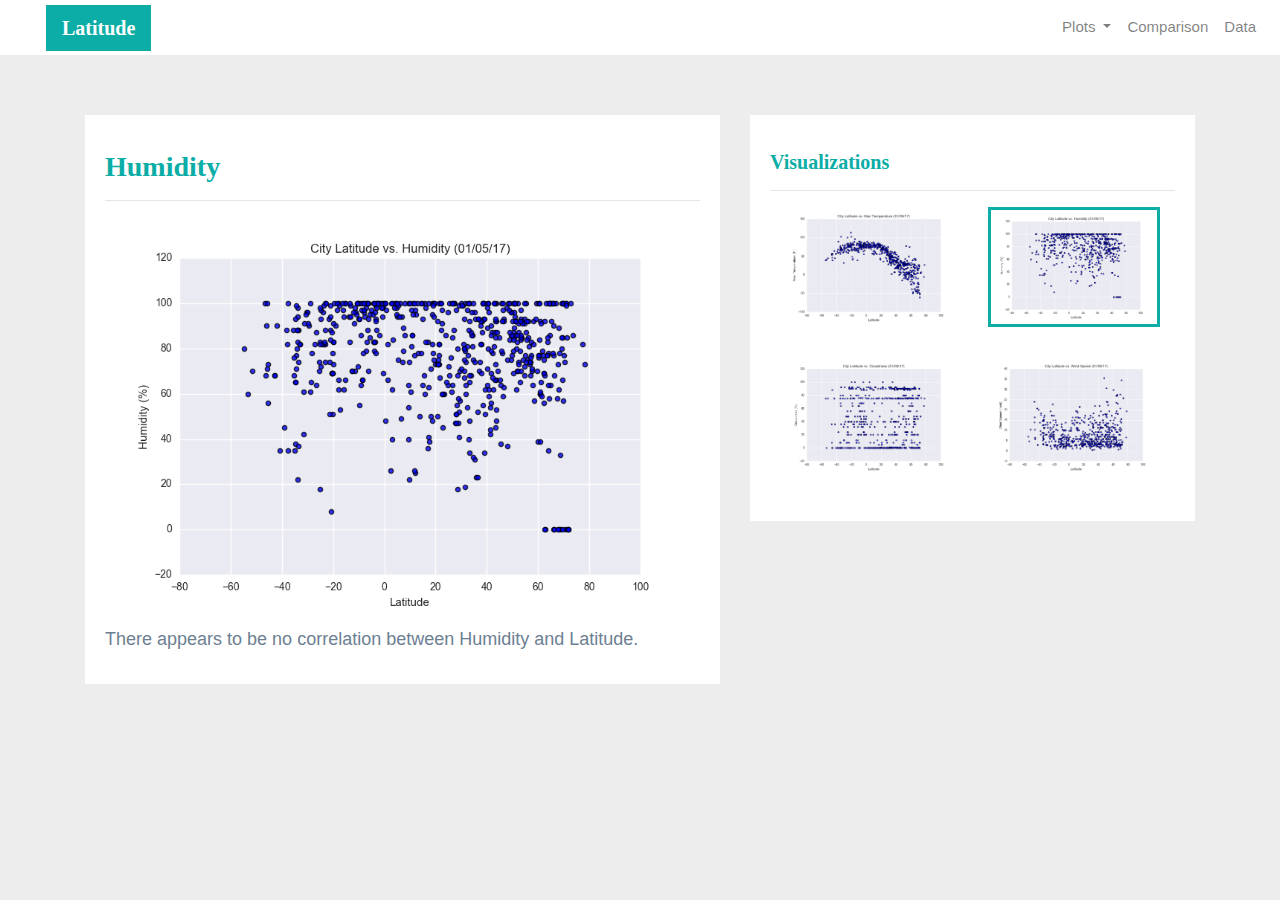
<file: humidity.html>
<!DOCTYPE html>
<html>
<head>
  <meta charset="utf-8" />
  <meta http-equiv="X-UA-Compatible" content="IE=edge">
  <title>Weather Dashboard</title>
  <meta name="viewport" content="width=device-width, initial-scale=1">
  <!-- Bootstrap CSS -->
  <link rel="stylesheet" href="https://stackpath.bootstrapcdn.com/bootstrap/4.3.1/css/bootstrap.min.css" 
  integrity="sha384-ggOyR0iXCbMQv3Xipma34MD+dH/1fQ784/j6cY/iJTQUOhcWr7x9JvoRxT2MZw1T"
    crossorigin="anonymous">
  <!--CSS Link-->
  <link rel="stylesheet" type="text/css" href="style.css">
</head>
<body>
  <!-- Navigation Section -->
  <div class="navigation">
    <nav class="navbar navbar-expand-lg navbar-light">
      <a class="navbar-brand" style="background-color: #0BADA6;" href="index.html">Latitude</a>
      <button class="navbar-toggler  border border-white" type="button" data-toggle="collapse" data-target="#navbarNavDropdown"
        aria-controls="navbarNavDropdown" aria-expanded="false" aria-label="Toggle navigation">
        <span class="navbar-toggler-icon"></span>
      </button>
      <div class="collapse navbar-collapse" id="navbarNavDropdown">
        <ul class="navbar-nav ml-auto">
          <li class="nav-item dropdown">
            <a class="nav-link dropdown-toggle" href="#" id="navbarDropdownMenuLink" data-toggle="dropdown"
              aria-haspopup="true" aria-expanded="false">
              Plots
            </a>
            <div class="dropdown-menu" aria-labelledby="navbarDropdownMenuLink">
              <a class="dropdown-item" href="max_temp.html">Max Temperature</a>
              <a class="dropdown-item active" href="humidity.html">Humidity</a>
              <a class="dropdown-item" href="cloudiness.html">Cloudiness</a>
              <a class="dropdown-item" href="wind_speed.html">Wind Speed</a>
            </div>
          </li>
          <li class="nav-item">
            <a class="nav-link" href="comparisons.html">Comparison</a>
          </li>
          <li class="nav-item">
            <a class="nav-link" href="data.html">Data</a>
          </li>
        </ul>
      </div>
    </nav>
  </div>
  <!-- Content Section -->
  <div class="container">
    <div class="row">
      <div class="col-lg-7 col-md-12">
        <!-- Left box  -->
        <div class="box">
          <h3 class="title">Humidity</h3>
          <hr>
          <img src="Resources/assets/images/Fig2.png" alt="Humidity Graph">
          <p>There appears to be no correlation between Humidity and Latitude.</p>
        </div>
      </div>
      <div class="col-lg-5 col-md-12">
        <!-- Right Box -->
        <div class="box">
          <h5 class="title">Visualizations</h5>
          <hr>
          <div class="container">
            <div class="row" style="padding-bottom: 30px;">
              <div class="col-6">
                <a href="max_temp.html">
                  <img class="panel" src="Resources/assets/images/Fig1.png" alt="Max Temperature Image">
                </a>
              </div>
              <div class="col-6">
                <a href="humidity.html">
                  <img class="panel active" src="Resources/assets/images/Fig2.png" alt="Humidity Graph">
                </a>
              </div>
            </div>
            <div class="row" style="padding-bottom: 30px;">
              <div class="col-6">
                <a href="cloudiness.html">
                  <img class="panel" src="Resources/assets/images/Fig3.png" alt="Cloudiness Graph">
                </a>
              </div>
              <div class="col-6">
                <a href="wind_speed.html">
                  <img class="panel" src="Resources/assets/images/Fig4.png" alt="Wind Speed Graph">
                </a>
              </div>
            </div>
          </div>
        </div>
      </div>
    </div>
  </div>
</body>
<script src="https://code.jquery.com/jquery-3.3.1.slim.min.js" integrity="sha384-q8i/X+965DzO0rT7abK41JStQIAqVgRVzpbzo5smXKp4YfRvH+8abtTE1Pi6jizo" crossorigin="anonymous"></script>
<script src="https://cdnjs.cloudflare.com/ajax/libs/popper.js/1.14.7/umd/popper.min.js" integrity="sha384-UO2eT0CpHqdSJQ6hJty5KVphtPhzWj9WO1clHTMGa3JDZwrnQq4sF86dIHNDz0W1" crossorigin="anonymous"></script>
<script src="https://stackpath.bootstrapcdn.com/bootstrap/4.3.1/js/bootstrap.min.js" integrity="sha384-JjSmVgyd0p3pXB1rRibZUAYoIIy6OrQ6VrjIEaFf/nJGzIxFDsf4x0xIM+B07jRM" crossorigin="anonymous"></script>
</html>
</file>
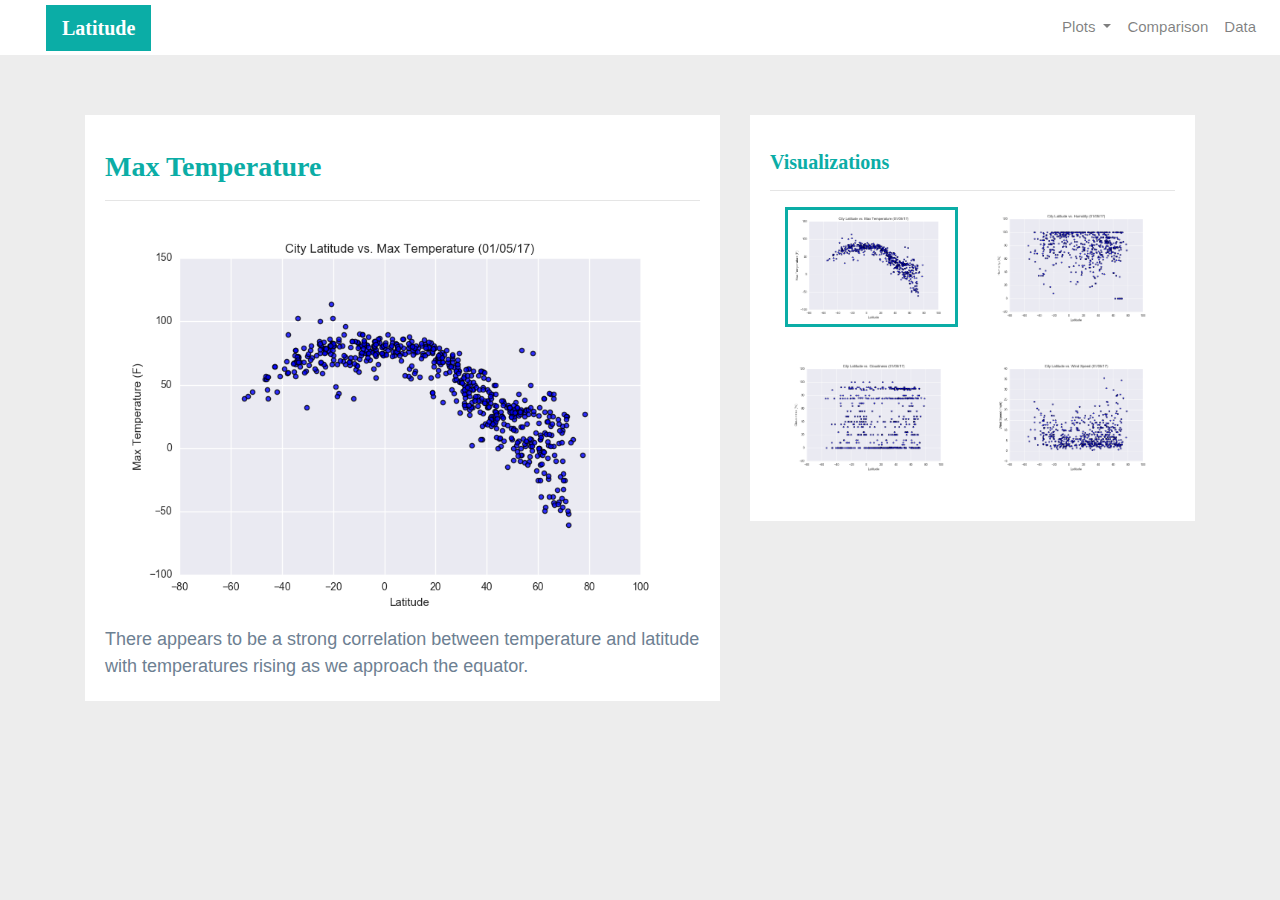
<file: max_temp.html>
<!DOCTYPE html>
<html>
<head>
  <meta charset="utf-8" />
  <meta http-equiv="X-UA-Compatible" content="IE=edge">
  <title>Weather Dashboard</title>
  <meta name="viewport" content="width=device-width, initial-scale=1">
  <!-- Bootstrap CSS -->
  <link rel="stylesheet" href="https://stackpath.bootstrapcdn.com/bootstrap/4.3.1/css/bootstrap.min.css" 
    integrity="sha384-ggOyR0iXCbMQv3Xipma34MD+dH/1fQ784/j6cY/iJTQUOhcWr7x9JvoRxT2MZw1T"
    crossorigin="anonymous">
  <!--CSS Link-->
  <link rel="stylesheet" type="text/css" href="style.css">
</head>
<body>
  <!-- Navigation Section -->
  <div class="navigation">
    <nav class="navbar navbar-expand-lg navbar-light">
      <a class="navbar-brand" style="background-color: #0BADA6;" href="index.html">Latitude</a>
      <button class="navbar-toggler  border border-white" type="button" data-toggle="collapse" data-target="#navbarNavDropdown"
        aria-controls="navbarNavDropdown" aria-expanded="false" aria-label="Toggle navigation">
        <span class="navbar-toggler-icon"></span>
      </button>
      <div class="collapse navbar-collapse" id="navbarNavDropdown">
        <ul class="navbar-nav ml-auto">
          <li class="nav-item dropdown">
            <a class="nav-link dropdown-toggle" href="#" id="navbarDropdownMenuLink" data-toggle="dropdown"
              aria-haspopup="true" aria-expanded="false">
              Plots
            </a>
            <div class="dropdown-menu" aria-labelledby="navbarDropdownMenuLink">
              <a class="dropdown-item active" href="max_temp.html">Max Temperature</a>
              <a class="dropdown-item" href="humidity.html">Humidity</a>
              <a class="dropdown-item" href="cloudiness.html">Cloudiness</a>
              <a class="dropdown-item" href="wind_speed.html">Wind Speed</a>
            </div>
          </li>
          <li class="nav-item">
            <a class="nav-link" href="comparisons.html">Comparison</a>
          </li>
          <li class="nav-item">
            <a class="nav-link" href="data.html">Data</a>
          </li>
        </ul>
      </div>
    </nav>
  </div>
  <!-- Content Section -->
  <div class="container">
    <div class="row">
      <div class="col-lg-7 col-md-12">
        <!-- Left box  -->
        <div class="box" style="padding-bottom: 5px;">
          <h3 class="title">Max Temperature</h3>
          <hr>
          <img src="Resources/assets/images/Fig1.png" alt="Max Temperature Graph">
          <p> There appears to be a strong correlation between temperature and latitude with
             temperatures rising as we approach the equator.</p>
        </div>
      </div>
      <div class="col-lg-5 col-md-12">
        <!-- Right Box -->
        <div class="box">
          <h5 class="title">Visualizations</h5>
          <hr>
          <div class="container">
            <div class="row" style="padding-bottom: 30px;">
              <div class="col-6">
                <a href="max_temp.html">
                  <img class="panel active" src="Resources/assets/images/Fig1.png" alt="Max Temperature Image">
                </a>
              </div>
              <div class="col-6">
                <a href="humidity.html">
                  <img class="panel" src="Resources/assets/images/Fig2.png" alt="Humidity Graph">
                </a>
              </div>
            </div>
            <div class="row" style="padding-bottom: 30px;">
              <div class="col-6">
                <a href="cloudiness.html">
                  <img class="panel" src="Resources/assets/images/Fig3.png" alt="Cloudiness Graph">
                </a>
              </div>
              <div class="col-6">
                <a href="wind_speed.html">
                  <img class="panel" src="Resources/assets/images/Fig4.png" alt="Wind Speed Graph">
                </a>
              </div>
            </div>
          </div>
        </div>
      </div>
    </div>
  </div> 
</body>
<script src="https://code.jquery.com/jquery-3.3.1.slim.min.js" integrity="sha384-q8i/X+965DzO0rT7abK41JStQIAqVgRVzpbzo5smXKp4YfRvH+8abtTE1Pi6jizo" crossorigin="anonymous"></script>
<script src="https://cdnjs.cloudflare.com/ajax/libs/popper.js/1.14.7/umd/popper.min.js" integrity="sha384-UO2eT0CpHqdSJQ6hJty5KVphtPhzWj9WO1clHTMGa3JDZwrnQq4sF86dIHNDz0W1" crossorigin="anonymous"></script>
<script src="https://stackpath.bootstrapcdn.com/bootstrap/4.3.1/js/bootstrap.min.js" integrity="sha384-JjSmVgyd0p3pXB1rRibZUAYoIIy6OrQ6VrjIEaFf/nJGzIxFDsf4x0xIM+B07jRM" crossorigin="anonymous"></script>
</html>
</file>
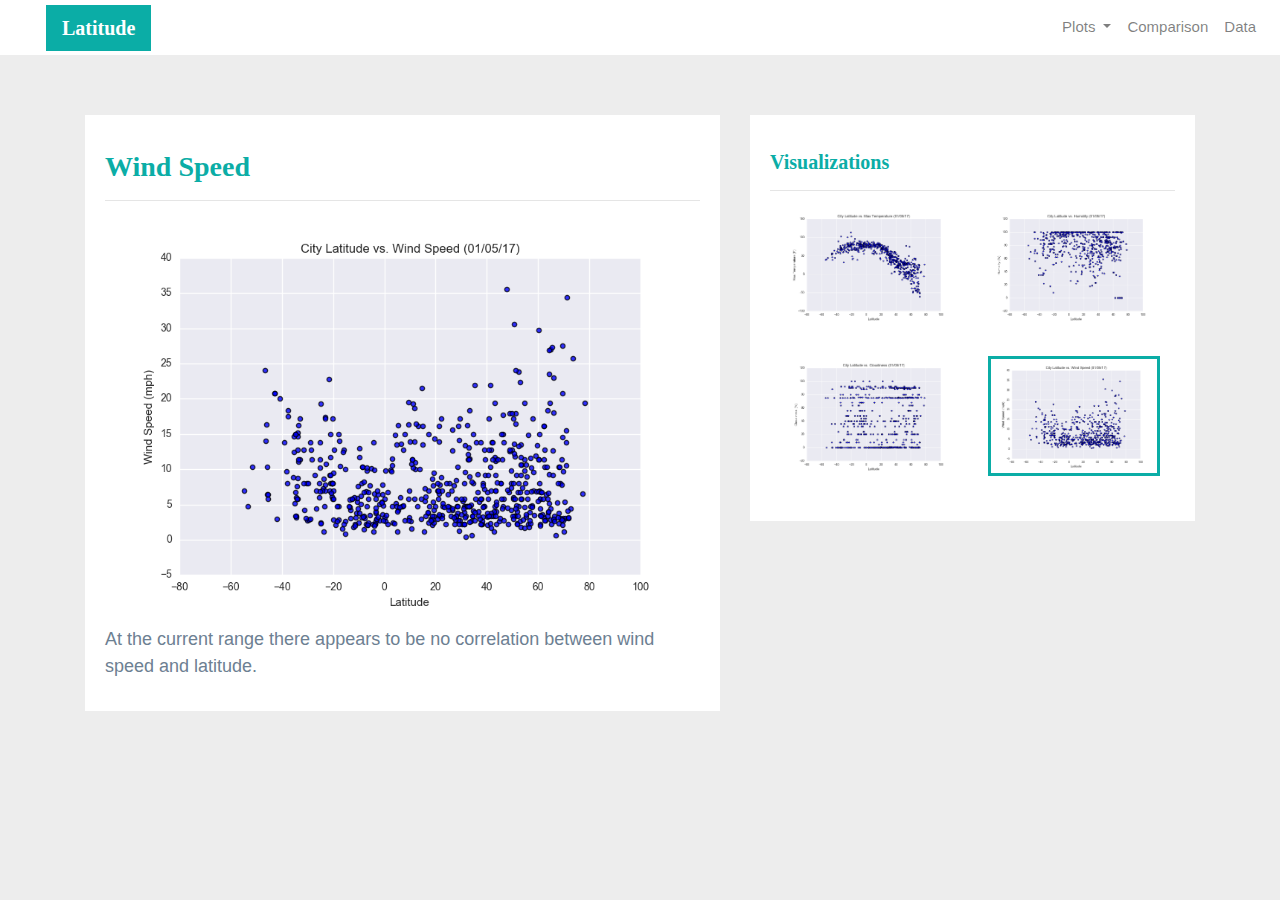
<file: wind_speed.html>
<!DOCTYPE html>
<html>
<head>
  <meta charset="utf-8" />
  <meta http-equiv="X-UA-Compatible" content="IE=edge">
  <title>Weather Dashboard</title>
  <meta name="viewport" content="width=device-width, initial-scale=1">
  <!-- Bootstrap CSS -->
  <link rel="stylesheet" href="https://stackpath.bootstrapcdn.com/bootstrap/4.3.1/css/bootstrap.min.css" 
    integrity="sha384-ggOyR0iXCbMQv3Xipma34MD+dH/1fQ784/j6cY/iJTQUOhcWr7x9JvoRxT2MZw1T"
    crossorigin="anonymous">
  <!--CSS Link-->
  <link rel="stylesheet" type="text/css" href="style.css">
</head>
<body>
  <!-- Navigation Section -->
  <div class="navigation">
    <nav class="navbar navbar-expand-lg navbar-light">
      <a class="navbar-brand" style="background-color: #0BADA6;" href="index.html">Latitude</a>
      <button class="navbar-toggler border border-white" type="button" data-toggle="collapse" data-target="#navbarNavDropdown"
        aria-controls="navbarNavDropdown" aria-expanded="false" aria-label="Toggle navigation">
        <span class="navbar-toggler-icon"></span>
      </button>
      <div class="collapse navbar-collapse" id="navbarNavDropdown">
        <ul class="navbar-nav ml-auto">
          <li class="nav-item dropdown">
            <a class="nav-link dropdown-toggle" href="#" id="navbarDropdownMenuLink" data-toggle="dropdown"
              aria-haspopup="true" aria-expanded="false">
              Plots
            </a>
            <div class="dropdown-menu" aria-labelledby="navbarDropdownMenuLink">
              <a class="dropdown-item" href="max_temp.html">Max Temperature</a>
              <a class="dropdown-item" href="humidity.html">Humidity</a>
              <a class="dropdown-item" href="cloudiness.html">Cloudiness</a>
              <a class="dropdown-item active" href="wind_speed.html">Wind Speed</a>
            </div>
          </li>
          <li class="nav-item">
            <a class="nav-link" href="comparisons.html">Comparison</a>
          </li>
          <li class="nav-item">
            <a class="nav-link" href="data.html">Data</a>
          </li>
        </ul>
      </div>
    </nav>
  </div>
  <!-- Content Section -->
  <div class="container">
    <div class="row">
      <div class="col-lg-7 col-md-12">
        <!-- Left box  -->
        <div class="box">
          <h3 class="title">Wind Speed</h3>
          <hr>
          <img src="Resources/assets/images/Fig4.png" alt="Wind Speed Graph">
          <p> At the current range there appears to be no correlation between wind speed and latitude.  </p>
        </div>
      </div>
      <div class="col-lg-5 col-md-12">
        <!-- Right Box -->
        <div class="box">
          <h5 class="title">Visualizations</h5>
          <hr>
          <div class="container">
            <div class="row" style="padding-bottom: 30px;">
              <div class="col-6">
                <a href="max_temp.html">
                  <img class="panel" src="Resources/assets/images/Fig1.png" alt="Max Temperature Image">
                </a>
              </div>
              <div class="col-6">
                <a href="humidity.html">
                  <img class="panel" src="Resources/assets/images/Fig2.png" alt="Humidity Graph">
                </a>
              </div>
            </div>
            <div class="row" style="padding-bottom: 30px;">
              <div class="col-6">
                <a href="cloudiness.html">
                  <img class="panel" src="Resources/assets/images/Fig3.png" alt="Cloudiness Graph">
                </a>
              </div>
              <div class="col-6">
                <a href="wind_speed.html">
                  <img class="panel active" src="Resources/assets/images/Fig4.png" alt="Wind Speed Graph">
                </a>
              </div>
            </div>
          </div>
        </div>
      </div>
    </div>
  </div>
</body>
<script src="https://code.jquery.com/jquery-3.3.1.slim.min.js" integrity="sha384-q8i/X+965DzO0rT7abK41JStQIAqVgRVzpbzo5smXKp4YfRvH+8abtTE1Pi6jizo" crossorigin="anonymous"></script>
<script src="https://cdnjs.cloudflare.com/ajax/libs/popper.js/1.14.7/umd/popper.min.js" integrity="sha384-UO2eT0CpHqdSJQ6hJty5KVphtPhzWj9WO1clHTMGa3JDZwrnQq4sF86dIHNDz0W1" crossorigin="anonymous"></script>
<script src="https://stackpath.bootstrapcdn.com/bootstrap/4.3.1/js/bootstrap.min.js" integrity="sha384-JjSmVgyd0p3pXB1rRibZUAYoIIy6OrQ6VrjIEaFf/nJGzIxFDsf4x0xIM+B07jRM" crossorigin="anonymous"></script>
</html>
</file>
<file: style.css>
/* Body */
body{
    background-color: #EDEDED; 
}
/* Navbar */
.navbar{
    max-height: 55px; 
}
.navigation .navbar-brand{
    color: white; 
    margin-left: 30px; 
    padding: inherit; 
    font-weight: bold; 
    background-color: #0BADA6;
    font-family: Georgia, 'Times New Roman', Times, serif;
}
.navbar{
    background-color: white; 
    font-size: 15px; 
}
.active, .dropdown-menu .dropdown-item:active a:hover{
    background-color:#E7E7E7!important; 
}
.dropdown-item{
    color: #6D8092 !important; 
}
.dropdown .dropdown-menu .dropdown-item:active, .dropdown .dropdown-menu .dropdown-item:hover{
    background-color:#E7E7E7 !important; 
}
a{
    color: #6D8092;
    font-size: 15px; 
}
.nav-link:hover{
    background-color:#E7E7E7 !important;
   }

.navbar-brand:hover{
color: rgb(175, 175, 175) !important;
}
/* Images */
img{
    width:100% !important;
    height:100% !important;
}
.active, .panel:hover{
    border-color:#0BADA6;
    border-style: solid; 
    
}
.vizualization{
    width:50% !important;
    height:50% !important;
}

/* Title Class  */
.title{
    color: #0BADA6;  
    font-family: Georgia, 'Times New Roman', Times, serif;
    font-weight: bolder; 
    padding-top: 25px; 
}
/* Paragraph Element */
p{
 color: #6D8092;
 font-family: Arial, Helvetica, sans-serif;
 font-size: 18px; 
}
/* Box Class */
.box {
    margin-top: 60px; 
    margin-bottom: 60px; 
    padding: 10px 20px 15px; 
    color:black;
    background-color: white; 

  }
/* Table */
  .table{
    font-size: 15px; 
    border-top-color: white !important; 
}
/* Media Queries */
@media(max-width: 990px){
.navbar-expand-lg{
background-color: #0BADA6 !important;
}
.navbar{
    max-height: none; 
    padding: inherit;
}
.navbar div{
    margin: inherit; 
    background-color: white;  
}
.navbar-brand{
    padding: 10px !important; 
}

button{
    margin-right: 30px; 
}
button:focus {

    outline: 1px dotted;
    outline: 5px auto -webkit-focusing-color;
    
    }
}
</file>
